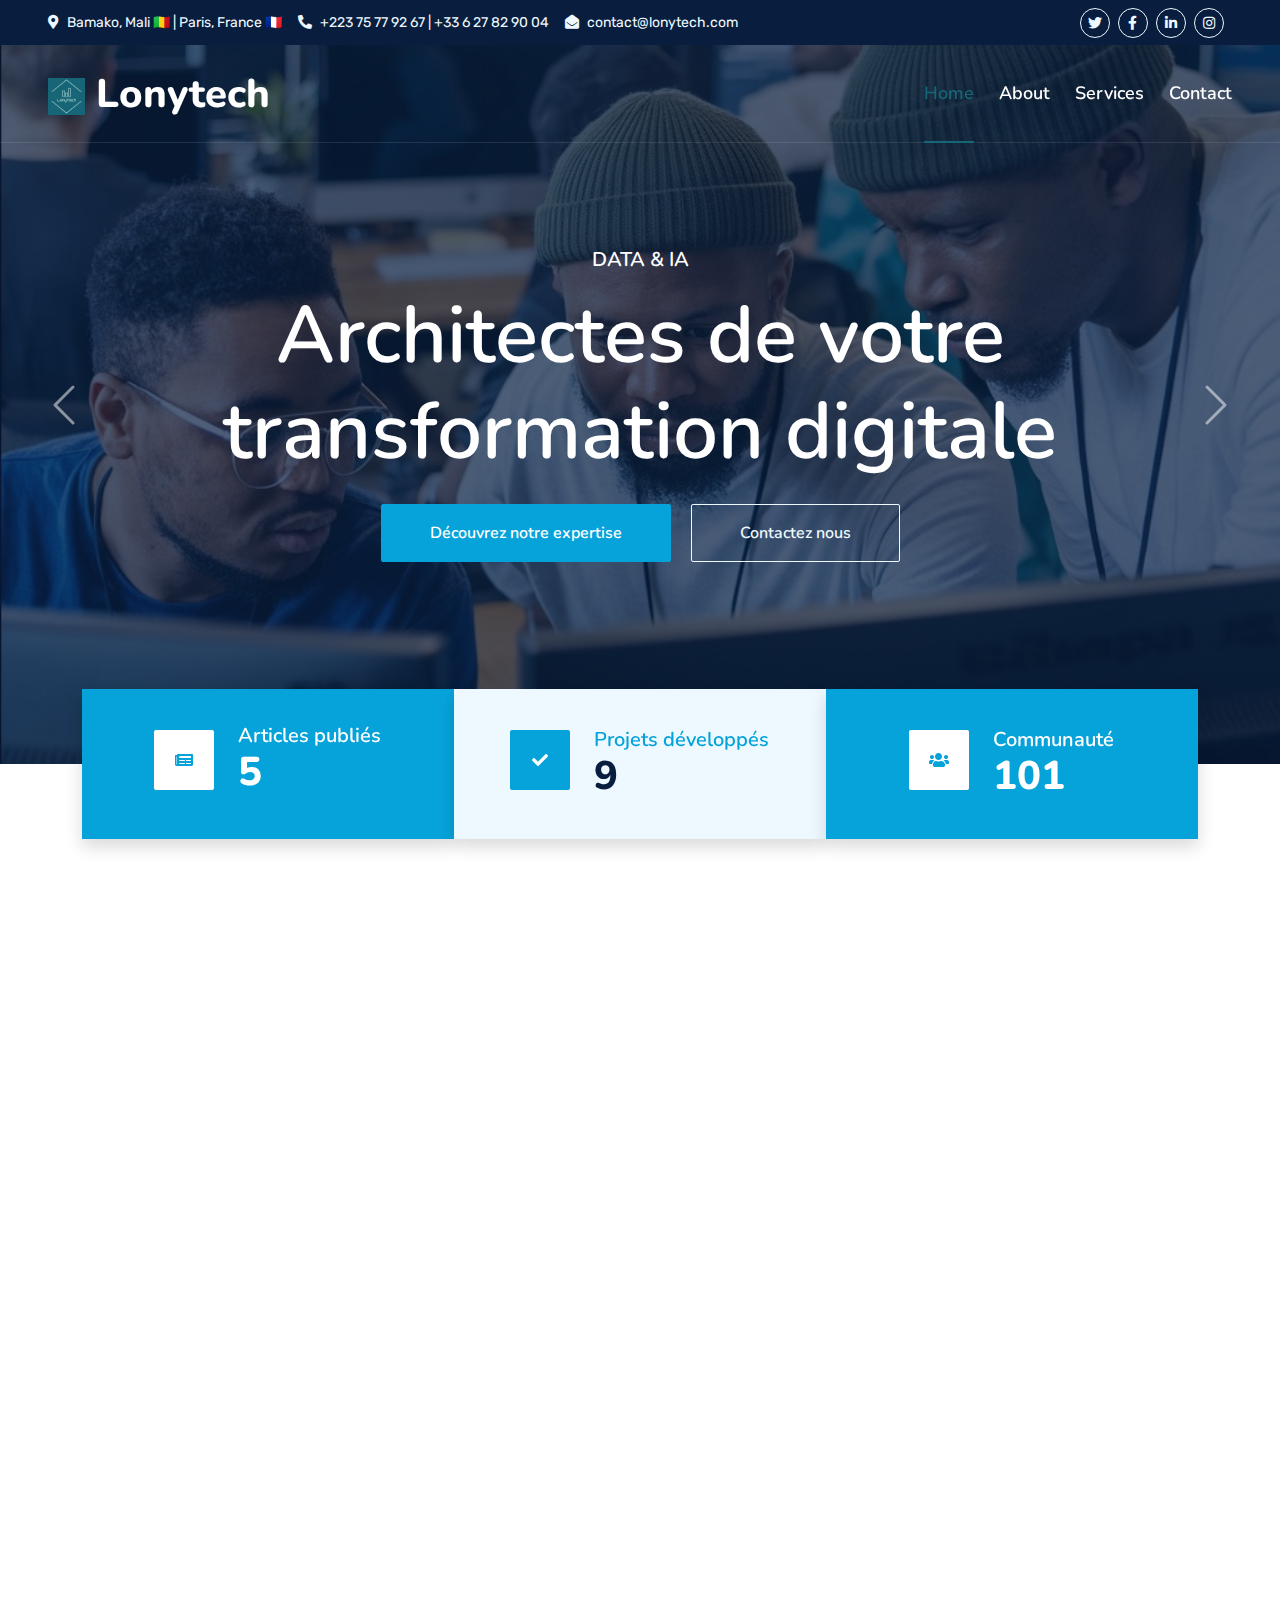
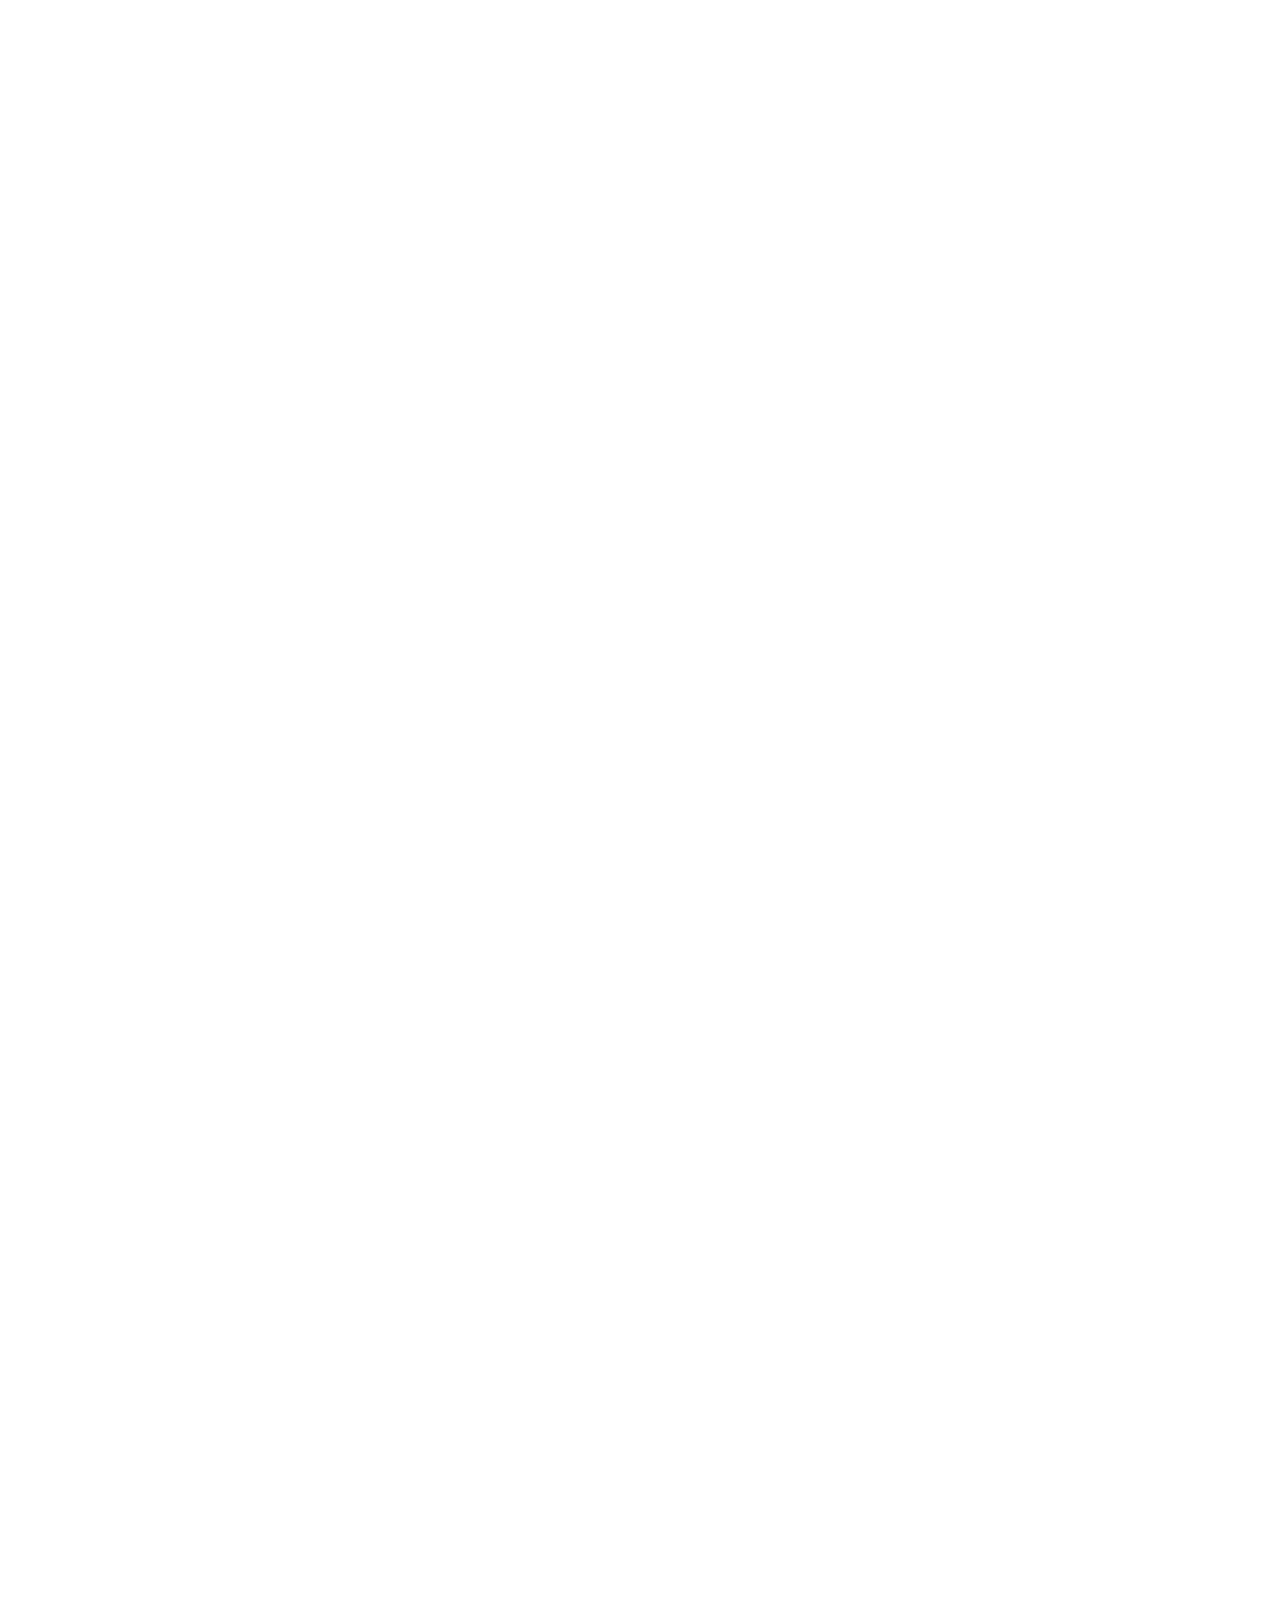
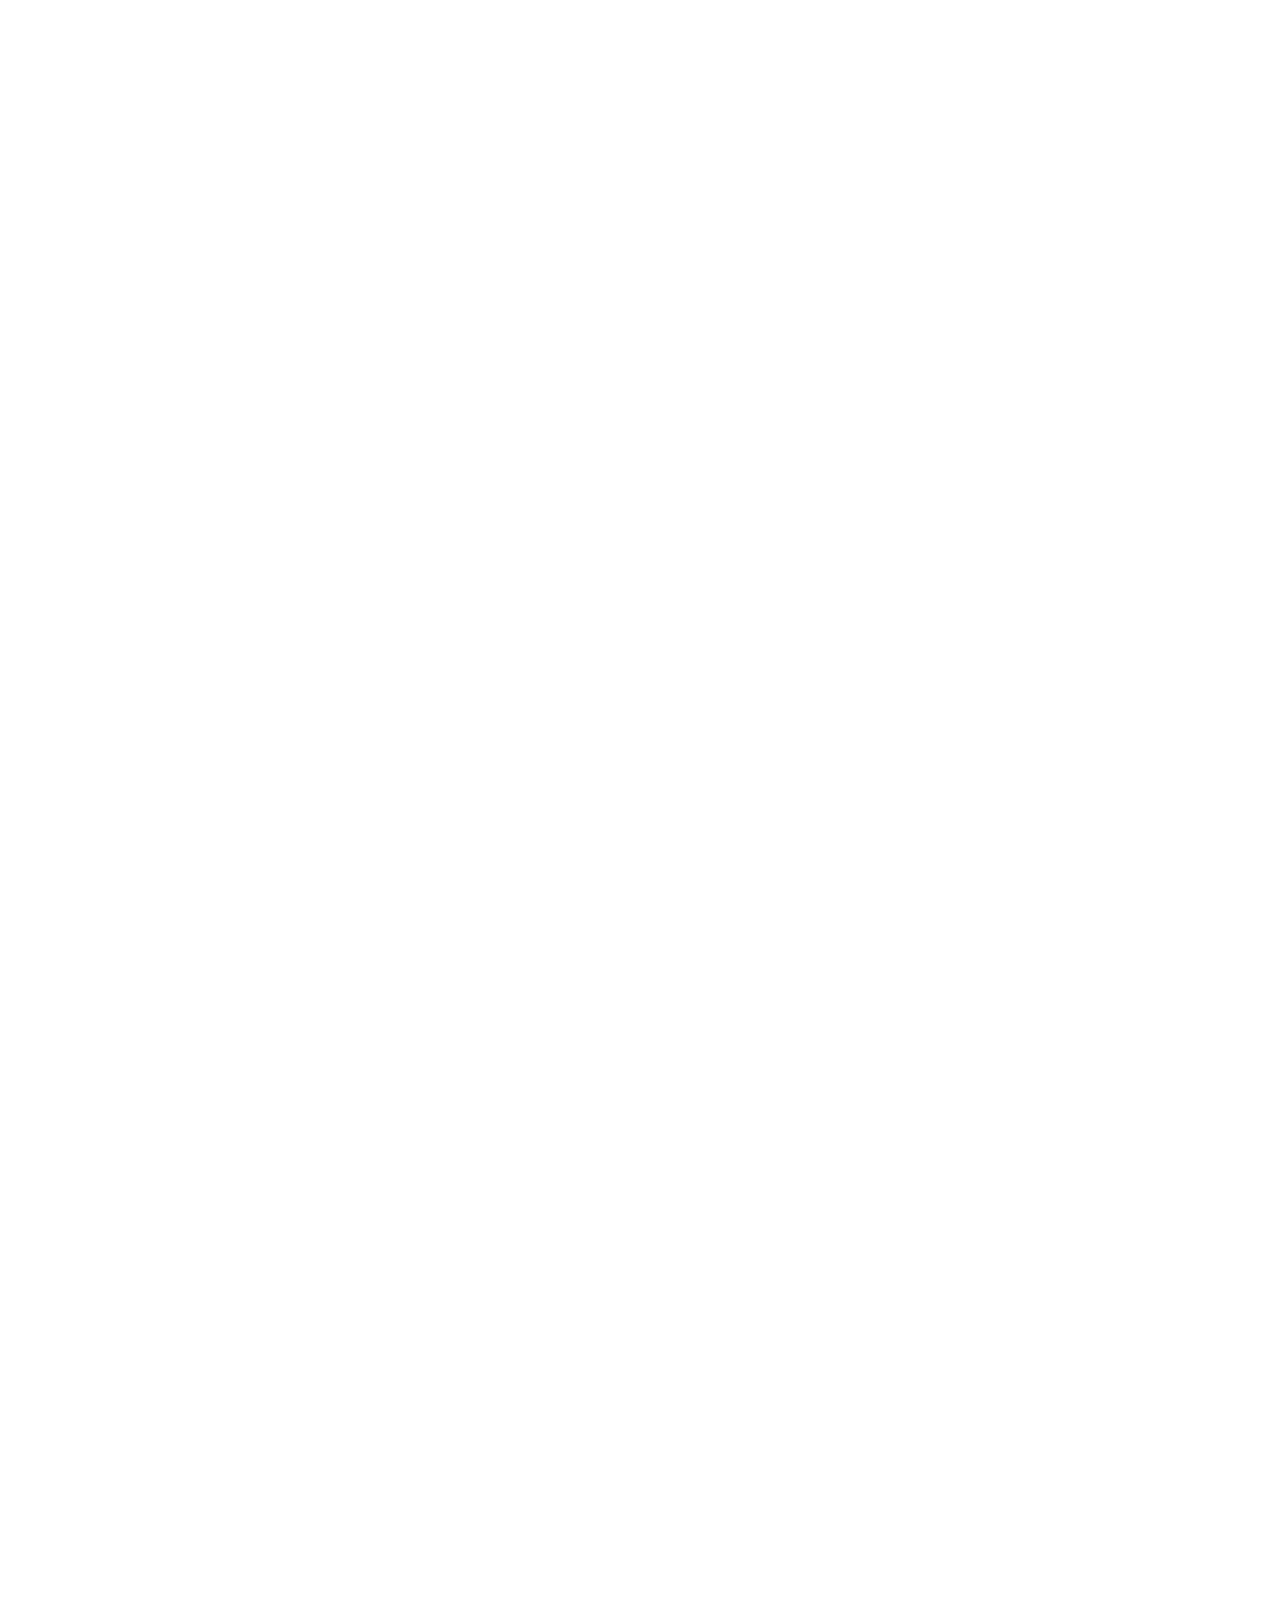
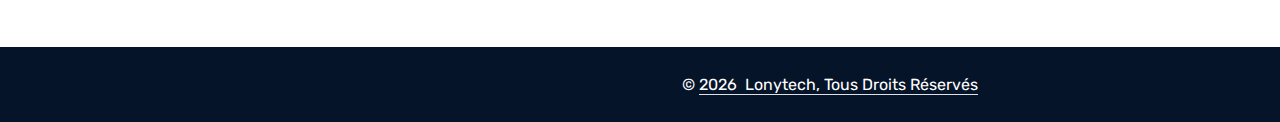
<file: index.html>
<!DOCTYPE html>
<html lang="en">

<head>
    <meta charset="utf-8">
    <title>Lonytech</title>
    <meta content="width=device-width, initial-scale=1.0" name="viewport">
    <meta content="Free HTML Templates" name="keywords">
    <meta content="Free HTML Templates" name="description">

    <!-- Favicon -->
    <link href="img/favicon.ico" rel="icon">

    <!-- Google Web Fonts -->
    <link rel="preconnect" href="https://fonts.googleapis.com">
    <link rel="preconnect" href="https://fonts.gstatic.com" crossorigin>
    <link href="https://fonts.googleapis.com/css2?family=Nunito:wght@400;600;700;800&family=Rubik:wght@400;500;600;700&display=swap" rel="stylesheet">

    <!-- Icon Font Stylesheet -->
    <link href="https://cdnjs.cloudflare.com/ajax/libs/font-awesome/5.10.0/css/all.min.css" rel="stylesheet">
    <link href="https://cdn.jsdelivr.net/npm/bootstrap-icons@1.4.1/font/bootstrap-icons.css" rel="stylesheet">

    <!-- Libraries Stylesheet -->
    <link href="lib/owlcarousel/assets/owl.carousel.min.css" rel="stylesheet">
    <link href="lib/animate/animate.min.css" rel="stylesheet">

    <!-- Customized Bootstrap Stylesheet -->
    <link href="css/bootstrap.min.css" rel="stylesheet">

    <!-- Template Stylesheet -->
    <link href="css/style.css" rel="stylesheet">
</head>

<body>
    <!-- Spinner Start -->
    <div id="spinner" class="show bg-white position-fixed translate-middle w-100 vh-100 top-50 start-50 d-flex align-items-center justify-content-center">
        <div class="spinner"></div>
    </div>
    <!-- Spinner End -->


    <!-- Topbar Start -->
    <div class="container-fluid bg-dark px-5 d-none d-lg-block">
        <div class="row gx-0">
            <div class="col-lg-8 text-center text-lg-start mb-2 mb-lg-0">
                <div class="d-inline-flex align-items-center" style="height: 45px;">
                    <small class="me-3 text-light"><i class="fa fa-map-marker-alt me-2"></i>Bamako, Mali 🇲🇱 | Paris, France 🇫🇷</small>
                    <small class="me-3 text-light"><i class="fa fa-phone-alt me-2"></i>+223 75 77 92 67 | +33 6 27 82 90 04</small>
                    <small class="text-light"><i class="fa fa-envelope-open me-2"></i>contact@lonytech.com</small>
                </div>
            </div>
            <div class="col-lg-4 text-center text-lg-end">
                <div class="d-inline-flex align-items-center" style="height: 45px;">
                    <a class="btn btn-sm btn-outline-light btn-sm-square rounded-circle me-2" href="https://x.com/AfricaDat" target="_blank"><i class="fab fa-twitter fw-normal"></i></a>
                    <a class="btn btn-sm btn-outline-light btn-sm-square rounded-circle me-2" href="https://www.facebook.com/lonytech" target="_blank"><i class="fab fa-facebook-f fw-normal"></i></a>
                    <a class="btn btn-sm btn-outline-light btn-sm-square rounded-circle me-2" href="https://www.linkedin.com/company/lonytech" target="_blank"><i class="fab fa-linkedin-in fw-normal"></i></a>
                    <a class="btn btn-sm btn-outline-light btn-sm-square rounded-circle me-2" href="https://www.instagram.com/lony_tech" target="_blank"><i class="fab fa-instagram fw-normal"></i></a>
                    <!-- <a class="btn btn-sm btn-outline-light btn-sm-square rounded-circle" href=""><i class="fab fa-youtube fw-normal"></i></a> -->
                </div>
            </div>
        </div>
    </div>
    <!-- Topbar End -->


    <!-- Navbar & Carousel Start -->
    <div class="container-fluid position-relative p-0">
        <nav class="navbar navbar-expand-lg navbar-dark px-5 py-3 py-lg-0">
            <a href="index.html" class="navbar-brand p-0">
                <!-- <h1 class="m-0"><i class="fa-solid fa-chart-simple"></i>Lonytech</h1> -->
                <h1 class="m-0"><img src="img/lonytech_logo.jpeg" alt="Lony" width="37" height="37"></i> Lonytech </h1>
            </a>
            <button class="navbar-toggler" type="button" data-bs-toggle="collapse" data-bs-target="#navbarCollapse">
                <span class="fa fa-bars"></span>
            </button>
            <div class="collapse navbar-collapse" id="navbarCollapse">
                <div class="navbar-nav ms-auto py-0">
                    <a href="index.html" class="nav-item nav-link active">Home</a>
                    <a href="about.html" class="nav-item nav-link">About</a>
                    <a href="service.html" class="nav-item nav-link">Services</a>
                    <!-- <div class="nav-item dropdown">
                        <a href="#" class="nav-link dropdown-toggle" data-bs-toggle="dropdown">Blog</a>
                        <div class="dropdown-menu m-0">
                            <a href="blog.html" class="dropdown-item">Blog Grid</a>
                            <a href="detail.html" class="dropdown-item">Blog Detail</a>
                        </div>
                    </div>
                    <div class="nav-item dropdown">
                        <a href="#" class="nav-link dropdown-toggle" data-bs-toggle="dropdown">Pages</a>
                        <div class="dropdown-menu m-0">
                            <a href="price.html" class="dropdown-item">Pricing Plan</a>
                            <a href="feature.html" class="dropdown-item">Our features</a>
                            <a href="team.html" class="dropdown-item">Team Members</a>
                            <a href="testimonial.html" class="dropdown-item">Testimonial</a>
                            <a href="quote.html" class="dropdown-item">Free Quote</a>
                        </div>
                    </div> -->
                    <a href="contact.html" class="nav-item nav-link">Contact</a>
                </div>
                <!-- <butaton type="button" class="btn text-primary ms-3" data-bs-toggle="modal" data-bs-target="#searchModal"><i class="fa fa-search"></i></butaton> -->
                <!-- <a href="https://htmlcodex.com/startup-company-website-template" class="btn btn-primary py-2 px-4 ms-3">Download Pro Version</a> -->
            </div>
        </nav>

        <div id="header-carousel" class="carousel slide carousel-fade" data-bs-ride="carousel">
            <div class="carousel-inner">
                <div class="carousel-item active">
                    <!-- <img class="w-100" src="img/carousel-1.jpg" alt="Image"> -->
                    <img class="w-100" src="img/cropped-random_group_photo.jpeg" alt="Image">
                    <div class="carousel-caption d-flex flex-column align-items-center justify-content-center">
                        <div class="p-3" style="max-width: 900px;">
                            <h5 class="text-white text-uppercase mb-3 animated slideInDown">Data & IA</h5>
                            <h5 class="display-1 text-white mb-md-4 animated zoomIn">Architectes de votre transformation digitale</h5>
                            <a href="about.html" class="btn btn-primary py-md-3 px-md-5 me-3 animated slideInLeft">Découvrez notre expertise</a>
                            <a href="" class="btn btn-outline-light py-md-3 px-md-5 animated slideInRight">Contactez nous</a>
                        </div>
                    </div>
                </div>
                <div class="carousel-item">
                    <img class="w-100" src="img/background_image.jpeg" alt="Image">
                    <div class="carousel-caption d-flex flex-column align-items-center justify-content-center">
                        <div class="p-3" style="max-width: 900px;">
                            <h5 class="text-white text-uppercase mb-3 animated slideInDown">Précurseurs de la Tech en Afrique</h5>
                            <h5 class="display-1 text-white mb-md-4 animated zoomIn">L'Innovation sans frontière grâce la Data et l'IA</h5>
                            <a href="index.html" class="btn btn-primary py-md-3 px-md-5 me-3 animated slideInLeft">✨ Testez KounafonIA ✨</a>
                            <a href="" class="btn btn-outline-light py-md-3 px-md-5 animated slideInRight">Contactez nous</a>
                        </div>
                    </div>
                </div>
            </div>
            <button class="carousel-control-prev" type="button" data-bs-target="#header-carousel"
                data-bs-slide="prev">
                <span class="carousel-control-prev-icon" aria-hidden="true"></span>
                <span class="visually-hidden">Previous</span>
            </button>
            <button class="carousel-control-next" type="button" data-bs-target="#header-carousel"
                data-bs-slide="next">
                <span class="carousel-control-next-icon" aria-hidden="true"></span>
                <span class="visually-hidden">Next</span>
            </button>
        </div>
    </div>
    <!-- Navbar & Carousel End -->


    <!-- Full Screen Search Start -->
    <div class="modal fade" id="searchModal" tabindex="-1">
        <div class="modal-dialog modal-fullscreen">
            <div class="modal-content" style="background: rgba(9, 30, 62, .7);">
                <div class="modal-header border-0">
                    <button type="button" class="btn bg-white btn-close" data-bs-dismiss="modal" aria-label="Close"></button>
                </div>
                <div class="modal-body d-flex align-items-center justify-content-center">
                    <div class="input-group" style="max-width: 600px;">
                        <input type="text" class="form-control bg-transparent border-primary p-3" placeholder="Type search keyword">
                        <button class="btn btn-primary px-4"><i class="bi bi-search"></i></button>
                    </div>
                </div>
            </div>
        </div>
    </div>
    <!-- Full Screen Search End -->


    <!-- Facts Start -->
    <div class="container-fluid facts py-5 pt-lg-0">
        <div class="container py-5 pt-lg-0">
            <div class="row gx-0">
                <div class="col-lg-4 wow zoomIn" data-wow-delay="0.1s">
                    <div class="bg-primary shadow d-flex align-items-center justify-content-center p-4" style="height: 150px;">
                        <div class="bg-white d-flex align-items-center justify-content-center rounded mb-2" style="width: 60px; height: 60px;">
                            <i class="fa fa-newspaper text-primary"></i>
                            <!-- <i class="fa fa-users text-primary"></i> -->
                        </div>
                        <div class="ps-4">
                            <h5 class="text-white mb-0">Articles publiés</h5>
                            <h1 class="text-white mbtr-0" data-toggle="counter-up">15</h1>
                        </div>
                    </div>
                </div>
                <div class="col-lg-4 wow zoomIn" data-wow-delay="0.3s">
                    <div class="bg-light shadow d-flex align-items-center justify-content-center p-4" style="height: 150px;">
                        <div class="bg-primary d-flex align-items-center justify-content-center rounded mb-2" style="width: 60px; height: 60px;">
                            <i class="fa fa-check text-white"></i>
                        </div>
                        <div class="ps-4">
                            <h5 class="text-primary mb-0">Projets développés</h5>
                            <h1 class="mb-0" data-toggle="counter-up">28</h1>
                        </div>
                    </div>
                </div>
                <div class="col-lg-4 wow zoomIn" data-wow-delay="0.6s">
                    <div class="bg-primary shadow d-flex align-items-center justify-content-center p-4" style="height: 150px;">
                        <div class="bg-white d-flex align-items-center justify-content-center rounded mb-2" style="width: 60px; height: 60px;">
                            <i class="fa fa-users text-primary"></i>
                        </div>
                        <div class="ps-4">
                            <h5 class="text-white mb-0">Communauté</h5>
                            <h1 class="text-white mb-0" data-toggle="counter-up">300</h1>
                        </div>
                    </div>
                </div>
            </div>
        </div>
    </div>
    <!-- Facts Start -->


    <!-- About Start -->
    <div class="container-fluid py-5 wow fadeInUp" data-wow-delay="0.1s">
        <div class="container py-5">
            <div class="row g-5">
                <div class="col-lg-7">
                    <div class="section-title position-relative pb-3 mb-5">
                        <h5 class="fw-bold text-primary text-uppercase">A PROPOS DE NOUS</h5>
                        <h1 class="mb-0">Ambassadeurs de l'Innovation Numérique en Afrique depuis 2020</h1>
                    </div>
                    <p class="mb-4">Experts passionnés de la DATA, nous œuvrons quotidiennement pour démystifier et démocratiser les technologies numériques à travers le continent africain. 
                                    Notre équipe accompagne entreprises, entrepreneurs et talents de demain dans leur transformation digitale, faisant de la DATA un véritable catalyseur de croissance. 
                                    Du Big Data à la Data Science, en passant par le Data Engineering et l'Intelligence Artificielle, nous construisons les fondations technologiques de l'Afrique de demain.</p>
                    <div class="row g-0 mb-3">
                        <div class="col-sm-6 wow zoomIn" data-wow-delay="0.2s">
                            <h5 class="mb-3"><i class="fa fa-check text-primary me-3"></i>Accompagnement sur mesure</h5>
                            <!-- <h5 class="mb-3"><i class="fa fa-check text-primary me-3"></i>Professional Staff</h5> -->
                        </div><span>   </span>
                        <div class="col-sm-6 wow zoomIn" data-wow-delay="0.4s">
                            <h5 class="mb-3"><i class="fa fa-check text-primary me-3"></i>Support 24/7</h5>
                            <!-- <h5 class="mb-3"><i class="fa fa-check text-primary me-3"></i>Fair Prices</h5> -->
                        </div>
                    </div>
                    <div class="d-flex align-items-center mb-4 wow fadeIn" data-wow-delay="0.6s">
                        <div class="bg-primary d-flex align-items-center justify-content-center rounded" style="width: 60px; height: 60px;">
                            <i class="fa fa-envelope text-white"></i>
                            <!-- <i class="fa fa-phone-alt text-white"></i> -->
                        </div>
                        <div class="ps-4">
                            <h5 class="mb-2">Des Questions ?</h5>
                            <h4 class="text-primary mb-0"> <a href="mailto:contact@lonytech.com">contact@lonytech.com</a></h4>
                        </div>
                    </div>
                    <!-- <a href="quote.html" class="btn btn-primary py-3 px-5 mt-3 wow zoomIn" data-wow-delay="0.9s">Request A Quote</a> -->
                </div>
                <div class="col-lg-5" style="min-height: 500px;">
                    <div class="position-relative h-100">
                        <img class="position-absolute w-100 h-100 rounded wow zoomIn" data-wow-delay="0.9s" src="img/working_members.jpeg" style="object-fit: cover;">
                    </div>
                </div>
            </div>
        </div>
    </div>
    <!-- About End -->


    <!-- Features Start -->
    <!-- <div class="container-fluid py-5 wow fadeInUp" data-wow-delay="0.1s">
        <div class="container py-5">
            <div class="section-title text-center position-relative pb-3 mb-5 mx-auto" style="max-width: 600px;">
                <h5 class="fw-bold text-primary text-uppercase">Why Choose Us</h5>
                <h1 class="mb-0">We Are Here to Grow Your Business Exponentially</h1>
            </div>
            <div class="row g-5">
                <div class="col-lg-4">
                    <div class="row g-5">
                        <div class="col-12 wow zoomIn" data-wow-delay="0.2s">
                            <div class="bg-primary rounded d-flex align-items-center justify-content-center mb-3" style="width: 60px; height: 60px;">
                                <i class="fa fa-cubes text-white"></i>
                            </div>
                            <h4>Best In Industry</h4>
                            <p class="mb-0">Magna sea eos sit dolor, ipsum amet lorem diam dolor eos et diam dolor</p>
                        </div>
                        <div class="col-12 wow zoomIn" data-wow-delay="0.6s">
                            <div class="bg-primary rounded d-flex align-items-center justify-content-center mb-3" style="width: 60px; height: 60px;">
                                <i class="fa fa-award text-white"></i>
                            </div>
                            <h4>Award Winning</h4>
                            <p class="mb-0">Magna sea eos sit dolor, ipsum amet lorem diam dolor eos et diam dolor</p>
                        </div>
                    </div>
                </div>
                <div class="col-lg-4  wow zoomIn" data-wow-delay="0.9s" style="min-height: 350px;">
                    <div class="position-relative h-100">
                        <img class="position-absolute w-100 h-100 rounded wow zoomIn" data-wow-delay="0.1s" src="img/feature.jpg" style="object-fit: cover;">
                    </div>
                </div>
                <div class="col-lg-4">
                    <div class="row g-5">
                        <div class="col-12 wow zoomIn" data-wow-delay="0.4s">
                            <div class="bg-primary rounded d-flex align-items-center justify-content-center mb-3" style="width: 60px; height: 60px;">
                                <i class="fa fa-users-cog text-white"></i>
                            </div>
                            <h4>Professional Staff</h4>
                            <p class="mb-0">Magna sea eos sit dolor, ipsum amet lorem diam dolor eos et diam dolor</p>
                        </div>
                        <div class="col-12 wow zoomIn" data-wow-delay="0.8s">
                            <div class="bg-primary rounded d-flex align-items-center justify-content-center mb-3" style="width: 60px; height: 60px;">
                                <i class="fa fa-phone-alt text-white"></i>
                            </div>
                            <h4>24/7 Support</h4>
                            <p class="mb-0">Magna sea eos sit dolor, ipsum amet lorem diam dolor eos et diam dolor</p>
                        </div>
                    </div>
                </div>
            </div>
        </div>
    </div> -->
    <!-- Features Start -->


    <!-- Service Start -->
    <div class="container-fluid py-5 wow fadeInUp" data-wow-delay="0.1s">
        <div class="container py-5">
            <div class="section-title text-center position-relative pb-3 mb-5 mx-auto" style="max-width: 600px;">
                <h5 class="fw-bold text-primary text-uppercase">Nos Services</h5>
                <h1 class="mb-0">Solutions Data & IA sur Mesure pour votre Succès Digital</h1>
            </div>
            <div class="row g-5">
                <div class="col-lg-4 col-md-6 wow zoomIn" data-wow-delay="0.3s">
                    <div class="service-item bg-light rounded d-flex flex-column align-items-center justify-content-center text-center">
                        <div class="service-icon">
                            <i class="fa fa-brain text-white"></i>
                        </div>
                        <h4 class="mb-3">Intelligence Artificielle</h4>
                        <p class="m-0">Conception et déploiement de solutions IA innovantes pour automatiser vos processus et optimiser votre performance</p>
                        <!-- <a class="btn btn-lg btn-primary rounded" href="">
                            <i class="bi bi-arrow-right"></i>
                        </a> -->
                    </div>
                </div>
                <div class="col-lg-4 col-md-6 wow zoomIn" data-wow-delay="0.6s">
                    <div class="service-item bg-light rounded d-flex flex-column align-items-center justify-content-center text-center">
                        <div class="service-icon">
                            <!-- <i class="fa fa-chart-pie text-white"></i> -->
                            <i class="fa fa-solid fa-bullseye text-white"></i>
                        </div>
                        <h4 class="mb-3">Data Strategy</h4>
                        <p class="m-0">Accompagnement stratégique des entreprises dans leur transformation numérique par l'exploitation intelligente des données</p>
                        <!-- <a class="btn btn-lg btn-primary rounded" href="">
                            <i class="bi bi-arrow-right"></i>
                        </a> -->
                    </div>
                </div>
                <div class="col-lg-4 col-md-6 wow zoomIn" data-wow-delay="0.9s">
                    <div class="service-item bg-light rounded d-flex flex-column align-items-center justify-content-center text-center">
                        <div class="service-icon">
                            <i class="fa fa-database text-white"></i>
                        </div>
                        <h4 class="mb-3">Data Engineering & Data Science</h4>
                        <p class="m-0">Architecture data robuste et développement de modèles prédictifs avancés pour valoriser vos données</p>
                        <!-- <a class="btn btn-lg btn-primary rounded" href="">
                            <i class="bi bi-arrow-right"></i>
                        </a> -->
                    </div>
                </div>
                <div class="col-lg-4 col-md-6 wow zoomIn" data-wow-delay="0.3s">
                    <div class="service-item bg-light rounded d-flex flex-column align-items-center justify-content-center text-center">
                        <div class="service-icon">
                            <!-- <i class="fab fa-android text-white"></i> -->
                            <i class="fa fa-solid fa-chart-line text-white"></i>
                        </div>
                        <h4 class="mb-3">Data Analytics</h4>
                        <p class="m-0">Analyse approfondie de vos données pour extraire des insights pertinents et supporter la prise de décision</p>
                        <!-- <a class="btn btn-lg btn-primary rounded" href="">
                            <i class="bi bi-arrow-right"></i>
                        </a> -->
                    </div>
                </div>
                <div class="col-lg-4 col-md-6 wow zoomIn" data-wow-delay="0.6s">
                    <div class="service-item bg-light rounded d-flex flex-column align-items-center justify-content-center text-center">
                        <div class="service-icon">
                            <!-- <i class="fa fa-search text-white"></i> -->
                            <i class="fa fa-solid fa-graduation-cap text-white"></i>
                        </div>
                        <h4 class="mb-3">Formation Data</h4>
                        <p class="m-0">Programmes de formation personnalisés pour développer les compétences data de vos équipes et futurs talents</p>
                        <!-- <a class="btn btn-lg btn-primary rounded" href="">
                            <i class="bi bi-arrow-right"></i>
                        </a> -->
                    </div>
                </div>

                <div class="col-lg-4 col-md-6 wow zoomIn" data-wow-delay="0.6s">
                    <div class="service-item bg-light rounded d-flex flex-column align-items-center justify-content-center text-center">
                        <div class="service-icon">
                            <i class="fa fa-code text-white"></i>
                        </div>
                        <h4 class="mb-3">Web & Mobile Development</h4>
                        <p class="m-0">Création d'applications web et mobiles innovantes intégrant vos besoins data et IA</p>
                        <!-- <a class="btn btn-lg btn-primary rounded" href="">
                            <i class="bi bi-arrow-right"></i>
                        </a> -->
                    </div>
                </div>

                <!-- <div class="col-lg-4 col-md-6 wow zoomIn" data-wow-delay="0.9s">
                    <div class="position-relative bg-primary rounded h-100 d-flex flex-column align-items-center justify-content-center text-center p-5">
                        <h3 class="text-white mb-3">Call Us For Quote</h3>
                        <p class="text-white mb-3">Clita ipsum magna kasd rebum at ipsum amet dolor justo dolor est magna stet eirmod</p>
                        <h2 class="text-white mb-0">+012 345 6789</h2>
                    </div>
                </div> -->

            </div>
        </div>
    </div>
    <!-- Service End -->


    <!-- Pricing Plan Start -->
    <!-- <div class="container-fluid py-5 wow fadeInUp" data-wow-delay="0.1s">
        <div class="container py-5">
            <div class="section-title text-center position-relative pb-3 mb-5 mx-auto" style="max-width: 600px;">
                <h5 class="fw-bold text-primary text-uppercase">Pricing Plans</h5>
                <h1 class="mb-0">We are Offering Competitive Prices for Our Clients</h1>
            </div>
            <div class="row g-0">
                <div class="col-lg-4 wow slideInUp" data-wow-delay="0.6s">
                    <div class="bg-light rounded">
                        <div class="border-bottom py-4 px-5 mb-4">
                            <h4 class="text-primary mb-1">Basic Plan</h4>
                            <small class="text-uppercase">For Small Size Business</small>
                        </div>
                        <div class="p-5 pt-0">
                            <h1 class="display-5 mb-3">
                                <small class="align-top" style="font-size: 22px; line-height: 45px;">$</small>49.00<small
                                    class="align-bottom" style="font-size: 16px; line-height: 40px;">/ Month</small>
                            </h1>
                            <div class="d-flex justify-content-between mb-3"><span>HTML5 & CSS3</span><i class="fa fa-check text-primary pt-1"></i></div>
                            <div class="d-flex justify-content-between mb-3"><span>Bootstrap v5</span><i class="fa fa-check text-primary pt-1"></i></div>
                            <div class="d-flex justify-content-between mb-3"><span>Responsive Layout</span><i class="fa fa-times text-danger pt-1"></i></div>
                            <div class="d-flex justify-content-between mb-2"><span>Cross-browser Support</span><i class="fa fa-times text-danger pt-1"></i></div>
                            <a href="" class="btn btn-primary py-2 px-4 mt-4">Order Now</a>
                        </div>
                    </div>
                </div>
                <div class="col-lg-4 wow slideInUp" data-wow-delay="0.3s">
                    <div class="bg-white rounded shadow position-relative" style="z-index: 1;">
                        <div class="border-bottom py-4 px-5 mb-4">
                            <h4 class="text-primary mb-1">Standard Plan</h4>
                            <small class="text-uppercase">For Medium Size Business</small>
                        </div>
                        <div class="p-5 pt-0">
                            <h1 class="display-5 mb-3">
                                <small class="align-top" style="font-size: 22px; line-height: 45px;">$</small>99.00<small
                                    class="align-bottom" style="font-size: 16px; line-height: 40px;">/ Month</small>
                            </h1>
                            <div class="d-flex justify-content-between mb-3"><span>HTML5 & CSS3</span><i class="fa fa-check text-primary pt-1"></i></div>
                            <div class="d-flex justify-content-between mb-3"><span>Bootstrap v5</span><i class="fa fa-check text-primary pt-1"></i></div>
                            <div class="d-flex justify-content-between mb-3"><span>Responsive Layout</span><i class="fa fa-check text-primary pt-1"></i></div>
                            <div class="d-flex justify-content-between mb-2"><span>Cross-browser Support</span><i class="fa fa-times text-danger pt-1"></i></div>
                            <a href="" class="btn btn-primary py-2 px-4 mt-4">Order Now</a>
                        </div>
                    </div>
                </div>
                <div class="col-lg-4 wow slideInUp" data-wow-delay="0.9s">
                    <div class="bg-light rounded">
                        <div class="border-bottom py-4 px-5 mb-4">
                            <h4 class="text-primary mb-1">Advanced Plan</h4>
                            <small class="text-uppercase">For Large Size Business</small>
                        </div>
                        <div class="p-5 pt-0">
                            <h1 class="display-5 mb-3">
                                <small class="align-top" style="font-size: 22px; line-height: 45px;">$</small>149.00<small
                                    class="align-bottom" style="font-size: 16px; line-height: 40px;">/ Month</small>
                            </h1>
                            <div class="d-flex justify-content-between mb-3"><span>HTML5 & CSS3</span><i class="fa fa-check text-primary pt-1"></i></div>
                            <div class="d-flex justify-content-between mb-3"><span>Bootstrap v5</span><i class="fa fa-check text-primary pt-1"></i></div>
                            <div class="d-flex justify-content-between mb-3"><span>Responsive Layout</span><i class="fa fa-check text-primary pt-1"></i></div>
                            <div class="d-flex justify-content-between mb-2"><span>Cross-browser Support</span><i class="fa fa-check text-primary pt-1"></i></div>
                            <a href="" class="btn btn-primary py-2 px-4 mt-4">Order Now</a>
                        </div>
                    </div>
                </div>
            </div>
        </div>
    </div> -->
    <!-- Pricing Plan End -->


    <!-- Quote Start -->
    <!-- <div class="container-fluid py-5 wow fadeInUp" data-wow-delay="0.1s">
        <div class="container py-5">
            <div class="row g-5">
                <div class="col-lg-7">
                    <div class="section-title position-relative pb-3 mb-5">
                        <h5 class="fw-bold text-primary text-uppercase">Request A Quote</h5>
                        <h1 class="mb-0">Need A Free Quote? Please Feel Free to Contact Us</h1>
                    </div>
                    <div class="row gx-3">
                        <div class="col-sm-6 wow zoomIn" data-wow-delay="0.2s">
                            <h5 class="mb-4"><i class="fa fa-reply text-primary me-3"></i>Reply within 24 hours</h5>
                        </div>
                        <div class="col-sm-6 wow zoomIn" data-wow-delay="0.4s">
                            <h5 class="mb-4"><i class="fa fa-phone-alt text-primary me-3"></i>24 hrs telephone support</h5>
                        </div>
                    </div>
                    <p class="mb-4">Eirmod sed tempor lorem ut dolores. Aliquyam sit sadipscing kasd ipsum. Dolor ea et dolore et at sea ea at dolor, justo ipsum duo rebum sea invidunt voluptua. Eos vero eos vero ea et dolore eirmod et. Dolores diam duo invidunt lorem. Elitr ut dolores magna sit. Sea dolore sanctus sed et. Takimata takimata sanctus sed.</p>
                    <div class="d-flex align-items-center mt-2 wow zoomIn" data-wow-delay="0.6s">
                        <div class="bg-primary d-flex align-items-center justify-content-center rounded" style="width: 60px; height: 60px;">
                            <i class="fa fa-phone-alt text-white"></i>
                        </div>
                        <div class="ps-4">
                            <h5 class="mb-2">Call to ask any question</h5>
                            <h4 class="text-primary mb-0">+012 345 6789</h4>
                        </div>
                    </div>
                </div>
                <div class="col-lg-5">
                    <div class="bg-primary rounded h-100 d-flex align-items-center p-5 wow zoomIn" data-wow-delay="0.9s">
                        <form>
                            <div class="row g-3">
                                <div class="col-xl-12">
                                    <input type="text" class="form-control bg-light border-0" placeholder="Your Name" style="height: 55px;">
                                </div>
                                <div class="col-12">
                                    <input type="email" class="form-control bg-light border-0" placeholder="Your Email" style="height: 55px;">
                                </div>
                                <div class="col-12">
                                    <select class="form-select bg-light border-0" style="height: 55px;">
                                        <option selected>Select A Service</option>
                                        <option value="1">Service 1</option>
                                        <option value="2">Service 2</option>
                                        <option value="3">Service 3</option>
                                    </select>
                                </div>
                                <div class="col-12">
                                    <textarea class="form-control bg-light border-0" rows="3" placeholder="Message"></textarea>
                                </div>
                                <div class="col-12">
                                    <button class="btn btn-dark w-100 py-3" type="submit">Request A Quote</button>
                                </div>
                            </div>
                        </form>
                    </div>
                </div>
            </div>
        </div>
    </div> -->
    <!-- Quote End -->


    <!-- Testimonial Start -->
    <!-- <div class="container-fluid py-5 wow fadeInUp" data-wow-delay="0.1s">
        <div class="container py-5">
            <div class="section-title text-center position-relative pb-3 mb-4 mx-auto" style="max-width: 600px;">
                <h5 class="fw-bold text-primary text-uppercase">Testimonial</h5>
                <h1 class="mb-0">What Our Clients Say About Our Digital Services</h1>
            </div>
            <div class="owl-carousel testimonial-carousel wow fadeInUp" data-wow-delay="0.6s">
                <div class="testimonial-item bg-light my-4">
                    <div class="d-flex align-items-center border-bottom pt-5 pb-4 px-5">
                        <img class="img-fluid rounded" src="img/testimonial-1.jpg" style="width: 60px; height: 60px;" >
                        <div class="ps-4">
                            <h4 class="text-primary mb-1">Client Name</h4>
                            <small class="text-uppercase">Profession</small>
                        </div>
                    </div>
                    <div class="pt-4 pb-5 px-5">
                        Dolor et eos labore, stet justo sed est sed. Diam sed sed dolor stet amet eirmod eos labore diam
                    </div>
                </div>
                <div class="testimonial-item bg-light my-4">
                    <div class="d-flex align-items-center border-bottom pt-5 pb-4 px-5">
                        <img class="img-fluid rounded" src="img/testimonial-2.jpg" style="width: 60px; height: 60px;" >
                        <div class="ps-4">
                            <h4 class="text-primary mb-1">Client Name</h4>
                            <small class="text-uppercase">Profession</small>
                        </div>
                    </div>
                    <div class="pt-4 pb-5 px-5">
                        Dolor et eos labore, stet justo sed est sed. Diam sed sed dolor stet amet eirmod eos labore diam
                    </div>
                </div>
                <div class="testimonial-item bg-light my-4">
                    <div class="d-flex align-items-center border-bottom pt-5 pb-4 px-5">
                        <img class="img-fluid rounded" src="img/testimonial-3.jpg" style="width: 60px; height: 60px;" >
                        <div class="ps-4">
                            <h4 class="text-primary mb-1">Client Name</h4>
                            <small class="text-uppercase">Profession</small>
                        </div>
                    </div>
                    <div class="pt-4 pb-5 px-5">
                        Dolor et eos labore, stet justo sed est sed. Diam sed sed dolor stet amet eirmod eos labore diam
                    </div>
                </div>
                <div class="testimonial-item bg-light my-4">
                    <div class="d-flex align-items-center border-bottom pt-5 pb-4 px-5">
                        <img class="img-fluid rounded" src="img/testimonial-4.jpg" style="width: 60px; height: 60px;" >
                        <div class="ps-4">
                            <h4 class="text-primary mb-1">Client Name</h4>
                            <small class="text-uppercase">Profession</small>
                        </div>
                    </div>
                    <div class="pt-4 pb-5 px-5">
                        Dolor et eos labore, stet justo sed est sed. Diam sed sed dolor stet amet eirmod eos labore diam
                    </div>
                </div>
            </div>
        </div>
    </div> -->
    <!-- Testimonial End -->


    <!-- Team Start -->
    <div class="container-fluid py-5 wow fadeInUp" data-wow-delay="0.1s">
        <div class="container py-5">
            <div class="section-title text-center position-relative pb-3 mb-5 mx-auto" style="max-width: 600px;">
                <h5 class="fw-bold text-primary text-uppercase">Quelques membres de l'équipe</h5>
                <h1 class="mb-0">Une Équipe d'Experts Data Passionnés par Votre Réussite</h1>
            </div>
            <div class="row g-5">
                <div class="col-lg-4 wow slideInUp" data-wow-delay="0.3s">
                    <div class="team-item bg-light rounded overflow-hidden">
                        <div class="team-img position-relative overflow-hidden">
                            <img class="img-fluid w-100" src="img/amed_c.jpeg" alt="">
                            <div class="team-social">
                                <a class="btn btn-lg btn-primary btn-lg-square rounded" href="https://www.linkedin.com/in/amed-coulibaly/" target="_blank"><i class="fab fa-twitter fw-normal"></i></a>
                                <!-- <a class="btn btn-lg btn-primary btn-lg-square rounded" href=""><i class="fab fa-facebook-f fw-normal"></i></a>
                    <a class="btn btn-lg btn-primary btn-lg-square rounded" href=""><i class="fab fa-instagram fw-normal"></i></a> -->
                                <a class="btn btn-lg btn-primary btn-lg-square rounded" href="https://x.com/amedprof" target="_blank"><i class="fab fa-linkedin-in fw-normal"></i></a>
                            </div>
                        </div>
                        <div class="text-center py-4">
                            <h4 class="text-primary">Amed COULIBALY</h4>
                            <p class="text-uppercase m-0">ML Engineer & Co-Founder</p>
                        </div>
                    </div>
                </div>
                <div class="col-lg-4 wow slideInUp" data-wow-delay="0.6s">
                    <div class="team-item bg-light rounded overflow-hidden">
                        <div class="team-img position-relative overflow-hidden">
                            <img class="img-fluid w-100" src="img/boubacar_t.jpg" alt="">
                            <div class="team-social">
                                <a class="btn btn-lg btn-primary btn-lg-square rounded" href="https://x.com/boulbi777" target="_blank"><i class="fab fa-twitter fw-normal"></i></a>
                                <!-- <a class="btn btn-lg btn-primary btn-lg-square rounded" href=""><i class="fab fa-facebook-f fw-normal"></i></a>
                    <a class="btn btn-lg btn-primary btn-lg-square rounded" href=""><i class="fab fa-instagram fw-normal"></i></a> -->
                                <a class="btn btn-lg btn-primary btn-lg-square rounded" href="https://www.linkedin.com/in/b-traore/" target="_blank"><i class="fab fa-linkedin-in fw-normal"></i></a>
                            </div>
                        </div>
                        <div class="text-center py-4">
                            <h4 class="text-primary">Boubacar TRAORE</h4>
                            <p class="text-uppercase m-0">AI Engineer & Co-Founder</p>
                        </div>
                    </div>
                </div>

                <div class="col-lg-4 wow slideInUp" data-wow-delay="0.9s">
                    <div class="team-item bg-light rounded overflow-hidden">
                        <div class="team-img position-relative overflow-hidden">
                            <img class="img-fluid w-100" src="img/sekou_k.jpeg" alt="">
                            <div class="team-social">
                                <a class="btn btn-lg btn-primary btn-lg-square rounded" href=""><i class="fab fa-twitter fw-normal"></i></a>
                                <a class="btn btn-lg btn-primary btn-lg-square rounded" href=""><i class="fab fa-facebook-f fw-normal"></i></a>
                                <a class="btn btn-lg btn-primary btn-lg-square rounded" href=""><i class="fab fa-instagram fw-normal"></i></a>
                                <a class="btn btn-lg btn-primary btn-lg-square rounded" href=""><i class="fab fa-linkedin-in fw-normal"></i></a>
                            </div>
                        </div>
                        <div class="text-center py-4">
                            <h4 class="text-primary">Seydou KEITA</h4>
                            <p class="text-uppercase m-0">Quantitative Analyst & Co-Founder</p>
                        </div>
                    </div>
                </div>
                <div class="col-lg-4 wow slideInUp" data-wow-delay="0.9s">
                    <!-- blank to let left column empty -->
                </div>

                <div class="col-lg-4 wow slideInUp" data-wow-delay="0.9s">
                    <div class="team-item bg-light rounded overflow-hidden">
                        <div class="team-img position-relative overflow-hidden">
                            <img class="img-fluid w-100" src="img/mamoudou.jpg" alt="">
                            <div class="team-social">
                                <a class="btn btn-lg btn-primary btn-lg-square rounded" href="https://x.com/sacko_mamo77589" target="_blank"><i class="fab fa-twitter fw-normal"></i></a>
                                <!--<a class="btn btn-lg btn-primary btn-lg-square rounded" href=""><i class="fab fa-facebook-f fw-normal"></i></a>
                                <a class="btn btn-lg btn-primary btn-lg-square rounded" href=""><i class="fab fa-instagram fw-normal"></i></a>-->
                                <a class="btn btn-lg btn-primary btn-lg-square rounded" href="https://www.linkedin.com/in/mamoudou-sacko-57a797a5/" target="_blank"><i class="fab fa-linkedin-in fw-normal"></i></a>
                            </div>
                        </div>
                        <div class="text-center py-4">
                            <h4 class="text-primary">Mamoudou Sacko</h4>
                            <p class="text-uppercase m-0">Software Engineer</p>
                        </div>
                    </div>
                </div>

                <div class="col-lg-4 wow slideInUp" data-wow-delay="0.9s">
                    <!-- blank -->
                </div>

                <!-- <div class="col-lg-4 wow slideInUp" data-wow-delay="0.9s">
        <div class="team-item bg-light rounded overflow-hidden">
            <div class="team-img position-relative overflow-hidden">
                <img class="img-fluid w-100" src="img/team-3.jpg" alt="">
                <div class="team-social">
                    <a class="btn btn-lg btn-primary btn-lg-square rounded" href=""><i class="fab fa-twitter fw-normal"></i></a>
                    <a class="btn btn-lg btn-primary btn-lg-square rounded" href=""><i class="fab fa-facebook-f fw-normal"></i></a>
                    <a class="btn btn-lg btn-primary btn-lg-square rounded" href=""><i class="fab fa-instagram fw-normal"></i></a>
                    <a class="btn btn-lg btn-primary btn-lg-square rounded" href=""><i class="fab fa-linkedin-in fw-normal"></i></a>
                </div>
            </div>
            <div class="text-center py-4">
                <h4 class="text-primary">Seydou KEITA</h4>
                <p class="text-uppercase m-0">Quantitative Analyst & Co-Founder</p>
            </div>
        </div>
    </div> -->

            </div>
        </div>
    </div>
    <!-- Team End -->


    <!-- Blog Start -->
    <div class="container-fluid py-5 wow fadeInUp" data-wow-delay="0.1s">
        <div class="container py-5">
            <div class="section-title text-center position-relative pb-3 mb-5 mx-auto" style="max-width: 600px;">
                <h5 class="fw-bold text-primary text-uppercase">Blog</h5>
                <h1 class="mb-0">Nos Articles (Coming soon...)</h1>
            </div>
            <!-- <div class="row g-5">
                <div class="col-lg-4 wow slideInUp" data-wow-delay="0.3s">
                    <div class="blog-item bg-light rounded overflow-hidden">
                        <div class="blog-img position-relative overflow-hidden">
                            <img class="img-fluid" src="img/blog-1.jpg" alt="">
                            <a class="position-absolute top-0 start-0 bg-primary text-white rounded-end mt-5 py-2 px-4" href="">Web Design</a>
                        </div>
                        <div class="p-4">
                            <div class="d-flex mb-3">
                                <small class="me-3"><i class="far fa-user text-primary me-2"></i>John Doe</small>
                                <small><i class="far fa-calendar-alt text-primary me-2"></i>01 Jan, 2045</small>
                            </div>
                            <h4 class="mb-3">How to build a website</h4>
                            <p>Dolor et eos labore stet justo sed est sed sed sed dolor stet amet</p>
                            <a class="text-uppercase" href="">Read More <i class="bi bi-arrow-right"></i></a>
                        </div>
                    </div>
                </div>
                <div class="col-lg-4 wow slideInUp" data-wow-delay="0.6s">
                    <div class="blog-item bg-light rounded overflow-hidden">
                        <div class="blog-img position-relative overflow-hidden">
                            <img class="img-fluid" src="img/blog-2.jpg" alt="">
                            <a class="position-absolute top-0 start-0 bg-primary text-white rounded-end mt-5 py-2 px-4" href="">Web Design</a>
                        </div>
                        <div class="p-4">
                            <div class="d-flex mb-3">
                                <small class="me-3"><i class="far fa-user text-primary me-2"></i>John Doe</small>
                                <small><i class="far fa-calendar-alt text-primary me-2"></i>01 Jan, 2045</small>
                            </div>
                            <h4 class="mb-3">How to build a website</h4>
                            <p>Dolor et eos labore stet justo sed est sed sed sed dolor stet amet</p>
                            <a class="text-uppercase" href="">Read More <i class="bi bi-arrow-right"></i></a>
                        </div>
                    </div>
                </div>
                <div class="col-lg-4 wow slideInUp" data-wow-delay="0.9s">
                    <div class="blog-item bg-light rounded overflow-hidden">
                        <div class="blog-img position-relative overflow-hidden">
                            <img class="img-fluid" src="img/blog-3.jpg" alt="">
                            <a class="position-absolute top-0 start-0 bg-primary text-white rounded-end mt-5 py-2 px-4" href="">Web Design</a>
                        </div>
                        <div class="p-4">
                            <div class="d-flex mb-3">
                                <small class="me-3"><i class="far fa-user text-primary me-2"></i>John Doe</small>
                                <small><i class="far fa-calendar-alt text-primary me-2"></i>01 Jan, 2045</small>
                            </div>
                            <h4 class="mb-3">How to build a website</h4>
                            <p>Dolor et eos labore stet justo sed est sed sed sed dolor stet amet</p>
                            <a class="text-uppercase" href="">Read More <i class="bi bi-arrow-right"></i></a>
                        </div>
                    </div>
                </div>
            </div> -->
        </div>
    </div>
    <!-- Blog Start -->


    <!-- Vendor Start -->
    <!-- <div class="container-fluid py-5 wow fadeInUp" data-wow-delay="0.1s">
        <div class="container py-5 mb-5">
            <div class="bg-white">
                <div class="owl-carousel vendor-carousel">
                    <img src="img/vendor-1.jpg" alt="">
                    <img src="img/vendor-2.jpg" alt="">
                    <img src="img/vendor-3.jpg" alt="">
                    <img src="img/vendor-4.jpg" alt="">
                    <img src="img/vendor-5.jpg" alt="">
                    <img src="img/vendor-6.jpg" alt="">
                    <img src="img/vendor-7.jpg" alt="">
                    <img src="img/vendor-8.jpg" alt="">
                    <img src="img/vendor-9.jpg" alt="">
                </div>
            </div>
        </div>
    </div> -->
    <!-- Vendor End -->
    

    <!-- Footer Start -->
    <div class="container-fluid bg-dark text-light mt-5 wow fadeInUp" data-wow-delay="0.1s">
        <div class="container">
            <div class="row gx-5">
                <div class="col-lg-4 col-md-6 footer-about">
                    <div class="d-flex flex-column align-items-center justify-content-center text-center h-100 bg-primary p-4">
                        <a href="index.html" class="navbar-brand">
                            <!-- <h1 class="m-0 text-white"><i class="fa fa-solid fa-chart-simple text-white"></i>Lonytech</h1> -->
                            <h1><i class="fa fa-solid fa-chart-bar text-white"></i> Lonytech </h1>
                            <!-- <i class="fa-solid fa-signal text-white"></i>
                            <h1 class="m-0"><img src="img/lonytech_logo.jpeg" alt="Lony" width="37" height="37"></i> Lonytech </h1> -->
                        </a>
                        <h3><p class="mt-3 mb-4 text-white">Votre compagnon de transformation digitale</p></h3>
                        <!-- <form action="">
                            <div class="input-group">
                                <input type="text" class="form-control border-white p-3" placeholder="Your Email">
                                <button class="btn btn-dark">Sign Up</button>
                            </div>
                        </form> -->
                    </div>
                </div>
                <div class="col-lg-8 col-md-6">
                    <div class="row gx-5">
                        <div class="col-lg-4 col-md-12 pt-5 mb-5">
                            <div class="section-title section-title-sm position-relative pb-3 mb-4">
                                <h4 class="text-light mb-0">Restez en contact</h4>
                            </div>
                            <div class="d-flex mb-2">
                                <i class="bi bi-geo-alt text-primary me-2"></i>
                                <p class="mb-0">Bamako, Mali 🇲🇱 <br/> Paris, France 🇫🇷</p>
                            </div>
                            <div class="d-flex mb-2">
                                <i class="bi bi-envelope-open text-primary me-2"></i>
                                <p class="mb-0">contact@lonytech.com</p>
                            </div>
                            <div class="d-flex mb-2">
                                <i class="bi bi-telephone text-primary me-2"></i>
                                <p class="mb-0">+223 75 77 92 67</p>
                            </div>
                            <div class="d-flex mt-4">
                                <a class="btn btn-primary btn-square me-2" href="https://x.com/AfricaDat" target="_blank"><i class="fab fa-twitter fw-normal"></i></a>
                                <a class="btn btn-primary btn-square me-2" href="https://www.facebook.com/lonytech" target="_blank"><i class="fab fa-facebook-f fw-normal"></i></a>
                                <a class="btn btn-primary btn-square me-2" href="https://www.linkedin.com/company/lonytech" target="_blank"><i class="fab fa-linkedin-in fw-normal"></i></a>
                                <a class="btn btn-primary btn-square" href="https://www.instagram.com/lony_tech" target="_blank"><i class="fab fa-instagram fw-normal"></i></a>
                            </div>
                        </div>
                        <div class="col-lg-4 col-md-12 pt-0 pt-lg-5 mb-5">
                            <div class="section-title section-title-sm position-relative pb-3 mb-4">
                                <h4 class="text-light mb-0">Liens rapides</h4>
                            </div>
                            <div class="link-animated d-flex flex-column justify-content-start">
                                <a class="text-light mb-2" href="index.html"><i class="bi bi-arrow-right text-primary me-2"></i>Home</a>
                                <a class="text-light mb-2" href="about.html"><i class="bi bi-arrow-right text-primary me-2"></i>About</a>
                                <a class="text-light mb-2" href="service.html"><i class="bi bi-arrow-right text-primary me-2"></i>Services</a>
                                <!-- <a class="text-light mb-2" href="#"><i class="bi bi-arrow-right text-primary me-2"></i>Meet The Team</a>
                                <a class="text-light mb-2" href="#"><i class="bi bi-arrow-right text-primary me-2"></i>Latest Blog</a> -->
                                <a class="text-light" href="contact.html"><i class="bi bi-arrow-right text-primary me-2"></i>Contact</a>
                            </div>
                        </div>
                        <!-- <div class="col-lg-4 col-md-12 pt-0 pt-lg-5 mb-5">
                            <div class="section-title section-title-sm position-relative pb-3 mb-4">
                                <h3 class="text-light mb-0">Popular Links</h3>
                            </div>
                            <div class="link-animated d-flex flex-column justify-content-start">
                                <a class="text-light mb-2" href="#"><i class="bi bi-arrow-right text-primary me-2"></i>Home</a>
                                <a class="text-light mb-2" href="#"><i class="bi bi-arrow-right text-primary me-2"></i>About Us</a>
                                <a class="text-light mb-2" href="#"><i class="bi bi-arrow-right text-primary me-2"></i>Our Services</a>
                                <a class="text-light mb-2" href="#"><i class="bi bi-arrow-right text-primary me-2"></i>Meet The Team</a>
                                <a class="text-light mb-2" href="#"><i class="bi bi-arrow-right text-primary me-2"></i>Latest Blog</a>
                                <a class="text-light" href="#"><i class="bi bi-arrow-right text-primary me-2"></i>Contact Us</a>
                            </div>
                        </div> -->
                    </div>
                </div>
            </div>
        </div>
    </div>
    <div class="container-fluid text-white" style="background: #061429;">
        <div class="container text-center">
            <div class="row justify-content-end">
                <div class="col-lg-8 col-md-6">
                    <div class="d-flex align-items-center justify-content-center" style="height: 75px;">
                        <p class="mb-0"> &copy; <a class="text-white border-bottom"> <span id="current-year"> </span> &nbsp;Lonytech, Tous Droits Réservés</a>
						
						<!--/*** This template is free as long as you keep the footer author’s credit link/attribution link/backlink. If you'd like to use the template without the footer author’s credit link/attribution link/backlink, you can purchase the Credit Removal License from "https://htmlcodex.com/credit-removal". Thank you for your support. ***/-->
						<!-- Designed by <a class="text-white border-bottom" href="https://htmlcodex.com">HTML Codex</a></p> -->
                    </div>
                </div>
            </div>
        </div>
    </div>
    <!-- Footer End -->


    <!-- Back to Top -->
    <a href="#" class="btn btn-lg btn-primary btn-lg-square rounded back-to-top"><i class="bi bi-arrow-up"></i></a>


    <!-- JavaScript Libraries -->
    <script src="https://code.jquery.com/jquery-3.4.1.min.js"></script>
    <script src="https://cdn.jsdelivr.net/npm/bootstrap@5.0.0/dist/js/bootstrap.bundle.min.js"></script>
    <script src="lib/wow/wow.min.js"></script>
    <script src="lib/easing/easing.min.js"></script>
    <script src="lib/waypoints/waypoints.min.js"></script>
    <script src="lib/counterup/counterup.min.js"></script>
    <script src="lib/owlcarousel/owl.carousel.min.js"></script>

    <!-- Template Javascript -->
    <script src="js/main.js"></script>
</body>

</html>
</file>
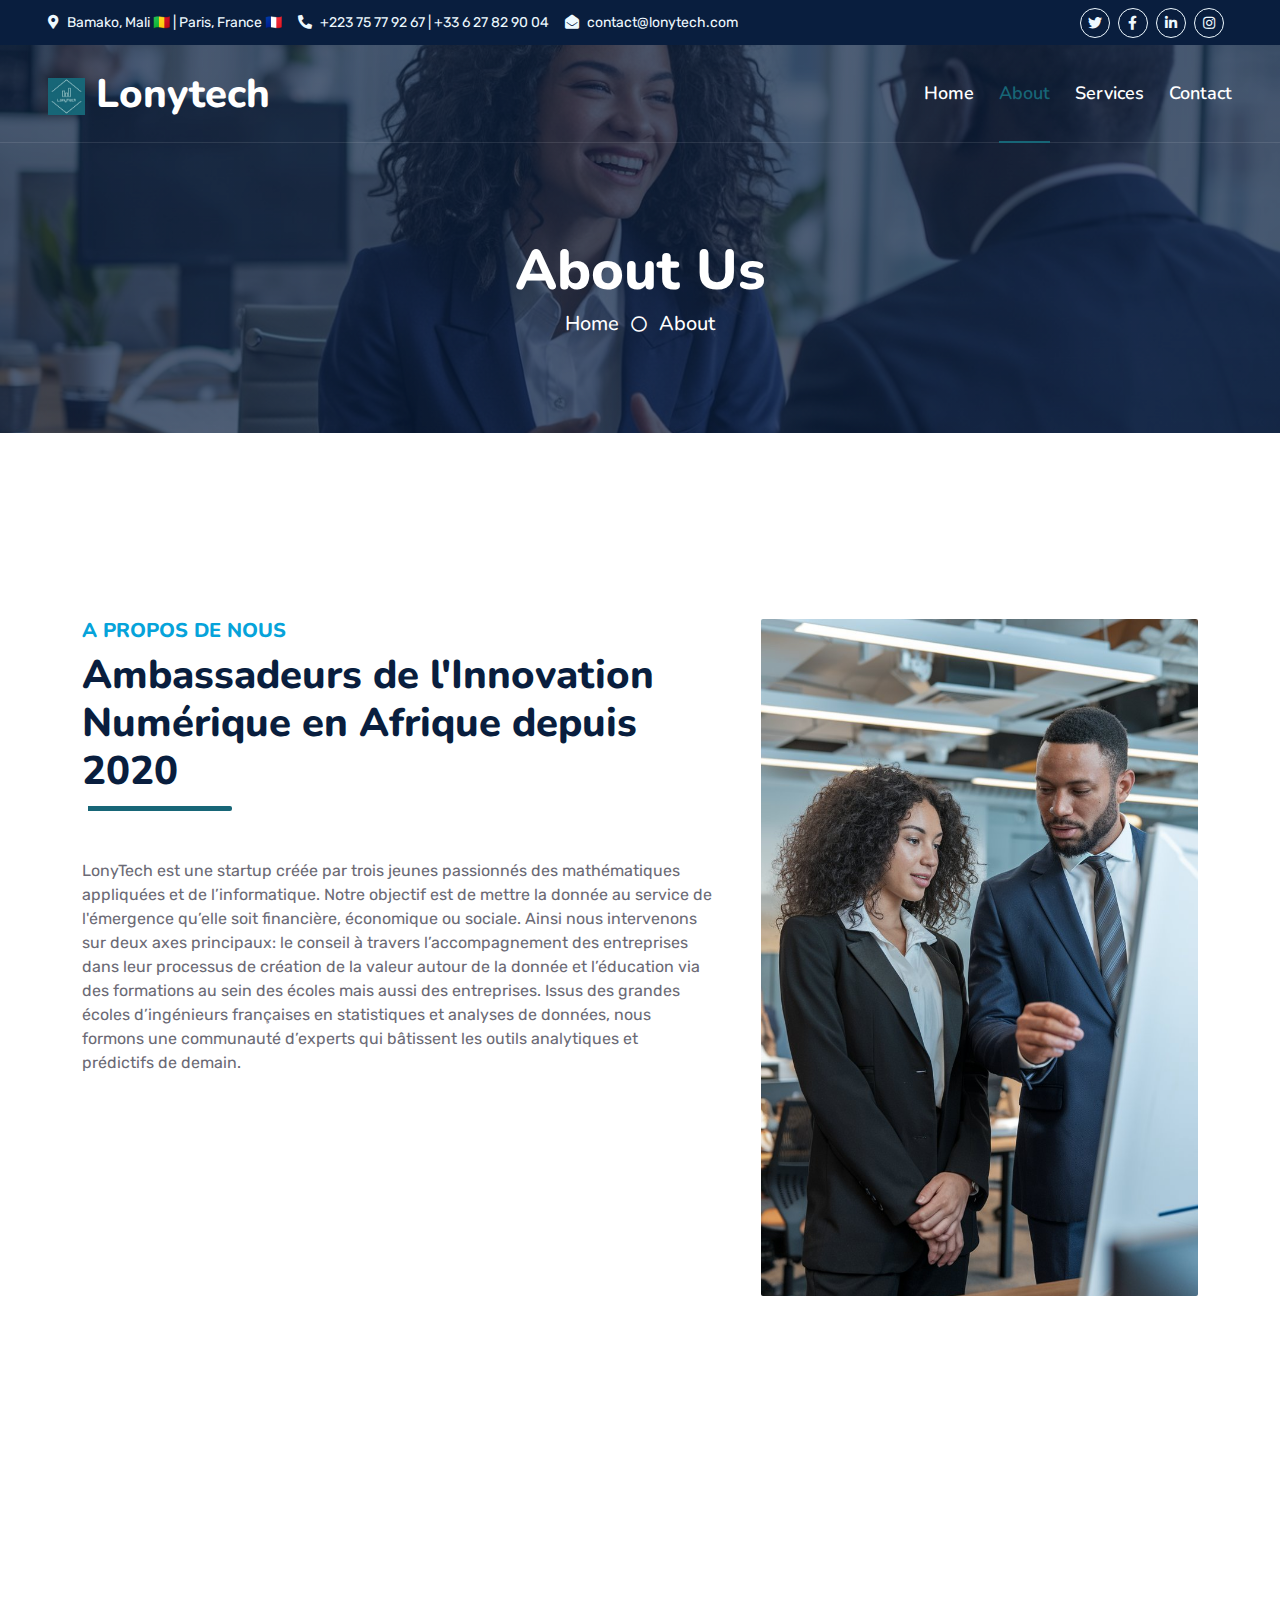
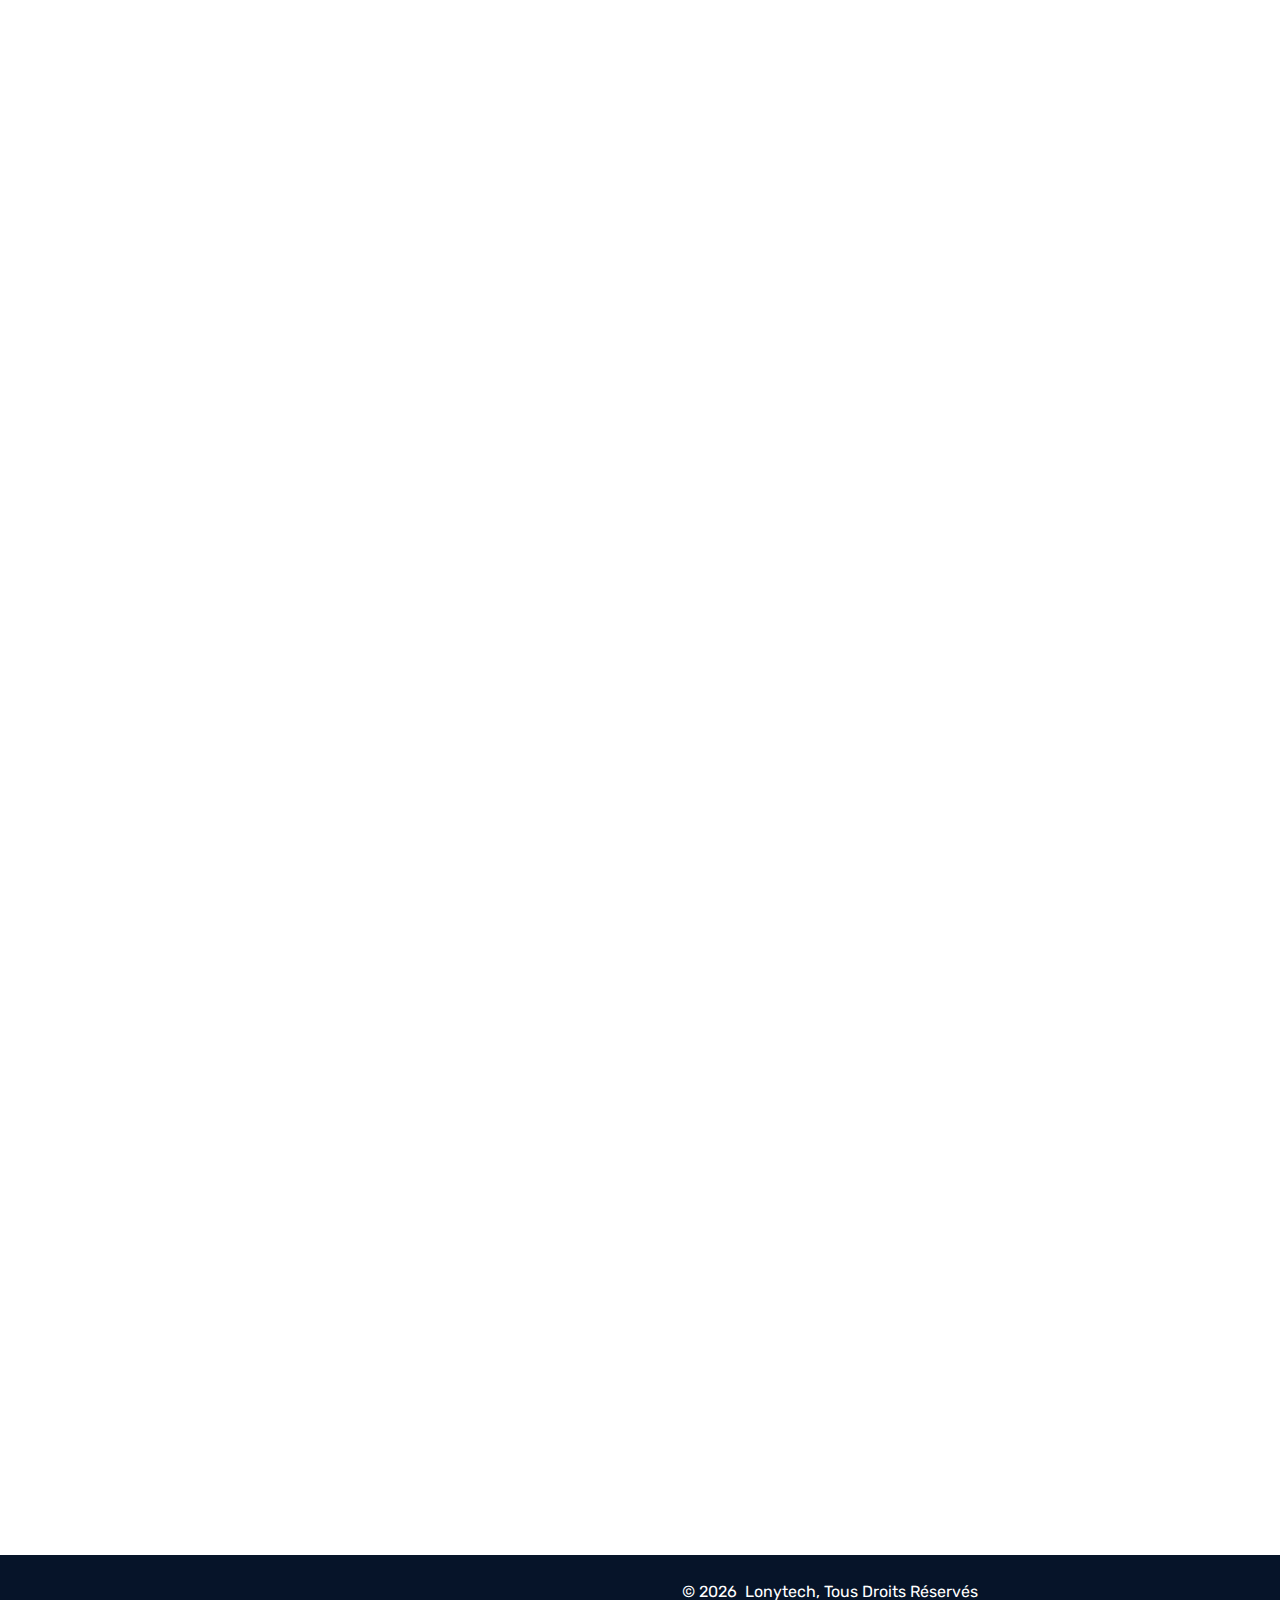
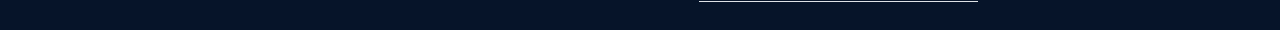
<file: about.html>
<!DOCTYPE html>
<html lang="en">

<head>
    <meta charset="utf-8">
    <title>Lonytech</title>
    <meta content="width=device-width, initial-scale=1.0" name="viewport">
    <meta content="Free HTML Templates" name="keywords">
    <meta content="Free HTML Templates" name="description">

    <!-- Favicon -->
    <link href="img/favicon.ico" rel="icon">

    <!-- Google Web Fonts -->
    <link rel="preconnect" href="https://fonts.googleapis.com">
    <link rel="preconnect" href="https://fonts.gstatic.com" crossorigin>
    <link href="https://fonts.googleapis.com/css2?family=Nunito:wght@400;600;700;800&family=Rubik:wght@400;500;600;700&display=swap" rel="stylesheet">

    <!-- Icon Font Stylesheet -->
    <link href="https://cdnjs.cloudflare.com/ajax/libs/font-awesome/5.10.0/css/all.min.css" rel="stylesheet">
    <link href="https://cdn.jsdelivr.net/npm/bootstrap-icons@1.4.1/font/bootstrap-icons.css" rel="stylesheet">

    <!-- Libraries Stylesheet -->
    <link href="lib/owlcarousel/assets/owl.carousel.min.css" rel="stylesheet">
    <link href="lib/animate/animate.min.css" rel="stylesheet">

    <!-- Customized Bootstrap Stylesheet -->
    <link href="css/bootstrap.min.css" rel="stylesheet">

    <!-- Template Stylesheet -->
    <link href="css/style.css" rel="stylesheet">
</head>

<body>
    <!-- Spinner Start -->
    <div id="spinner" class="show bg-white position-fixed translate-middle w-100 vh-100 top-50 start-50 d-flex align-items-center justify-content-center">
        <div class="spinner"></div>
    </div>
    <!-- Spinner End -->


    <!-- Topbar Start -->
    <div class="container-fluid bg-dark px-5 d-none d-lg-block">
        <div class="row gx-0">
            <div class="col-lg-8 text-center text-lg-start mb-2 mb-lg-0">
                <div class="d-inline-flex align-items-center" style="height: 45px;">
                    <small class="me-3 text-light"><i class="fa fa-map-marker-alt me-2"></i>Bamako, Mali 🇲🇱 | Paris, France 🇫🇷</small>
                    <small class="me-3 text-light"><i class="fa fa-phone-alt me-2"></i>+223 75 77 92 67 | +33 6 27 82 90 04</small>
                    <small class="text-light"><i class="fa fa-envelope-open me-2"></i>contact@lonytech.com</small>
                </div>
            </div>
            <div class="col-lg-4 text-center text-lg-end">
                <div class="d-inline-flex align-items-center" style="height: 45px;">
                    <a class="btn btn-sm btn-outline-light btn-sm-square rounded-circle me-2" href="https://x.com/AfricaDat" target="_blank"><i class="fab fa-twitter fw-normal"></i></a>
                    <a class="btn btn-sm btn-outline-light btn-sm-square rounded-circle me-2" href="https://www.facebook.com/lonytech" target="_blank"><i class="fab fa-facebook-f fw-normal"></i></a>
                    <a class="btn btn-sm btn-outline-light btn-sm-square rounded-circle me-2" href="https://www.linkedin.com/company/lonytech" target="_blank"><i class="fab fa-linkedin-in fw-normal"></i></a>
                    <a class="btn btn-sm btn-outline-light btn-sm-square rounded-circle me-2" href="https://www.instagram.com/lony_tech" target="_blank"><i class="fab fa-instagram fw-normal"></i></a>
                    <!-- <a class="btn btn-sm btn-outline-light btn-sm-square rounded-circle" href=""><i class="fab fa-youtube fw-normal"></i></a> -->
                </div>
            </div>
        </div>
    </div>
    <!-- Topbar End -->


    <!-- Navbar Start -->
    <div class="container-fluid position-relative p-0">
        <nav class="navbar navbar-expand-lg navbar-dark px-5 py-3 py-lg-0">
            <a href="index.html" class="navbar-brand p-0">
                <!-- <h1 class="m-0"><i class="fa fa-user-tie me-2"></i>Startup</h1> -->
                <h1 class="m-0"><img src="img/lonytech_logo.jpeg" alt="Lony" width="37" height="37"></i> Lonytech </h1>
            </a>
            <button class="navbar-toggler" type="button" data-bs-toggle="collapse" data-bs-target="#navbarCollapse">
                <span class="fa fa-bars"></span>
            </button>
            <div class="collapse navbar-collapse" id="navbarCollapse">
                <div class="navbar-nav ms-auto py-0">
                    <a href="index.html" class="nav-item nav-link">Home</a>
                    <a href="about.html" class="nav-item nav-link active">About</a>
                    <a href="service.html" class="nav-item nav-link">Services</a>
                    <!-- <div class="nav-item dropdown">
                        <a href="#" class="nav-link dropdown-toggle" data-bs-toggle="dropdown">Blog</a>
                        <div class="dropdown-menu m-0">
                            <a href="blog.html" class="dropdown-item">Blog Grid</a>
                            <a href="detail.html" class="dropdown-item">Blog Detail</a>
                        </div>
                    </div> -->
                    <!-- <div class="nav-item dropdown">
                        <a href="#" class="nav-link dropdown-toggle" data-bs-toggle="dropdown">Pages</a>
                        <div class="dropdown-menu m-0">
                            <a href="price.html" class="dropdown-item">Pricing Plan</a>
                            <a href="feature.html" class="dropdown-item">Our features</a>
                            <a href="team.html" class="dropdown-item">Team Members</a>
                            <a href="testimonial.html" class="dropdown-item">Testimonial</a>
                            <a href="quote.html" class="dropdown-item">Free Quote</a>
                        </div>
                    </div> -->
                    <a href="contact.html" class="nav-item nav-link">Contact</a>
                </div>
                <!-- <butaton type="button" class="btn text-primary ms-3" data-bs-toggle="modal" data-bs-target="#searchModal"><i class="fa fa-search"></i></butaton> -->
                <!-- <a href="https://htmlcodex.com/startup-company-website-template" class="btn btn-primary py-2 px-4 ms-3">Download Pro Version</a> -->
            </div>
        </nav>

        <div class="container-fluid bg-primary py-5 bg-header" style="margin-bottom: 90px;">
            <div class="row py-5">
                <div class="col-12 pt-lg-5 mt-lg-5 text-center">
                    <h1 class="display-4 text-white animated zoomIn">About Us</h1>
                    <a href="" class="h5 text-white">Home</a>
                    <i class="far fa-circle text-white px-2"></i>
                    <a href="" class="h5 text-white">About</a>
                </div>
            </div>
        </div>
    </div>
    <!-- Navbar End -->


    <!-- Full Screen Search Start -->
    <div class="modal fade" id="searchModal" tabindex="-1">
        <div class="modal-dialog modal-fullscreen">
            <div class="modal-content" style="background: rgba(9, 30, 62, .7);">
                <div class="modal-header border-0">
                    <button type="button" class="btn bg-white btn-close" data-bs-dismiss="modal" aria-label="Close"></button>
                </div>
                <div class="modal-body d-flex align-items-center justify-content-center">
                    <div class="input-group" style="max-width: 600px;">
                        <input type="text" class="form-control bg-transparent border-primary p-3" placeholder="Type search keyword">
                        <button class="btn btn-primary px-4"><i class="bi bi-search"></i></button>
                    </div>
                </div>
            </div>
        </div>
    </div>
    <!-- Full Screen Search End -->


    <!-- About Start -->
    <div class="container-fluid py-5 wow fadeInUp" data-wow-delay="0.1s">
        <div class="container py-5">
            <div class="row g-5">
                <div class="col-lg-7">
                    <div class="section-title position-relative pb-3 mb-5">
                        <h5 class="fw-bold text-primary text-uppercase">A PROPOS DE NOUS</h5>
                        <h1 class="mb-0">Ambassadeurs de l'Innovation Numérique en Afrique depuis 2020</h1>
                    </div>
                    <p class="mb-4">
                        LonyTech est une startup créée par trois jeunes passionnés des mathématiques appliquées et de l’informatique. 
                        Notre objectif est de mettre la donnée au service de l'émergence qu’elle soit financière, économique ou sociale. 
                        Ainsi nous intervenons sur deux axes principaux: le conseil à travers l’accompagnement des entreprises 
                        dans leur processus de création de la valeur autour de la donnée et l’éducation via des formations au sein des écoles mais aussi des entreprises. 
                        
                        Issus des grandes écoles d’ingénieurs françaises en statistiques et analyses de données, nous formons une communauté d’experts qui bâtissent les outils analytiques et prédictifs de demain.

                    </p>
                    <div class="row g-0 mb-3">
                        <div class="row g-0 mb-3">
                            <div class="col-sm-6 wow zoomIn" data-wow-delay="0.2s">
                                <h5 class="mb-3"><i class="fa fa-check text-primary me-3"></i>Accompagnement sur mesure</h5>
                                <!-- <h5 class="mb-3"><i class="fa fa-check text-primary me-3"></i>Professional Staff</h5> -->
                            </div><span>   </span>
                            <div class="col-sm-6 wow zoomIn" data-wow-delay="0.4s">
                                <h5 class="mb-3"><i class="fa fa-check text-primary me-3"></i>Support 24/7</h5>
                                <!-- <h5 class="mb-3"><i class="fa fa-check text-primary me-3"></i>Fair Prices</h5> -->
                            </div>
                        </div>
                    </div>
                    <div class="d-flex align-items-center mb-4 wow fadeIn" data-wow-delay="0.6s">
                        <div class="bg-primary d-flex align-items-center justify-content-center rounded" style="width: 60px; height: 60px;">
                            <i class="fa fa-envelope text-white"></i>
                            <!-- <i class="fa fa-phone-alt text-white"></i> -->
                        </div>
                        <div class="ps-4">
                            <h5 class="mb-2">Des Questions ?</h5>
                            <h4 class="text-primary mb-0"> <a href="mailto:contact@lonytech.com">contact@lonytech.com</a></h4>
                        </div>
                    </div>
                    <!-- <a href="quote.html" class="btn btn-primary py-3 px-5 mt-3 wow zoomIn" data-wow-delay="0.9s">Request A Quote</a> -->
                </div>
                <div class="col-lg-5" style="min-height: 500px;">
                    <div class="position-relative h-100">
                        <img class="position-absolute w-100 h-100 rounded wow zoomIn" data-wow-delay="0.9s" src="img/about_working_team.jpeg" style="object-fit: cover;">
                    </div>
                </div>
            </div>
        </div>
    </div>
    <!-- About End -->


    <!-- Team Start -->
    <div class="container-fluid py-5 wow fadeInUp" data-wow-delay="0.1s">
        <div class="container py-5">
            <div class="section-title text-center position-relative pb-3 mb-5 mx-auto" style="max-width: 600px;">
                <h5 class="fw-bold text-primary text-uppercase">Quelques membres de l'équipe</h5>
                <h1 class="mb-0">Une Équipe d'Experts Data Passionnés par Votre Réussite</h1>
            </div>
            <div class="row g-5">
                <div class="col-lg-4 wow slideInUp" data-wow-delay="0.3s">
                    <div class="team-item bg-light rounded overflow-hidden">
                        <div class="team-img position-relative overflow-hidden">
                            <img class="img-fluid w-100" src="img/amed_c.jpeg" alt="">
                            <div class="team-social">
                                <a class="btn btn-lg btn-primary btn-lg-square rounded" href=""><i class="fab fa-twitter fw-normal"></i></a>
                                <a class="btn btn-lg btn-primary btn-lg-square rounded" href=""><i class="fab fa-facebook-f fw-normal"></i></a>
                                <a class="btn btn-lg btn-primary btn-lg-square rounded" href=""><i class="fab fa-instagram fw-normal"></i></a>
                                <a class="btn btn-lg btn-primary btn-lg-square rounded" href=""><i class="fab fa-linkedin-in fw-normal"></i></a>
                            </div>
                        </div>
                        <div class="text-center py-4">
                            <h4 class="text-primary">Amed COULIBALY</h4>
                            <p class="text-uppercase m-0">ML Engineer & Co-Founder</p>
                        </div>
                    </div>
                </div>
                <div class="col-lg-4 wow slideInUp" data-wow-delay="0.6s">
                    <div class="team-item bg-light rounded overflow-hidden">
                        <div class="team-img position-relative overflow-hidden">
                            <img class="img-fluid w-100" src="img/boubacar_t.jpg" alt="">
                            <div class="team-social">
                                <a class="btn btn-lg btn-primary btn-lg-square rounded" href=""><i class="fab fa-twitter fw-normal"></i></a>
                                <a class="btn btn-lg btn-primary btn-lg-square rounded" href=""><i class="fab fa-facebook-f fw-normal"></i></a>
                                <a class="btn btn-lg btn-primary btn-lg-square rounded" href=""><i class="fab fa-instagram fw-normal"></i></a>
                                <a class="btn btn-lg btn-primary btn-lg-square rounded" href=""><i class="fab fa-linkedin-in fw-normal"></i></a>
                            </div>
                        </div>
                        <div class="text-center py-4">
                            <h4 class="text-primary">Boubacar TRAORE</h4>
                            <p class="text-uppercase m-0">AI Engineer & Co-Founder</p>
                        </div>
                    </div>
                </div>
                <div class="col-lg-4 wow slideInUp" data-wow-delay="0.9s">
                    <div class="team-item bg-light rounded overflow-hidden">
                        <div class="team-img position-relative overflow-hidden">
                            <img class="img-fluid w-100" src="img/sekou_k.jpeg" alt="">
                            <div class="team-social">
                                <a class="btn btn-lg btn-primary btn-lg-square rounded" href=""><i class="fab fa-twitter fw-normal"></i></a>
                                <a class="btn btn-lg btn-primary btn-lg-square rounded" href=""><i class="fab fa-facebook-f fw-normal"></i></a>
                                <a class="btn btn-lg btn-primary btn-lg-square rounded" href=""><i class="fab fa-instagram fw-normal"></i></a>
                                <a class="btn btn-lg btn-primary btn-lg-square rounded" href=""><i class="fab fa-linkedin-in fw-normal"></i></a>
                            </div>
                        </div>
                        <div class="text-center py-4">
                            <h4 class="text-primary">Seydou KEITA</h4>
                            <p class="text-uppercase m-0">Quantitative Analyst & Co-Founder</p>
                        </div>
                    </div>
                </div>
                <div class="col-lg-4 wow slideInUp" data-wow-delay="0.9s">
                    <!-- blank to let left column empty -->
                </div>

                <div class="col-lg-4 wow slideInUp" data-wow-delay="0.9s">
                    <div class="team-item bg-light rounded overflow-hidden">
                        <div class="team-img position-relative overflow-hidden">
                            <img class="img-fluid w-100" src="img/mamoudou.jpg" alt="">
                            <div class="team-social">
                                <a class="btn btn-lg btn-primary btn-lg-square rounded" href="https://x.com/sacko_mamo77589" target="_blank"><i class="fab fa-twitter fw-normal"></i></a>
                                <!--<a class="btn btn-lg btn-primary btn-lg-square rounded" href=""><i class="fab fa-facebook-f fw-normal"></i></a>
                                <a class="btn btn-lg btn-primary btn-lg-square rounded" href=""><i class="fab fa-instagram fw-normal"></i></a>-->
                                <a class="btn btn-lg btn-primary btn-lg-square rounded" href="https://www.linkedin.com/in/mamoudou-sacko-57a797a5/" target="_blank"><i class="fab fa-linkedin-in fw-normal"></i></a>
                            </div>
                        </div>
                        <div class="text-center py-4">
                            <h4 class="text-primary">Mamoudou Sacko</h4>
                            <p class="text-uppercase m-0">Software Engineer</p>
                        </div>
                    </div>
                </div>
            </div>
        </div>
    </div>
    <!-- Team End -->


    <!-- Vendor Start -->
    <!-- <div class="container-fluid py-5 wow fadeInUp" data-wow-delay="0.1s">
        <div class="container py-5 mb-5">
            <div class="bg-white">
                <div class="owl-carousel vendor-carousel">
                    <img src="img/vendor-1.jpg" alt="">
                    <img src="img/vendor-2.jpg" alt="">
                    <img src="img/vendor-3.jpg" alt="">
                    <img src="img/vendor-4.jpg" alt="">
                    <img src="img/vendor-5.jpg" alt="">
                    <img src="img/vendor-6.jpg" alt="">
                    <img src="img/vendor-7.jpg" alt="">
                    <img src="img/vendor-8.jpg" alt="">
                    <img src="img/vendor-9.jpg" alt="">
                </div>
            </div>
        </div>
    </div> -->
    <!-- Vendor End -->
    

    <!-- Footer Start -->
    <div class="container-fluid bg-dark text-light mt-5 wow fadeInUp" data-wow-delay="0.1s">
        <div class="container">
            <div class="row gx-5">
                <div class="col-lg-4 col-md-6 footer-about">
                    <div class="d-flex flex-column align-items-center justify-content-center text-center h-100 bg-primary p-4">
                        <a href="index.html" class="navbar-brand">
                            <!-- <h1 class="m-0 text-white"><i class="fa fa-solid fa-chart-simple text-white"></i>Lonytech</h1> -->
                            <h1><i class="fa fa-solid fa-chart-bar text-white"></i> Lonytech </h1>
                            <!-- <i class="fa-solid fa-signal text-white"></i>
                            <h1 class="m-0"><img src="img/lonytech_logo.jpeg" alt="Lony" width="37" height="37"></i> Lonytech </h1> -->
                        </a>
                        <h3><p class="mt-3 mb-4 text-white">Votre compagnon de transformation digitale</p></h3>
                        <!-- <form action="">
                            <div class="input-group">
                                <input type="text" class="form-control border-white p-3" placeholder="Your Email">
                                <button class="btn btn-dark">Sign Up</button>
                            </div>
                        </form> -->
                    </div>
                </div>
                <div class="col-lg-8 col-md-6">
                    <div class="row gx-5">
                        <div class="col-lg-4 col-md-12 pt-5 mb-5">
                            <div class="section-title section-title-sm position-relative pb-3 mb-4">
                                <h4 class="text-light mb-0">Restez en contact</h4>
                            </div>
                            <div class="d-flex mb-2">
                                <i class="bi bi-geo-alt text-primary me-2"></i>
                                <p class="mb-0">Bamako, Mali 🇲🇱 <br/> Paris, France 🇫🇷</p>
                            </div>
                            <div class="d-flex mb-2">
                                <i class="bi bi-envelope-open text-primary me-2"></i>
                                <p class="mb-0">contact@lonytech.com</p>
                            </div>
                            <div class="d-flex mb-2">
                                <i class="bi bi-telephone text-primary me-2"></i>
                                <p class="mb-0">+223 75 77 92 67</p>
                            </div>
                            <div class="d-flex mt-4">
                                <a class="btn btn-primary btn-square me-2" href="https://x.com/AfricaDat" target="_blank"><i class="fab fa-twitter fw-normal"></i></a>
                                <a class="btn btn-primary btn-square me-2" href="https://www.facebook.com/lonytech" target="_blank"><i class="fab fa-facebook-f fw-normal"></i></a>
                                <a class="btn btn-primary btn-square me-2" href="https://www.linkedin.com/company/lonytech" target="_blank"><i class="fab fa-linkedin-in fw-normal"></i></a>
                                <a class="btn btn-primary btn-square" href="https://www.instagram.com/lony_tech" target="_blank"><i class="fab fa-instagram fw-normal"></i></a>
                            </div>
                        </div>
                        <div class="col-lg-4 col-md-12 pt-0 pt-lg-5 mb-5">
                            <div class="section-title section-title-sm position-relative pb-3 mb-4">
                                <h4 class="text-light mb-0">Liens rapides</h4>
                            </div>
                            <div class="link-animated d-flex flex-column justify-content-start">
                                <a class="text-light mb-2" href="index.html"><i class="bi bi-arrow-right text-primary me-2"></i>Home</a>
                                <a class="text-light mb-2" href="about.html"><i class="bi bi-arrow-right text-primary me-2"></i>About</a>
                                <a class="text-light mb-2" href="service.html"><i class="bi bi-arrow-right text-primary me-2"></i>Services</a>
                                <!-- <a class="text-light mb-2" href="#"><i class="bi bi-arrow-right text-primary me-2"></i>Meet The Team</a>
                                <a class="text-light mb-2" href="#"><i class="bi bi-arrow-right text-primary me-2"></i>Latest Blog</a> -->
                                <a class="text-light" href="contact.html"><i class="bi bi-arrow-right text-primary me-2"></i>Contact</a>
                            </div>
                        </div>
                        <!-- <div class="col-lg-4 col-md-12 pt-0 pt-lg-5 mb-5">
                            <div class="section-title section-title-sm position-relative pb-3 mb-4">
                                <h3 class="text-light mb-0">Popular Links</h3>
                            </div>
                            <div class="link-animated d-flex flex-column justify-content-start">
                                <a class="text-light mb-2" href="#"><i class="bi bi-arrow-right text-primary me-2"></i>Home</a>
                                <a class="text-light mb-2" href="#"><i class="bi bi-arrow-right text-primary me-2"></i>About Us</a>
                                <a class="text-light mb-2" href="#"><i class="bi bi-arrow-right text-primary me-2"></i>Our Services</a>
                                <a class="text-light mb-2" href="#"><i class="bi bi-arrow-right text-primary me-2"></i>Meet The Team</a>
                                <a class="text-light mb-2" href="#"><i class="bi bi-arrow-right text-primary me-2"></i>Latest Blog</a>
                                <a class="text-light" href="#"><i class="bi bi-arrow-right text-primary me-2"></i>Contact Us</a>
                            </div>
                        </div> -->
                    </div>
                </div>
            </div>
        </div>
    </div>
    <div class="container-fluid text-white" style="background: #061429;">
        <div class="container text-center">
            <div class="row justify-content-end">
                <div class="col-lg-8 col-md-6">
                    <div class="d-flex align-items-center justify-content-center" style="height: 75px;">
                        <p class="mb-0"> &copy; <a class="text-white border-bottom"> <span id="current-year"> </span> &nbsp;Lonytech, Tous Droits Réservés</a>
						
						<!--/*** This template is free as long as you keep the footer author’s credit link/attribution link/backlink. If you'd like to use the template without the footer author’s credit link/attribution link/backlink, you can purchase the Credit Removal License from "https://htmlcodex.com/credit-removal". Thank you for your support. ***/-->
						<!-- Designed by <a class="text-white border-bottom" href="https://htmlcodex.com">HTML Codex</a></p> -->
                    </div>
                </div>
            </div>
        </div>
    </div>
    <!-- Footer End -->


    <!-- Back to Top -->
    <a href="#" class="btn btn-lg btn-primary btn-lg-square rounded back-to-top"><i class="bi bi-arrow-up"></i></a>


    <!-- JavaScript Libraries -->
    <script src="https://code.jquery.com/jquery-3.4.1.min.js"></script>
    <script src="https://cdn.jsdelivr.net/npm/bootstrap@5.0.0/dist/js/bootstrap.bundle.min.js"></script>
    <script src="lib/wow/wow.min.js"></script>
    <script src="lib/easing/easing.min.js"></script>
    <script src="lib/waypoints/waypoints.min.js"></script>
    <script src="lib/counterup/counterup.min.js"></script>
    <script src="lib/owlcarousel/owl.carousel.min.js"></script>

    <!-- Template Javascript -->
    <script src="js/main.js"></script>
</body>

</html>
</file>
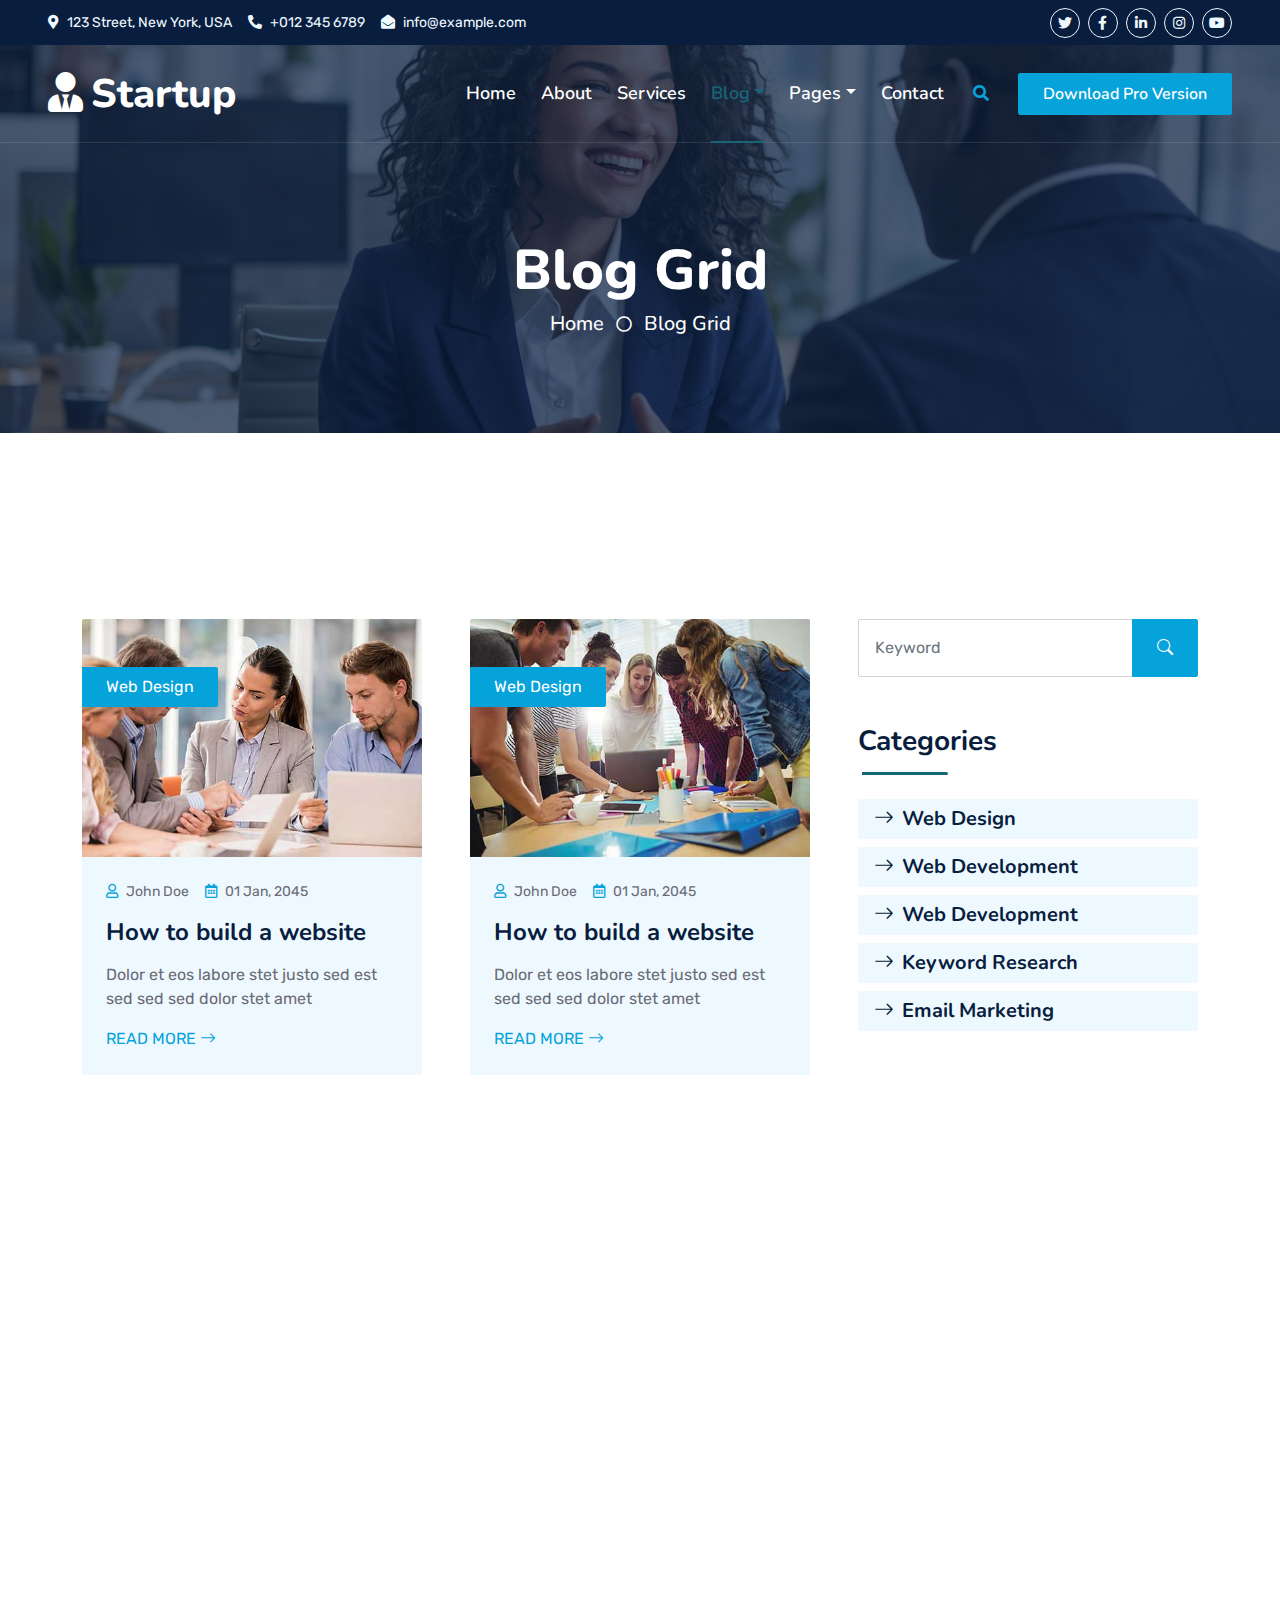
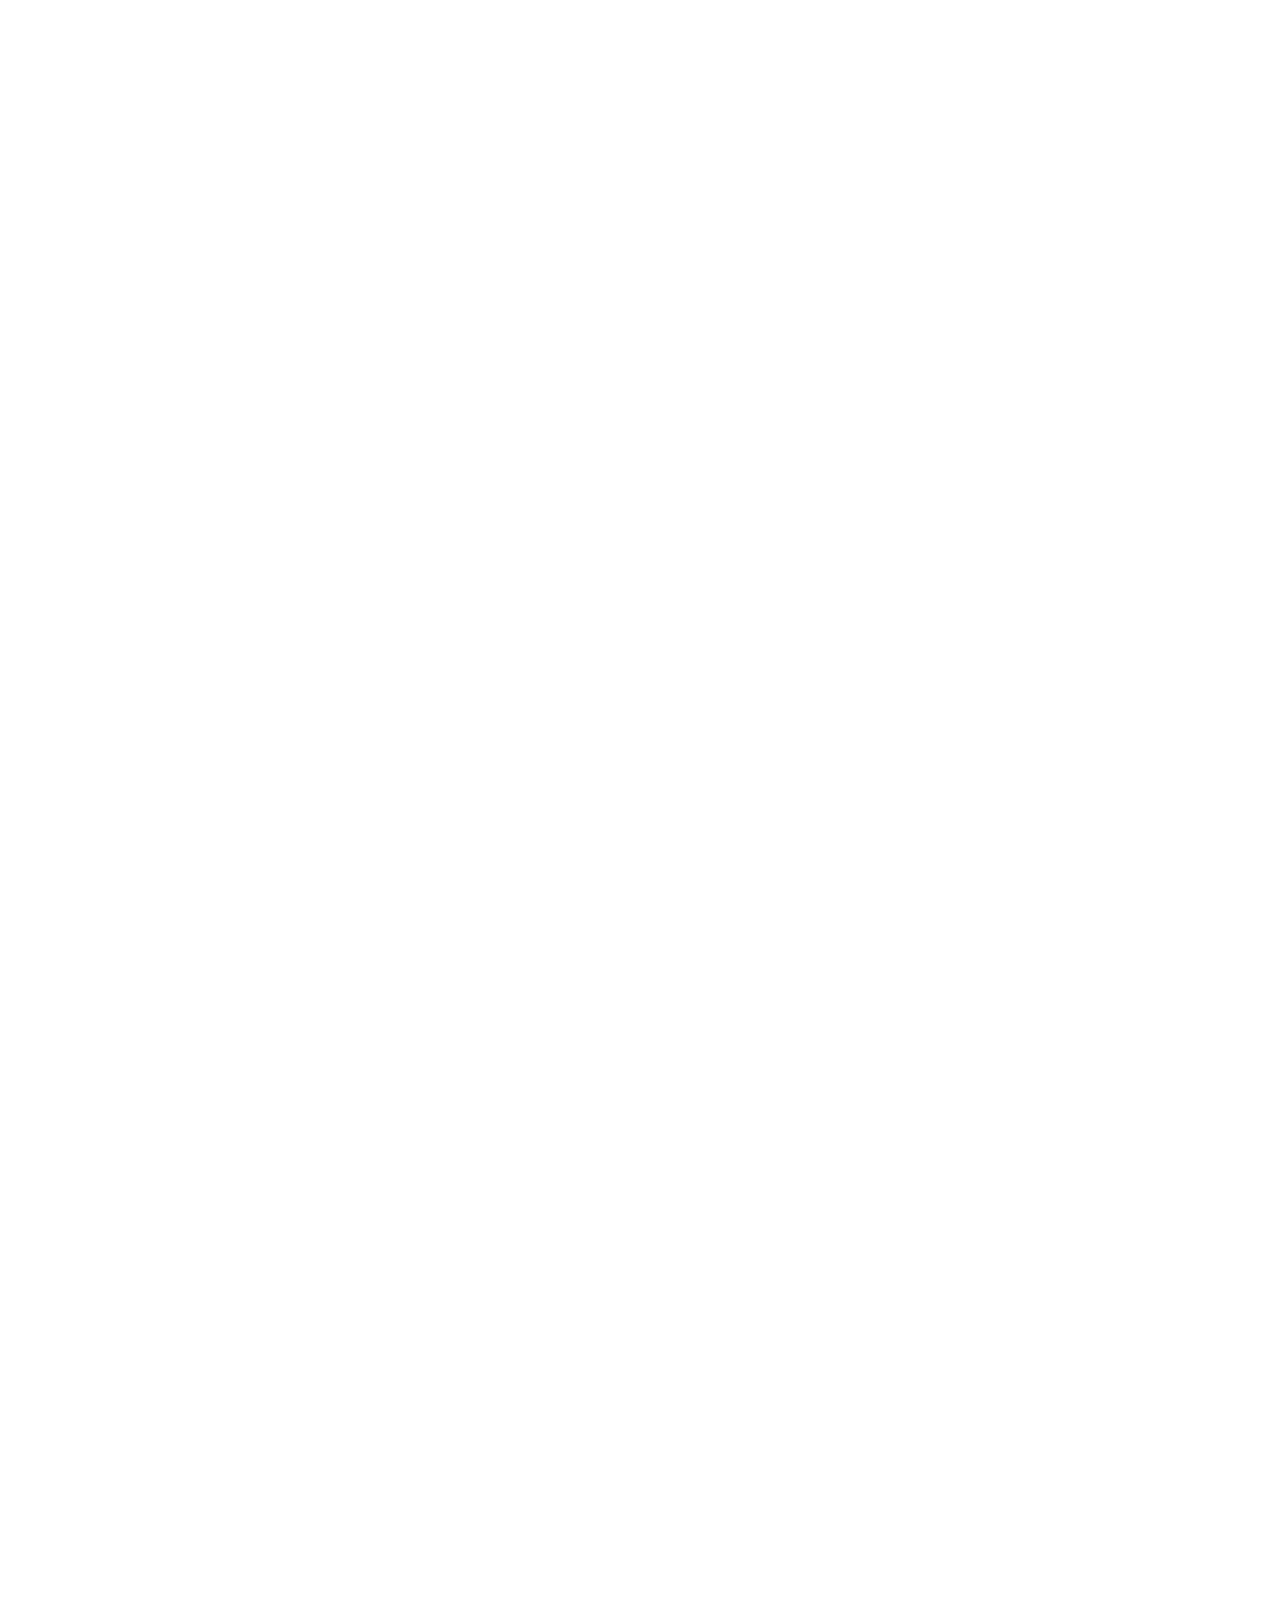
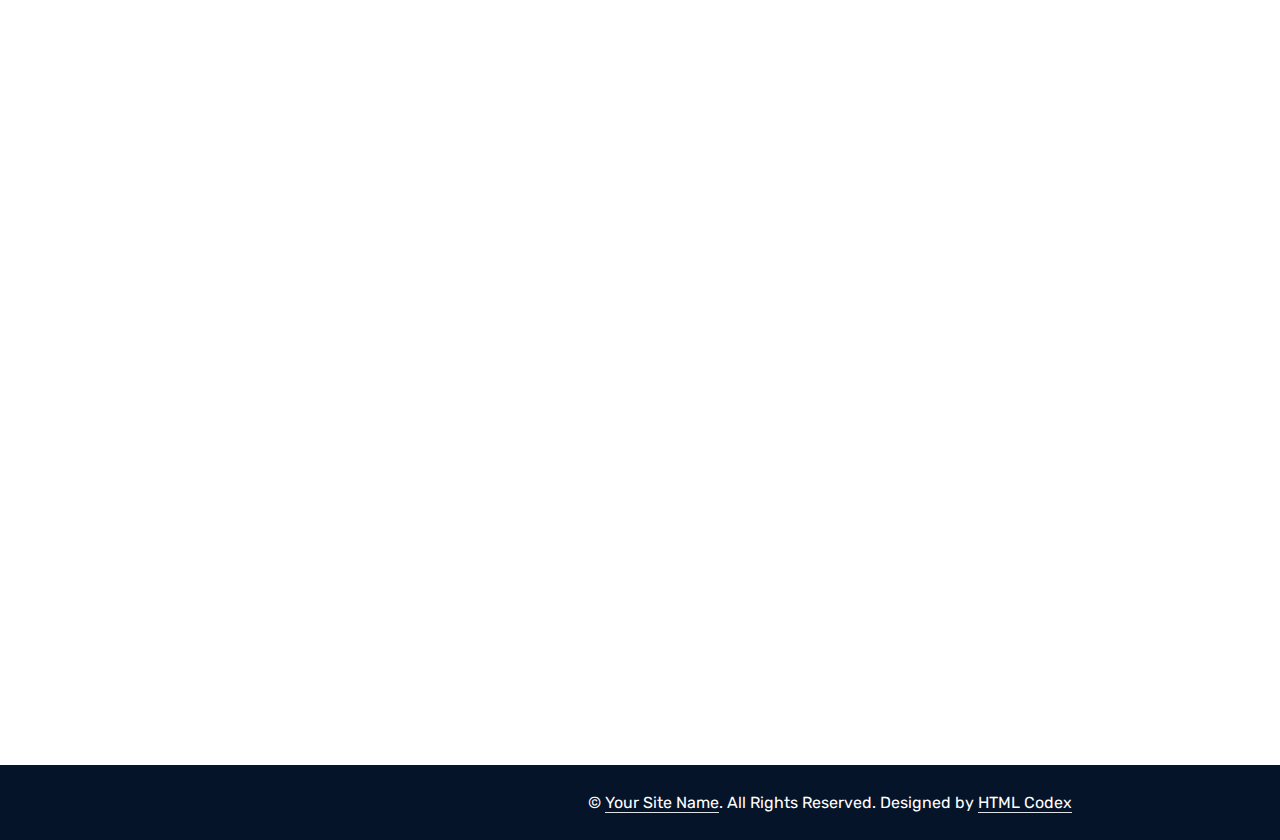
<file: blog.html>
<!DOCTYPE html>
<html lang="en">

<head>
    <meta charset="utf-8">
    <title>Startup - Startup Website Template</title>
    <meta content="width=device-width, initial-scale=1.0" name="viewport">
    <meta content="Free HTML Templates" name="keywords">
    <meta content="Free HTML Templates" name="description">

    <!-- Favicon -->
    <link href="img/favicon.ico" rel="icon">

    <!-- Google Web Fonts -->
    <link rel="preconnect" href="https://fonts.googleapis.com">
    <link rel="preconnect" href="https://fonts.gstatic.com" crossorigin>
    <link href="https://fonts.googleapis.com/css2?family=Nunito:wght@400;600;700;800&family=Rubik:wght@400;500;600;700&display=swap" rel="stylesheet">

    <!-- Icon Font Stylesheet -->
    <link href="https://cdnjs.cloudflare.com/ajax/libs/font-awesome/5.10.0/css/all.min.css" rel="stylesheet">
    <link href="https://cdn.jsdelivr.net/npm/bootstrap-icons@1.4.1/font/bootstrap-icons.css" rel="stylesheet">

    <!-- Libraries Stylesheet -->
    <link href="lib/owlcarousel/assets/owl.carousel.min.css" rel="stylesheet">
    <link href="lib/animate/animate.min.css" rel="stylesheet">

    <!-- Customized Bootstrap Stylesheet -->
    <link href="css/bootstrap.min.css" rel="stylesheet">

    <!-- Template Stylesheet -->
    <link href="css/style.css" rel="stylesheet">
</head>

<body>
    <!-- Spinner Start -->
    <div id="spinner" class="show bg-white position-fixed translate-middle w-100 vh-100 top-50 start-50 d-flex align-items-center justify-content-center">
        <div class="spinner"></div>
    </div>
    <!-- Spinner End -->


    <!-- Topbar Start -->
    <div class="container-fluid bg-dark px-5 d-none d-lg-block">
        <div class="row gx-0">
            <div class="col-lg-8 text-center text-lg-start mb-2 mb-lg-0">
                <div class="d-inline-flex align-items-center" style="height: 45px;">
                    <small class="me-3 text-light"><i class="fa fa-map-marker-alt me-2"></i>123 Street, New York, USA</small>
                    <small class="me-3 text-light"><i class="fa fa-phone-alt me-2"></i>+012 345 6789</small>
                    <small class="text-light"><i class="fa fa-envelope-open me-2"></i>info@example.com</small>
                </div>
            </div>
            <div class="col-lg-4 text-center text-lg-end">
                <div class="d-inline-flex align-items-center" style="height: 45px;">
                    <a class="btn btn-sm btn-outline-light btn-sm-square rounded-circle me-2" href=""><i class="fab fa-twitter fw-normal"></i></a>
                    <a class="btn btn-sm btn-outline-light btn-sm-square rounded-circle me-2" href=""><i class="fab fa-facebook-f fw-normal"></i></a>
                    <a class="btn btn-sm btn-outline-light btn-sm-square rounded-circle me-2" href=""><i class="fab fa-linkedin-in fw-normal"></i></a>
                    <a class="btn btn-sm btn-outline-light btn-sm-square rounded-circle me-2" href=""><i class="fab fa-instagram fw-normal"></i></a>
                    <a class="btn btn-sm btn-outline-light btn-sm-square rounded-circle" href=""><i class="fab fa-youtube fw-normal"></i></a>
                </div>
            </div>
        </div>
    </div>
    <!-- Topbar End -->


    <!-- Navbar Start -->
    <div class="container-fluid position-relative p-0">
        <nav class="navbar navbar-expand-lg navbar-dark px-5 py-3 py-lg-0">
            <a href="index.html" class="navbar-brand p-0">
                <h1 class="m-0"><i class="fa fa-user-tie me-2"></i>Startup</h1>
            </a>
            <button class="navbar-toggler" type="button" data-bs-toggle="collapse" data-bs-target="#navbarCollapse">
                <span class="fa fa-bars"></span>
            </button>
            <div class="collapse navbar-collapse" id="navbarCollapse">
                <div class="navbar-nav ms-auto py-0">
                    <a href="index.html" class="nav-item nav-link">Home</a>
                    <a href="about.html" class="nav-item nav-link">About</a>
                    <a href="service.html" class="nav-item nav-link">Services</a>
                    <div class="nav-item dropdown">
                        <a href="#" class="nav-link dropdown-toggle active" data-bs-toggle="dropdown">Blog</a>
                        <div class="dropdown-menu m-0">
                            <a href="blog.html" class="dropdown-item active">Blog Grid</a>
                            <a href="detail.html" class="dropdown-item">Blog Detail</a>
                        </div>
                    </div>
                    <div class="nav-item dropdown">
                        <a href="#" class="nav-link dropdown-toggle" data-bs-toggle="dropdown">Pages</a>
                        <div class="dropdown-menu m-0">
                            <a href="price.html" class="dropdown-item">Pricing Plan</a>
                            <a href="feature.html" class="dropdown-item">Our features</a>
                            <a href="team.html" class="dropdown-item">Team Members</a>
                            <a href="testimonial.html" class="dropdown-item">Testimonial</a>
                            <a href="quote.html" class="dropdown-item">Free Quote</a>
                        </div>
                    </div>
                    <a href="contact.html" class="nav-item nav-link">Contact</a>
                </div>
                <butaton type="button" class="btn text-primary ms-3" data-bs-toggle="modal" data-bs-target="#searchModal"><i class="fa fa-search"></i></butaton>
                <a href="https://htmlcodex.com/startup-company-website-template" class="btn btn-primary py-2 px-4 ms-3">Download Pro Version</a>
            </div>
        </nav>

        <div class="container-fluid bg-primary py-5 bg-header" style="margin-bottom: 90px;">
            <div class="row py-5">
                <div class="col-12 pt-lg-5 mt-lg-5 text-center">
                    <h1 class="display-4 text-white animated zoomIn">Blog Grid</h1>
                    <a href="" class="h5 text-white">Home</a>
                    <i class="far fa-circle text-white px-2"></i>
                    <a href="" class="h5 text-white">Blog Grid</a>
                </div>
            </div>
        </div>
    </div>
    <!-- Navbar End -->


    <!-- Full Screen Search Start -->
    <div class="modal fade" id="searchModal" tabindex="-1">
        <div class="modal-dialog modal-fullscreen">
            <div class="modal-content" style="background: rgba(9, 30, 62, .7);">
                <div class="modal-header border-0">
                    <button type="button" class="btn bg-white btn-close" data-bs-dismiss="modal" aria-label="Close"></button>
                </div>
                <div class="modal-body d-flex align-items-center justify-content-center">
                    <div class="input-group" style="max-width: 600px;">
                        <input type="text" class="form-control bg-transparent border-primary p-3" placeholder="Type search keyword">
                        <button class="btn btn-primary px-4"><i class="bi bi-search"></i></button>
                    </div>
                </div>
            </div>
        </div>
    </div>
    <!-- Full Screen Search End -->


    <!-- Blog Start -->
    <div class="container-fluid py-5 wow fadeInUp" data-wow-delay="0.1s">
        <div class="container py-5">
            <div class="row g-5">
                <!-- Blog list Start -->
                <div class="col-lg-8">
                    <div class="row g-5">
                        <div class="col-md-6 wow slideInUp" data-wow-delay="0.1s">
                            <div class="blog-item bg-light rounded overflow-hidden">
                                <div class="blog-img position-relative overflow-hidden">
                                    <img class="img-fluid" src="img/blog-1.jpg" alt="">
                                    <a class="position-absolute top-0 start-0 bg-primary text-white rounded-end mt-5 py-2 px-4" href="">Web Design</a>
                                </div>
                                <div class="p-4">
                                    <div class="d-flex mb-3">
                                        <small class="me-3"><i class="far fa-user text-primary me-2"></i>John Doe</small>
                                        <small><i class="far fa-calendar-alt text-primary me-2"></i>01 Jan, 2045</small>
                                    </div>
                                    <h4 class="mb-3">How to build a website</h4>
                                    <p>Dolor et eos labore stet justo sed est sed sed sed dolor stet amet</p>
                                    <a class="text-uppercase" href="">Read More <i class="bi bi-arrow-right"></i></a>
                                </div>
                            </div>
                        </div>
                        <div class="col-md-6 wow slideInUp" data-wow-delay="0.6s">
                            <div class="blog-item bg-light rounded overflow-hidden">
                                <div class="blog-img position-relative overflow-hidden">
                                    <img class="img-fluid" src="img/blog-2.jpg" alt="">
                                    <a class="position-absolute top-0 start-0 bg-primary text-white rounded-end mt-5 py-2 px-4" href="">Web Design</a>
                                </div>
                                <div class="p-4">
                                    <div class="d-flex mb-3">
                                        <small class="me-3"><i class="far fa-user text-primary me-2"></i>John Doe</small>
                                        <small><i class="far fa-calendar-alt text-primary me-2"></i>01 Jan, 2045</small>
                                    </div>
                                    <h4 class="mb-3">How to build a website</h4>
                                    <p>Dolor et eos labore stet justo sed est sed sed sed dolor stet amet</p>
                                    <a class="text-uppercase" href="">Read More <i class="bi bi-arrow-right"></i></a>
                                </div>
                            </div>
                        </div>
                        <div class="col-md-6 wow slideInUp" data-wow-delay="0.1s">
                            <div class="blog-item bg-light rounded overflow-hidden">
                                <div class="blog-img position-relative overflow-hidden">
                                    <img class="img-fluid" src="img/blog-3.jpg" alt="">
                                    <a class="position-absolute top-0 start-0 bg-primary text-white rounded-end mt-5 py-2 px-4" href="">Web Design</a>
                                </div>
                                <div class="p-4">
                                    <div class="d-flex mb-3">
                                        <small class="me-3"><i class="far fa-user text-primary me-2"></i>John Doe</small>
                                        <small><i class="far fa-calendar-alt text-primary me-2"></i>01 Jan, 2045</small>
                                    </div>
                                    <h4 class="mb-3">How to build a website</h4>
                                    <p>Dolor et eos labore stet justo sed est sed sed sed dolor stet amet</p>
                                    <a class="text-uppercase" href="">Read More <i class="bi bi-arrow-right"></i></a>
                                </div>
                            </div>
                        </div>
                        <div class="col-md-6 wow slideInUp" data-wow-delay="0.6s">
                            <div class="blog-item bg-light rounded overflow-hidden">
                                <div class="blog-img position-relative overflow-hidden">
                                    <img class="img-fluid" src="img/blog-1.jpg" alt="">
                                    <a class="position-absolute top-0 start-0 bg-primary text-white rounded-end mt-5 py-2 px-4" href="">Web Design</a>
                                </div>
                                <div class="p-4">
                                    <div class="d-flex mb-3">
                                        <small class="me-3"><i class="far fa-user text-primary me-2"></i>John Doe</small>
                                        <small><i class="far fa-calendar-alt text-primary me-2"></i>01 Jan, 2045</small>
                                    </div>
                                    <h4 class="mb-3">How to build a website</h4>
                                    <p>Dolor et eos labore stet justo sed est sed sed sed dolor stet amet</p>
                                    <a class="text-uppercase" href="">Read More <i class="bi bi-arrow-right"></i></a>
                                </div>
                            </div>
                        </div>
                        <div class="col-md-6 wow slideInUp" data-wow-delay="0.1s">
                            <div class="blog-item bg-light rounded overflow-hidden">
                                <div class="blog-img position-relative overflow-hidden">
                                    <img class="img-fluid" src="img/blog-2.jpg" alt="">
                                    <a class="position-absolute top-0 start-0 bg-primary text-white rounded-end mt-5 py-2 px-4" href="">Web Design</a>
                                </div>
                                <div class="p-4">
                                    <div class="d-flex mb-3">
                                        <small class="me-3"><i class="far fa-user text-primary me-2"></i>John Doe</small>
                                        <small><i class="far fa-calendar-alt text-primary me-2"></i>01 Jan, 2045</small>
                                    </div>
                                    <h4 class="mb-3">How to build a website</h4>
                                    <p>Dolor et eos labore stet justo sed est sed sed sed dolor stet amet</p>
                                    <a class="text-uppercase" href="">Read More <i class="bi bi-arrow-right"></i></a>
                                </div>
                            </div>
                        </div>
                        <div class="col-md-6 wow slideInUp" data-wow-delay="0.6s">
                            <div class="blog-item bg-light rounded overflow-hidden">
                                <div class="blog-img position-relative overflow-hidden">
                                    <img class="img-fluid" src="img/blog-3.jpg" alt="">
                                    <a class="position-absolute top-0 start-0 bg-primary text-white rounded-end mt-5 py-2 px-4" href="">Web Design</a>
                                </div>
                                <div class="p-4">
                                    <div class="d-flex mb-3">
                                        <small class="me-3"><i class="far fa-user text-primary me-2"></i>John Doe</small>
                                        <small><i class="far fa-calendar-alt text-primary me-2"></i>01 Jan, 2045</small>
                                    </div>
                                    <h4 class="mb-3">How to build a website</h4>
                                    <p>Dolor et eos labore stet justo sed est sed sed sed dolor stet amet</p>
                                    <a class="text-uppercase" href="">Read More <i class="bi bi-arrow-right"></i></a>
                                </div>
                            </div>
                        </div>
                        <div class="col-md-6 wow slideInUp" data-wow-delay="0.1s">
                            <div class="blog-item bg-light rounded overflow-hidden">
                                <div class="blog-img position-relative overflow-hidden">
                                    <img class="img-fluid" src="img/blog-1.jpg" alt="">
                                    <a class="position-absolute top-0 start-0 bg-primary text-white rounded-end mt-5 py-2 px-4" href="">Web Design</a>
                                </div>
                                <div class="p-4">
                                    <div class="d-flex mb-3">
                                        <small class="me-3"><i class="far fa-user text-primary me-2"></i>John Doe</small>
                                        <small><i class="far fa-calendar-alt text-primary me-2"></i>01 Jan, 2045</small>
                                    </div>
                                    <h4 class="mb-3">How to build a website</h4>
                                    <p>Dolor et eos labore stet justo sed est sed sed sed dolor stet amet</p>
                                    <a class="text-uppercase" href="">Read More <i class="bi bi-arrow-right"></i></a>
                                </div>
                            </div>
                        </div>
                        <div class="col-md-6 wow slideInUp" data-wow-delay="0.6s">
                            <div class="blog-item bg-light rounded overflow-hidden">
                                <div class="blog-img position-relative overflow-hidden">
                                    <img class="img-fluid" src="img/blog-2.jpg" alt="">
                                    <a class="position-absolute top-0 start-0 bg-primary text-white rounded-end mt-5 py-2 px-4" href="">Web Design</a>
                                </div>
                                <div class="p-4">
                                    <div class="d-flex mb-3">
                                        <small class="me-3"><i class="far fa-user text-primary me-2"></i>John Doe</small>
                                        <small><i class="far fa-calendar-alt text-primary me-2"></i>01 Jan, 2045</small>
                                    </div>
                                    <h4 class="mb-3">How to build a website</h4>
                                    <p>Dolor et eos labore stet justo sed est sed sed sed dolor stet amet</p>
                                    <a class="text-uppercase" href="">Read More <i class="bi bi-arrow-right"></i></a>
                                </div>
                            </div>
                        </div>
                        <div class="col-md-6 wow slideInUp" data-wow-delay="0.1s">
                            <div class="blog-item bg-light rounded overflow-hidden">
                                <div class="blog-img position-relative overflow-hidden">
                                    <img class="img-fluid" src="img/blog-3.jpg" alt="">
                                    <a class="position-absolute top-0 start-0 bg-primary text-white rounded-end mt-5 py-2 px-4" href="">Web Design</a>
                                </div>
                                <div class="p-4">
                                    <div class="d-flex mb-3">
                                        <small class="me-3"><i class="far fa-user text-primary me-2"></i>John Doe</small>
                                        <small><i class="far fa-calendar-alt text-primary me-2"></i>01 Jan, 2045</small>
                                    </div>
                                    <h4 class="mb-3">How to build a website</h4>
                                    <p>Dolor et eos labore stet justo sed est sed sed sed dolor stet amet</p>
                                    <a class="text-uppercase" href="">Read More <i class="bi bi-arrow-right"></i></a>
                                </div>
                            </div>
                        </div>
                        <div class="col-md-6 wow slideInUp" data-wow-delay="0.6s">
                            <div class="blog-item bg-light rounded overflow-hidden">
                                <div class="blog-img position-relative overflow-hidden">
                                    <img class="img-fluid" src="img/blog-1.jpg" alt="">
                                    <a class="position-absolute top-0 start-0 bg-primary text-white rounded-end mt-5 py-2 px-4" href="">Web Design</a>
                                </div>
                                <div class="p-4">
                                    <div class="d-flex mb-3">
                                        <small class="me-3"><i class="far fa-user text-primary me-2"></i>John Doe</small>
                                        <small><i class="far fa-calendar-alt text-primary me-2"></i>01 Jan, 2045</small>
                                    </div>
                                    <h4 class="mb-3">How to build a website</h4>
                                    <p>Dolor et eos labore stet justo sed est sed sed sed dolor stet amet</p>
                                    <a class="text-uppercase" href="">Read More <i class="bi bi-arrow-right"></i></a>
                                </div>
                            </div>
                        </div>
                        <div class="col-12 wow slideInUp" data-wow-delay="0.1s">
                            <nav aria-label="Page navigation">
                              <ul class="pagination pagination-lg m-0">
                                <li class="page-item disabled">
                                  <a class="page-link rounded-0" href="#" aria-label="Previous">
                                    <span aria-hidden="true"><i class="bi bi-arrow-left"></i></span>
                                  </a>
                                </li>
                                <li class="page-item active"><a class="page-link" href="#">1</a></li>
                                <li class="page-item"><a class="page-link" href="#">2</a></li>
                                <li class="page-item"><a class="page-link" href="#">3</a></li>
                                <li class="page-item">
                                  <a class="page-link rounded-0" href="#" aria-label="Next">
                                    <span aria-hidden="true"><i class="bi bi-arrow-right"></i></span>
                                  </a>
                                </li>
                              </ul>
                            </nav>
                        </div>
                    </div>
                </div>
                <!-- Blog list End -->
    
                <!-- Sidebar Start -->
                <div class="col-lg-4">
                    <!-- Search Form Start -->
                    <div class="mb-5 wow slideInUp" data-wow-delay="0.1s">
                        <div class="input-group">
                            <input type="text" class="form-control p-3" placeholder="Keyword">
                            <button class="btn btn-primary px-4"><i class="bi bi-search"></i></button>
                        </div>
                    </div>
                    <!-- Search Form End -->
    
                    <!-- Category Start -->
                    <div class="mb-5 wow slideInUp" data-wow-delay="0.1s">
                        <div class="section-title section-title-sm position-relative pb-3 mb-4">
                            <h3 class="mb-0">Categories</h3>
                        </div>
                        <div class="link-animated d-flex flex-column justify-content-start">
                            <a class="h5 fw-semi-bold bg-light rounded py-2 px-3 mb-2" href="#"><i class="bi bi-arrow-right me-2"></i>Web Design</a>
                            <a class="h5 fw-semi-bold bg-light rounded py-2 px-3 mb-2" href="#"><i class="bi bi-arrow-right me-2"></i>Web Development</a>
                            <a class="h5 fw-semi-bold bg-light rounded py-2 px-3 mb-2" href="#"><i class="bi bi-arrow-right me-2"></i>Web Development</a>
                            <a class="h5 fw-semi-bold bg-light rounded py-2 px-3 mb-2" href="#"><i class="bi bi-arrow-right me-2"></i>Keyword Research</a>
                            <a class="h5 fw-semi-bold bg-light rounded py-2 px-3 mb-2" href="#"><i class="bi bi-arrow-right me-2"></i>Email Marketing</a>
                        </div>
                    </div>
                    <!-- Category End -->
    
                    <!-- Recent Post Start -->
                    <div class="mb-5 wow slideInUp" data-wow-delay="0.1s">
                        <div class="section-title section-title-sm position-relative pb-3 mb-4">
                            <h3 class="mb-0">Recent Post</h3>
                        </div>
                        <div class="d-flex rounded overflow-hidden mb-3">
                            <img class="img-fluid" src="img/blog-1.jpg" style="width: 100px; height: 100px; object-fit: cover;" alt="">
                            <a href="" class="h5 fw-semi-bold d-flex align-items-center bg-light px-3 mb-0">Lorem ipsum dolor sit amet adipis elit
                            </a>
                        </div>
                        <div class="d-flex rounded overflow-hidden mb-3">
                            <img class="img-fluid" src="img/blog-2.jpg" style="width: 100px; height: 100px; object-fit: cover;" alt="">
                            <a href="" class="h5 fw-semi-bold d-flex align-items-center bg-light px-3 mb-0">Lorem ipsum dolor sit amet adipis elit
                            </a>
                        </div>
                        <div class="d-flex rounded overflow-hidden mb-3">
                            <img class="img-fluid" src="img/blog-3.jpg" style="width: 100px; height: 100px; object-fit: cover;" alt="">
                            <a href="" class="h5 fw-semi-bold d-flex align-items-center bg-light px-3 mb-0">Lorem ipsum dolor sit amet adipis elit
                            </a>
                        </div>
                        <div class="d-flex rounded overflow-hidden mb-3">
                            <img class="img-fluid" src="img/blog-1.jpg" style="width: 100px; height: 100px; object-fit: cover;" alt="">
                            <a href="" class="h5 fw-semi-bold d-flex align-items-center bg-light px-3 mb-0">Lorem ipsum dolor sit amet adipis elit
                            </a>
                        </div>
                        <div class="d-flex rounded overflow-hidden mb-3">
                            <img class="img-fluid" src="img/blog-2.jpg" style="width: 100px; height: 100px; object-fit: cover;" alt="">
                            <a href="" class="h5 fw-semi-bold d-flex align-items-center bg-light px-3 mb-0">Lorem ipsum dolor sit amet adipis elit
                            </a>
                        </div>
                        <div class="d-flex rounded overflow-hidden mb-3">
                            <img class="img-fluid" src="img/blog-3.jpg" style="width: 100px; height: 100px; object-fit: cover;" alt="">
                            <a href="" class="h5 fw-semi-bold d-flex align-items-center bg-light px-3 mb-0">Lorem ipsum dolor sit amet adipis elit
                            </a>
                        </div>
                    </div>
                    <!-- Recent Post End -->
    
                    <!-- Image Start -->
                    <div class="mb-5 wow slideInUp" data-wow-delay="0.1s">
                        <img src="img/blog-1.jpg" alt="" class="img-fluid rounded">
                    </div>
                    <!-- Image End -->
    
                    <!-- Tags Start -->
                    <div class="mb-5 wow slideInUp" data-wow-delay="0.1s">
                        <div class="section-title section-title-sm position-relative pb-3 mb-4">
                            <h3 class="mb-0">Tag Cloud</h3>
                        </div>
                        <div class="d-flex flex-wrap m-n1">
                            <a href="" class="btn btn-light m-1">Design</a>
                            <a href="" class="btn btn-light m-1">Development</a>
                            <a href="" class="btn btn-light m-1">Marketing</a>
                            <a href="" class="btn btn-light m-1">SEO</a>
                            <a href="" class="btn btn-light m-1">Writing</a>
                            <a href="" class="btn btn-light m-1">Consulting</a>
                            <a href="" class="btn btn-light m-1">Design</a>
                            <a href="" class="btn btn-light m-1">Development</a>
                            <a href="" class="btn btn-light m-1">Marketing</a>
                            <a href="" class="btn btn-light m-1">SEO</a>
                            <a href="" class="btn btn-light m-1">Writing</a>
                            <a href="" class="btn btn-light m-1">Consulting</a>
                        </div>
                    </div>
                    <!-- Tags End -->
    
                    <!-- Plain Text Start -->
                    <div class="wow slideInUp" data-wow-delay="0.1s">
                        <div class="section-title section-title-sm position-relative pb-3 mb-4">
                            <h3 class="mb-0">Plain Text</h3>
                        </div>
                        <div class="bg-light text-center" style="padding: 30px;">
                            <p>Vero sea et accusam justo dolor accusam lorem consetetur, dolores sit amet sit dolor clita kasd justo, diam accusam no sea ut tempor magna takimata, amet sit et diam dolor ipsum amet diam</p>
                            <a href="" class="btn btn-primary py-2 px-4">Read More</a>
                        </div>
                    </div>
                    <!-- Plain Text End -->
                </div>
                <!-- Sidebar End -->
            </div>
        </div>
    </div>
    <!-- Blog End -->


    <!-- Vendor Start -->
    <div class="container-fluid py-5 wow fadeInUp" data-wow-delay="0.1s">
        <div class="container py-5 mb-5">
            <div class="bg-white">
                <div class="owl-carousel vendor-carousel">
                    <img src="img/vendor-1.jpg" alt="">
                    <img src="img/vendor-2.jpg" alt="">
                    <img src="img/vendor-3.jpg" alt="">
                    <img src="img/vendor-4.jpg" alt="">
                    <img src="img/vendor-5.jpg" alt="">
                    <img src="img/vendor-6.jpg" alt="">
                    <img src="img/vendor-7.jpg" alt="">
                    <img src="img/vendor-8.jpg" alt="">
                    <img src="img/vendor-9.jpg" alt="">
                </div>
            </div>
        </div>
    </div>
    <!-- Vendor End -->
    

    <!-- Footer Start -->
    <div class="container-fluid bg-dark text-light mt-5 wow fadeInUp" data-wow-delay="0.1s">
        <div class="container">
            <div class="row gx-5">
                <div class="col-lg-4 col-md-6 footer-about">
                    <div class="d-flex flex-column align-items-center justify-content-center text-center h-100 bg-primary p-4">
                        <a href="index.html" class="navbar-brand">
                            <h1 class="m-0 text-white"><i class="fa fa-user-tie me-2"></i>Startup</h1>
                        </a>
                        <p class="mt-3 mb-4">Lorem diam sit erat dolor elitr et, diam lorem justo amet clita stet eos sit. Elitr dolor duo lorem, elitr clita ipsum sea. Diam amet erat lorem stet eos. Diam amet et kasd eos duo.</p>
                        <form action="">
                            <div class="input-group">
                                <input type="text" class="form-control border-white p-3" placeholder="Your Email">
                                <button class="btn btn-dark">Sign Up</button>
                            </div>
                        </form>
                    </div>
                </div>
                <div class="col-lg-8 col-md-6">
                    <div class="row gx-5">
                        <div class="col-lg-4 col-md-12 pt-5 mb-5">
                            <div class="section-title section-title-sm position-relative pb-3 mb-4">
                                <h3 class="text-light mb-0">Get In Touch</h3>
                            </div>
                            <div class="d-flex mb-2">
                                <i class="bi bi-geo-alt text-primary me-2"></i>
                                <p class="mb-0">123 Street, New York, USA</p>
                            </div>
                            <div class="d-flex mb-2">
                                <i class="bi bi-envelope-open text-primary me-2"></i>
                                <p class="mb-0">info@example.com</p>
                            </div>
                            <div class="d-flex mb-2">
                                <i class="bi bi-telephone text-primary me-2"></i>
                                <p class="mb-0">+012 345 67890</p>
                            </div>
                            <div class="d-flex mt-4">
                                <a class="btn btn-primary btn-square me-2" href="#"><i class="fab fa-twitter fw-normal"></i></a>
                                <a class="btn btn-primary btn-square me-2" href="#"><i class="fab fa-facebook-f fw-normal"></i></a>
                                <a class="btn btn-primary btn-square me-2" href="#"><i class="fab fa-linkedin-in fw-normal"></i></a>
                                <a class="btn btn-primary btn-square" href="#"><i class="fab fa-instagram fw-normal"></i></a>
                            </div>
                        </div>
                        <div class="col-lg-4 col-md-12 pt-0 pt-lg-5 mb-5">
                            <div class="section-title section-title-sm position-relative pb-3 mb-4">
                                <h3 class="text-light mb-0">Quick Links</h3>
                            </div>
                            <div class="link-animated d-flex flex-column justify-content-start">
                                <a class="text-light mb-2" href="#"><i class="bi bi-arrow-right text-primary me-2"></i>Home</a>
                                <a class="text-light mb-2" href="#"><i class="bi bi-arrow-right text-primary me-2"></i>About Us</a>
                                <a class="text-light mb-2" href="#"><i class="bi bi-arrow-right text-primary me-2"></i>Our Services</a>
                                <a class="text-light mb-2" href="#"><i class="bi bi-arrow-right text-primary me-2"></i>Meet The Team</a>
                                <a class="text-light mb-2" href="#"><i class="bi bi-arrow-right text-primary me-2"></i>Latest Blog</a>
                                <a class="text-light" href="#"><i class="bi bi-arrow-right text-primary me-2"></i>Contact Us</a>
                            </div>
                        </div>
                        <div class="col-lg-4 col-md-12 pt-0 pt-lg-5 mb-5">
                            <div class="section-title section-title-sm position-relative pb-3 mb-4">
                                <h3 class="text-light mb-0">Popular Links</h3>
                            </div>
                            <div class="link-animated d-flex flex-column justify-content-start">
                                <a class="text-light mb-2" href="#"><i class="bi bi-arrow-right text-primary me-2"></i>Home</a>
                                <a class="text-light mb-2" href="#"><i class="bi bi-arrow-right text-primary me-2"></i>About Us</a>
                                <a class="text-light mb-2" href="#"><i class="bi bi-arrow-right text-primary me-2"></i>Our Services</a>
                                <a class="text-light mb-2" href="#"><i class="bi bi-arrow-right text-primary me-2"></i>Meet The Team</a>
                                <a class="text-light mb-2" href="#"><i class="bi bi-arrow-right text-primary me-2"></i>Latest Blog</a>
                                <a class="text-light" href="#"><i class="bi bi-arrow-right text-primary me-2"></i>Contact Us</a>
                            </div>
                        </div>
                    </div>
                </div>
            </div>
        </div>
    </div>
    <div class="container-fluid text-white" style="background: #061429;">
        <div class="container text-center">
            <div class="row justify-content-end">
                <div class="col-lg-8 col-md-6">
                    <div class="d-flex align-items-center justify-content-center" style="height: 75px;">
                        <p class="mb-0">&copy; <a class="text-white border-bottom" href="#">Your Site Name</a>. All Rights Reserved. 
						
						<!--/*** This template is free as long as you keep the footer author’s credit link/attribution link/backlink. If you'd like to use the template without the footer author’s credit link/attribution link/backlink, you can purchase the Credit Removal License from "https://htmlcodex.com/credit-removal". Thank you for your support. ***/-->
						Designed by <a class="text-white border-bottom" href="https://htmlcodex.com">HTML Codex</a></p>
                    </div>
                </div>
            </div>
        </div>
    </div>
    <!-- Footer End -->


    <!-- Back to Top -->
    <a href="#" class="btn btn-lg btn-primary btn-lg-square rounded back-to-top"><i class="bi bi-arrow-up"></i></a>


    <!-- JavaScript Libraries -->
    <script src="https://code.jquery.com/jquery-3.4.1.min.js"></script>
    <script src="https://cdn.jsdelivr.net/npm/bootstrap@5.0.0/dist/js/bootstrap.bundle.min.js"></script>
    <script src="lib/wow/wow.min.js"></script>
    <script src="lib/easing/easing.min.js"></script>
    <script src="lib/waypoints/waypoints.min.js"></script>
    <script src="lib/counterup/counterup.min.js"></script>
    <script src="lib/owlcarousel/owl.carousel.min.js"></script>

    <!-- Template Javascript -->
    <script src="js/main.js"></script>
</body>

</html>
</file>
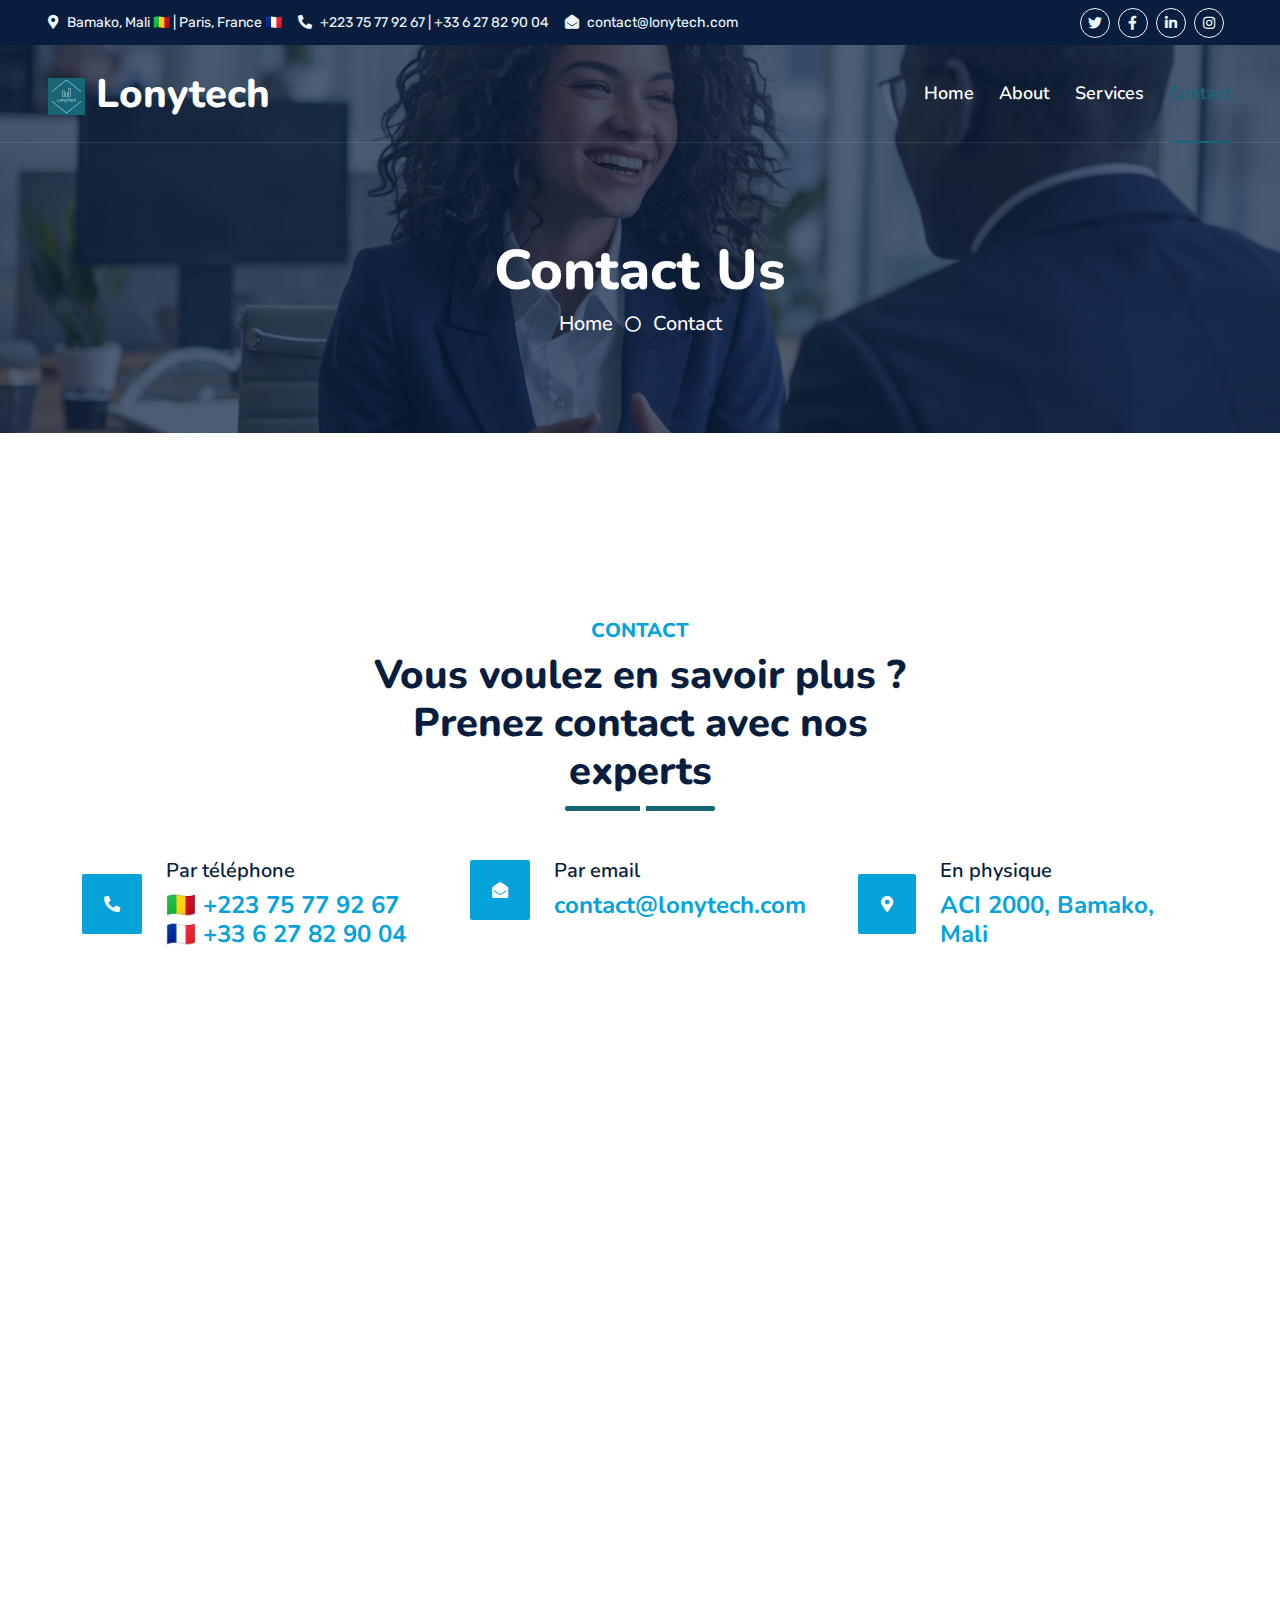
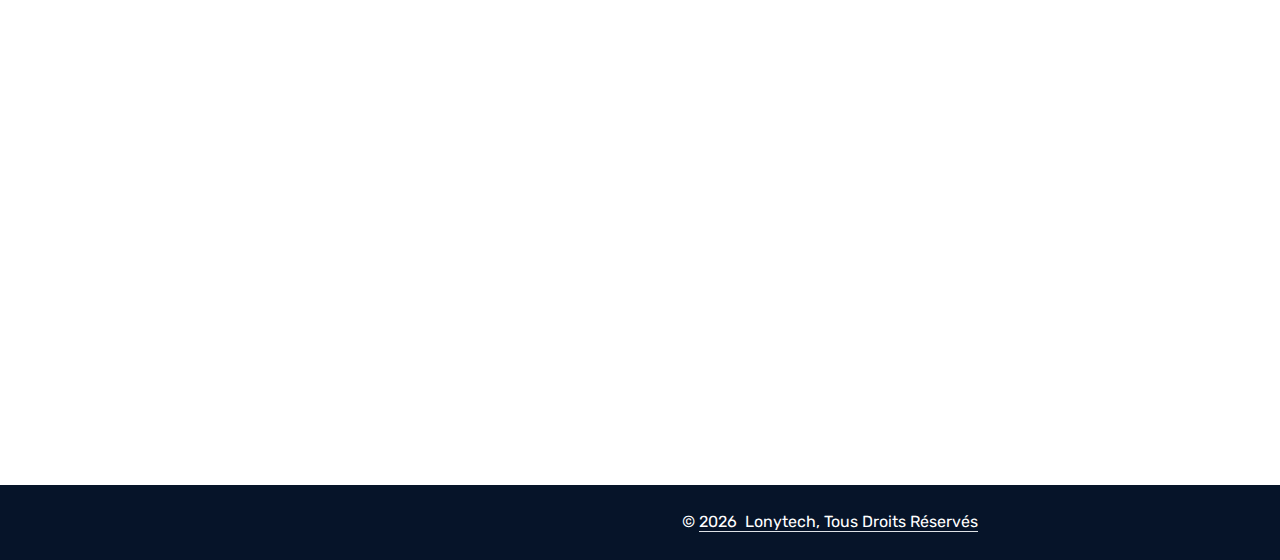
<file: contact.html>
<!DOCTYPE html>
<html lang="en">

<head>
    <meta charset="utf-8">
    <title>Lonytech</title>
    <meta content="width=device-width, initial-scale=1.0" name="viewport">
    <meta content="Free HTML Templates" name="keywords">
    <meta content="Free HTML Templates" name="description">

    <!-- Favicon -->
    <link href="img/favicon.ico" rel="icon">

    <!-- Google Web Fonts -->
    <link rel="preconnect" href="https://fonts.googleapis.com">
    <link rel="preconnect" href="https://fonts.gstatic.com" crossorigin>
    <link href="https://fonts.googleapis.com/css2?family=Nunito:wght@400;600;700;800&family=Rubik:wght@400;500;600;700&display=swap" rel="stylesheet">

    <!-- Icon Font Stylesheet -->
    <link href="https://cdnjs.cloudflare.com/ajax/libs/font-awesome/5.10.0/css/all.min.css" rel="stylesheet">
    <link href="https://cdn.jsdelivr.net/npm/bootstrap-icons@1.4.1/font/bootstrap-icons.css" rel="stylesheet">

    <!-- Libraries Stylesheet -->
    <link href="lib/owlcarousel/assets/owl.carousel.min.css" rel="stylesheet">
    <link href="lib/animate/animate.min.css" rel="stylesheet">

    <!-- Customized Bootstrap Stylesheet -->
    <link href="css/bootstrap.min.css" rel="stylesheet">

    <!-- Template Stylesheet -->
    <link href="css/style.css" rel="stylesheet">
</head>

<body>
    <!-- Spinner Start -->
    <div id="spinner" class="show bg-white position-fixed translate-middle w-100 vh-100 top-50 start-50 d-flex align-items-center justify-content-center">
        <div class="spinner"></div>
    </div>
    <!-- Spinner End -->


    <!-- Topbar Start -->
    <div class="container-fluid bg-dark px-5 d-none d-lg-block">
        <div class="row gx-0">
            <div class="col-lg-8 text-center text-lg-start mb-2 mb-lg-0">
                <div class="d-inline-flex align-items-center" style="height: 45px;">
                    <small class="me-3 text-light"><i class="fa fa-map-marker-alt me-2"></i>Bamako, Mali 🇲🇱 | Paris, France 🇫🇷</small>
                    <small class="me-3 text-light"><i class="fa fa-phone-alt me-2"></i>+223 75 77 92 67 | +33 6 27 82 90 04</small>
                    <small class="text-light"><i class="fa fa-envelope-open me-2"></i>contact@lonytech.com</small>
                </div>
            </div>
            <div class="col-lg-4 text-center text-lg-end">
                <div class="d-inline-flex align-items-center" style="height: 45px;">
                    <a class="btn btn-sm btn-outline-light btn-sm-square rounded-circle me-2" href="https://x.com/AfricaDat" target="_blank"><i class="fab fa-twitter fw-normal"></i></a>
                    <a class="btn btn-sm btn-outline-light btn-sm-square rounded-circle me-2" href="https://www.facebook.com/lonytech" target="_blank"><i class="fab fa-facebook-f fw-normal"></i></a>
                    <a class="btn btn-sm btn-outline-light btn-sm-square rounded-circle me-2" href="https://www.linkedin.com/company/lonytech" target="_blank"><i class="fab fa-linkedin-in fw-normal"></i></a>
                    <a class="btn btn-sm btn-outline-light btn-sm-square rounded-circle me-2" href="https://www.instagram.com/lony_tech" target="_blank"><i class="fab fa-instagram fw-normal"></i></a>
                    <!-- <a class="btn btn-sm btn-outline-light btn-sm-square rounded-circle" href=""><i class="fab fa-youtube fw-normal"></i></a> -->
                </div>
            </div>
        </div>
    </div>
    <!-- Topbar End -->


    <!-- Navbar Start -->
    <div class="container-fluid position-relative p-0">
        <nav class="navbar navbar-expand-lg navbar-dark px-5 py-3 py-lg-0">
            <a href="index.html" class="navbar-brand p-0">
                <!-- <h1 class="m-0"><i class="fa fa-user-tie me-2"></i>Startup</h1> -->
                <h1 class="m-0"><img src="img/lonytech_logo.jpeg" alt="Lony" width="37" height="37"></i> Lonytech </h1>
            </a>
            <button class="navbar-toggler" type="button" data-bs-toggle="collapse" data-bs-target="#navbarCollapse">
                <span class="fa fa-bars"></span>
            </button>
            <div class="collapse navbar-collapse" id="navbarCollapse">
                <div class="navbar-nav ms-auto py-0">
                    <a href="index.html" class="nav-item nav-link">Home</a>
                    <a href="about.html" class="nav-item nav-link">About</a>
                    <a href="service.html" class="nav-item nav-link">Services</a>
                    <!-- <div class="nav-item dropdown">
                        <a href="#" class="nav-link dropdown-toggle" data-bs-toggle="dropdown">Blog</a>
                        <div class="dropdown-menu m-0">
                            <a href="blog.html" class="dropdown-item">Blog Grid</a>
                            <a href="detail.html" class="dropdown-item">Blog Detail</a>
                        </div>
                    </div>
                    <div class="nav-item dropdown">
                        <a href="#" class="nav-link dropdown-toggle" data-bs-toggle="dropdown">Pages</a>
                        <div class="dropdown-menu m-0">
                            <a href="price.html" class="dropdown-item">Pricing Plan</a>
                            <a href="feature.html" class="dropdown-item">Our features</a>
                            <a href="team.html" class="dropdown-item">Team Members</a>
                            <a href="testimonial.html" class="dropdown-item">Testimonial</a>
                            <a href="quote.html" class="dropdown-item">Free Quote</a>
                        </div>
                    </div> -->
                    <a href="contact.html" class="nav-item nav-link active">Contact</a>
                </div>
                <!-- <butaton type="button" class="btn text-primary ms-3" data-bs-toggle="modal" data-bs-target="#searchModal"><i class="fa fa-search"></i></butaton> -->
                <!-- <a href="https://htmlcodex.com/startup-company-website-template" class="btn btn-primary py-2 px-4 ms-3">Download Pro Version</a> -->
            </div>
        </nav>

        <div class="container-fluid bg-primary py-5 bg-header" style="margin-bottom: 90px;">
            <div class="row py-5">
                <div class="col-12 pt-lg-5 mt-lg-5 text-center">
                    <h1 class="display-4 text-white animated zoomIn">Contact Us</h1>
                    <a href="" class="h5 text-white">Home</a>
                    <i class="far fa-circle text-white px-2"></i>
                    <a href="" class="h5 text-white">Contact</a>
                </div>
            </div>
        </div>
    </div>
    <!-- Navbar End -->


    <!-- Full Screen Search Start -->
    <div class="modal fade" id="searchModal" tabindex="-1">
        <div class="modal-dialog modal-fullscreen">
            <div class="modal-content" style="background: rgba(9, 30, 62, .7);">
                <div class="modal-header border-0">
                    <button type="button" class="btn bg-white btn-close" data-bs-dismiss="modal" aria-label="Close"></button>
                </div>
                <div class="modal-body d-flex align-items-center justify-content-center">
                    <div class="input-group" style="max-width: 600px;">
                        <input type="text" class="form-control bg-transparent border-primary p-3" placeholder="Type search keyword">
                        <button class="btn btn-primary px-4"><i class="bi bi-search"></i></button>
                    </div>
                </div>
            </div>
        </div>
    </div>
    <!-- Full Screen Search End -->


    <!-- Contact Start -->
    <div class="container-fluid py-5 wow fadeInUp" data-wow-delay="0.1s">
        <div class="container py-5">
            <div class="section-title text-center position-relative pb-3 mb-5 mx-auto" style="max-width: 600px;">
                <h5 class="fw-bold text-primary text-uppercase">Contact</h5>
                <h1 class="mb-0">Vous voulez en savoir plus ? </h1>
                <h1 class="mb-0">Prenez contact avec nos experts</h1>
            </div>
            <div class="row g-5 mb-5">
                <div class="col-lg-4">
                    <div class="d-flex align-items-center wow fadeIn" data-wow-delay="0.1s">
                        <div class="bg-primary d-flex align-items-center justify-content-center rounded" style="width: 60px; height: 60px;">
                            <i class="fa fa-phone-alt text-white"></i>
                        </div>
                        <div class="ps-4">
                            <h5 class="mb-2">Par téléphone</h5>
                            <h4 class="text-primary mb-0"> 🇲🇱 +223 75 77 92 67 <br/> 🇫🇷 +33 6 27 82 90 04</h4>
                        </div>
                    </div>
                </div>
                <div class="col-lg-4">
                    <div class="d-flex align-items-center wow fadeIn" data-wow-delay="0.4s">
                        <div class="bg-primary d-flex align-items-center justify-content-center rounded" style="width: 60px; height: 60px;">
                            <i class="fa fa-envelope-open text-white"></i>
                        </div>
                        <div class="ps-4">
                            <h5 class="mb-2">Par email</h5>
                            <h4 class="text-primary mb-0">contact@lonytech.com</h4>
                        </div>
                    </div>
                </div>
                <div class="col-lg-4">
                    <div class="d-flex align-items-center wow fadeIn" data-wow-delay="0.8s">
                        <div class="bg-primary d-flex align-items-center justify-content-center rounded" style="width: 60px; height: 60px;">
                            <i class="fa fa-map-marker-alt text-white"></i>
                        </div>
                        <div class="ps-4">
                            <h5 class="mb-2">En physique</h5>
                            <h4 class="text-primary mb-0">ACI 2000, Bamako, Mali</h4>
                        </div>
                    </div>
                </div>
            </div>
            <div class="row g-5">
                <!-- <div class="col-lg-6 wow slideInUp" data-wow-delay="0.3s">
                    <form>
                        <div class="row g-3">
                            <div class="col-md-6">
                                <input type="text" class="form-control border-0 bg-light px-4" placeholder="Your Name" style="height: 55px;">
                            </div>
                            <div class="col-md-6">
                                <input type="email" class="form-control border-0 bg-light px-4" placeholder="Your Email" style="height: 55px;">
                            </div>
                            <div class="col-12">
                                <input type="text" class="form-control border-0 bg-light px-4" placeholder="Subject" style="height: 55px;">
                            </div>
                            <div class="col-12">
                                <textarea class="form-control border-0 bg-light px-4 py-3" rows="4" placeholder="Message"></textarea>
                            </div>
                            <div class="col-12">
                                <button class="btn btn-primary w-100 py-3" type="submit">Send Message</button>
                            </div>
                        </div>
                    </form>
                </div> -->
                <div class="col-lg-12 wow slideInUp" data-wow-delay="0.6s">
                    <div style="width: 100%"><iframe width="100%" height="600" frameborder="0" scrolling="no" marginheight="0" marginwidth="0" src="https://maps.google.com/maps?width=100%25&amp;height=600&amp;hl=en&amp;q=Bamako,%20aci%202000+(Lonytech)&amp;t=&amp;z=14&amp;ie=UTF8&amp;iwloc=B&amp;output=embed"><a href="https://www.gps.ie/">gps tracker sport</a></iframe></div>
                    <!-- <iframe class="position-relative rounded w-100 h-100"
                        src="https://www.google.com/maps/embed?pb=!1m18!1m12!1m3!1d3001156.4288297426!2d-78.01371936852176!3d42.72876761954724!2m3!1f0!2f0!3f0!3m2!1i1024!2i768!4f13.1!3m3!1m2!1s0x4ccc4bf0f123a5a9%3A0xddcfc6c1de189567!2sNew%20York%2C%20USA!5e0!3m2!1sen!2sbd!4v1603794290143!5m2!1sen!2sbd"
                        frameborder="0" style="min-height: 350px; border:0;" allowfullscreen="" aria-hidden="false"
                        tabindex="0"></iframe> -->
                </div>
            </div>
        </div>
    </div>
    <!-- Contact End -->


    <!-- Vendor Start -->
    <!-- <div class="container-fluid py-5 wow fadeInUp" data-wow-delay="0.1s">
        <div class="container py-5 mb-5">
            <div class="bg-white">
                <div class="owl-carousel vendor-carousel">
                    <img src="img/vendor-1.jpg" alt="">
                    <img src="img/vendor-2.jpg" alt="">
                    <img src="img/vendor-3.jpg" alt="">
                    <img src="img/vendor-4.jpg" alt="">
                    <img src="img/vendor-5.jpg" alt="">
                    <img src="img/vendor-6.jpg" alt="">
                    <img src="img/vendor-7.jpg" alt="">
                    <img src="img/vendor-8.jpg" alt="">
                    <img src="img/vendor-9.jpg" alt="">
                </div>
            </div>
        </div>
    </div> -->
    <!-- Vendor End -->
    

    <!-- Footer Start -->
    <div class="container-fluid bg-dark text-light mt-5 wow fadeInUp" data-wow-delay="0.1s">
        <div class="container">
            <div class="row gx-5">
                <div class="col-lg-4 col-md-6 footer-about">
                    <div class="d-flex flex-column align-items-center justify-content-center text-center h-100 bg-primary p-4">
                        <a href="index.html" class="navbar-brand">
                            <!-- <h1 class="m-0 text-white"><i class="fa fa-solid fa-chart-simple text-white"></i>Lonytech</h1> -->
                            <h1><i class="fa fa-solid fa-chart-bar text-white"></i> Lonytech </h1>
                            <!-- <i class="fa-solid fa-signal text-white"></i>
                            <h1 class="m-0"><img src="img/lonytech_logo.jpeg" alt="Lony" width="37" height="37"></i> Lonytech </h1> -->
                        </a>
                        <h3><p class="mt-3 mb-4 text-white">Votre compagnon de transformation digitale</p></h3>
                        <!-- <form action="">
                            <div class="input-group">
                                <input type="text" class="form-control border-white p-3" placeholder="Your Email">
                                <button class="btn btn-dark">Sign Up</button>
                            </div>
                        </form> -->
                    </div>
                </div>
                <div class="col-lg-8 col-md-6">
                    <div class="row gx-5">
                        <div class="col-lg-4 col-md-12 pt-5 mb-5">
                            <div class="section-title section-title-sm position-relative pb-3 mb-4">
                                <h4 class="text-light mb-0">Restez en contact</h4>
                            </div>
                            <div class="d-flex mb-2">
                                <i class="bi bi-geo-alt text-primary me-2"></i>
                                <p class="mb-0">Bamako, Mali 🇲🇱 <br/> Paris, France 🇫🇷</p>
                            </div>
                            <div class="d-flex mb-2">
                                <i class="bi bi-envelope-open text-primary me-2"></i>
                                <p class="mb-0">contact@lonytech.com</p>
                            </div>
                            <div class="d-flex mb-2">
                                <i class="bi bi-telephone text-primary me-2"></i>
                                <p class="mb-0">+223 75 77 92 67</p>
                            </div>
                            <div class="d-flex mt-4">
                                <a class="btn btn-primary btn-square me-2" href="https://x.com/AfricaDat" target="_blank"><i class="fab fa-twitter fw-normal"></i></a>
                                <a class="btn btn-primary btn-square me-2" href="https://www.facebook.com/lonytech" target="_blank"><i class="fab fa-facebook-f fw-normal"></i></a>
                                <a class="btn btn-primary btn-square me-2" href="https://www.linkedin.com/company/lonytech" target="_blank"><i class="fab fa-linkedin-in fw-normal"></i></a>
                                <a class="btn btn-primary btn-square" href="https://www.instagram.com/lony_tech" target="_blank"><i class="fab fa-instagram fw-normal"></i></a>
                            </div>
                        </div>
                        <div class="col-lg-4 col-md-12 pt-0 pt-lg-5 mb-5">
                            <div class="section-title section-title-sm position-relative pb-3 mb-4">
                                <h4 class="text-light mb-0">Liens rapides</h4>
                            </div>
                            <div class="link-animated d-flex flex-column justify-content-start">
                                <a class="text-light mb-2" href="index.html"><i class="bi bi-arrow-right text-primary me-2"></i>Home</a>
                                <a class="text-light mb-2" href="about.html"><i class="bi bi-arrow-right text-primary me-2"></i>About</a>
                                <a class="text-light mb-2" href="service.html"><i class="bi bi-arrow-right text-primary me-2"></i>Services</a>
                                <!-- <a class="text-light mb-2" href="#"><i class="bi bi-arrow-right text-primary me-2"></i>Meet The Team</a>
                                <a class="text-light mb-2" href="#"><i class="bi bi-arrow-right text-primary me-2"></i>Latest Blog</a> -->
                                <a class="text-light" href="contact.html"><i class="bi bi-arrow-right text-primary me-2"></i>Contact</a>
                            </div>
                        </div>
                        <!-- <div class="col-lg-4 col-md-12 pt-0 pt-lg-5 mb-5">
                            <div class="section-title section-title-sm position-relative pb-3 mb-4">
                                <h3 class="text-light mb-0">Popular Links</h3>
                            </div>
                            <div class="link-animated d-flex flex-column justify-content-start">
                                <a class="text-light mb-2" href="#"><i class="bi bi-arrow-right text-primary me-2"></i>Home</a>
                                <a class="text-light mb-2" href="#"><i class="bi bi-arrow-right text-primary me-2"></i>About Us</a>
                                <a class="text-light mb-2" href="#"><i class="bi bi-arrow-right text-primary me-2"></i>Our Services</a>
                                <a class="text-light mb-2" href="#"><i class="bi bi-arrow-right text-primary me-2"></i>Meet The Team</a>
                                <a class="text-light mb-2" href="#"><i class="bi bi-arrow-right text-primary me-2"></i>Latest Blog</a>
                                <a class="text-light" href="#"><i class="bi bi-arrow-right text-primary me-2"></i>Contact Us</a>
                            </div>
                        </div> -->
                    </div>
                </div>
            </div>
        </div>
    </div>
    <div class="container-fluid text-white" style="background: #061429;">
        <div class="container text-center">
            <div class="row justify-content-end">
                <div class="col-lg-8 col-md-6">
                    <div class="d-flex align-items-center justify-content-center" style="height: 75px;">
                        <p class="mb-0"> &copy; <a class="text-white border-bottom"> <span id="current-year"> </span> &nbsp;Lonytech, Tous Droits Réservés</a>
						
						<!--/*** This template is free as long as you keep the footer author’s credit link/attribution link/backlink. If you'd like to use the template without the footer author’s credit link/attribution link/backlink, you can purchase the Credit Removal License from "https://htmlcodex.com/credit-removal". Thank you for your support. ***/-->
						<!-- Designed by <a class="text-white border-bottom" href="https://htmlcodex.com">HTML Codex</a></p> -->
                    </div>
                </div>
            </div>
        </div>
    </div>
    <!-- Footer End -->


    <!-- Back to Top -->
    <a href="#" class="btn btn-lg btn-primary btn-lg-square rounded back-to-top"><i class="bi bi-arrow-up"></i></a>


    <!-- JavaScript Libraries -->
    <script src="https://code.jquery.com/jquery-3.4.1.min.js"></script>
    <script src="https://cdn.jsdelivr.net/npm/bootstrap@5.0.0/dist/js/bootstrap.bundle.min.js"></script>
    <script src="lib/wow/wow.min.js"></script>
    <script src="lib/easing/easing.min.js"></script>
    <script src="lib/waypoints/waypoints.min.js"></script>
    <script src="lib/counterup/counterup.min.js"></script>
    <script src="lib/owlcarousel/owl.carousel.min.js"></script>

    <!-- Template Javascript -->
    <script src="js/main.js"></script>
</body>

</html>
</file>
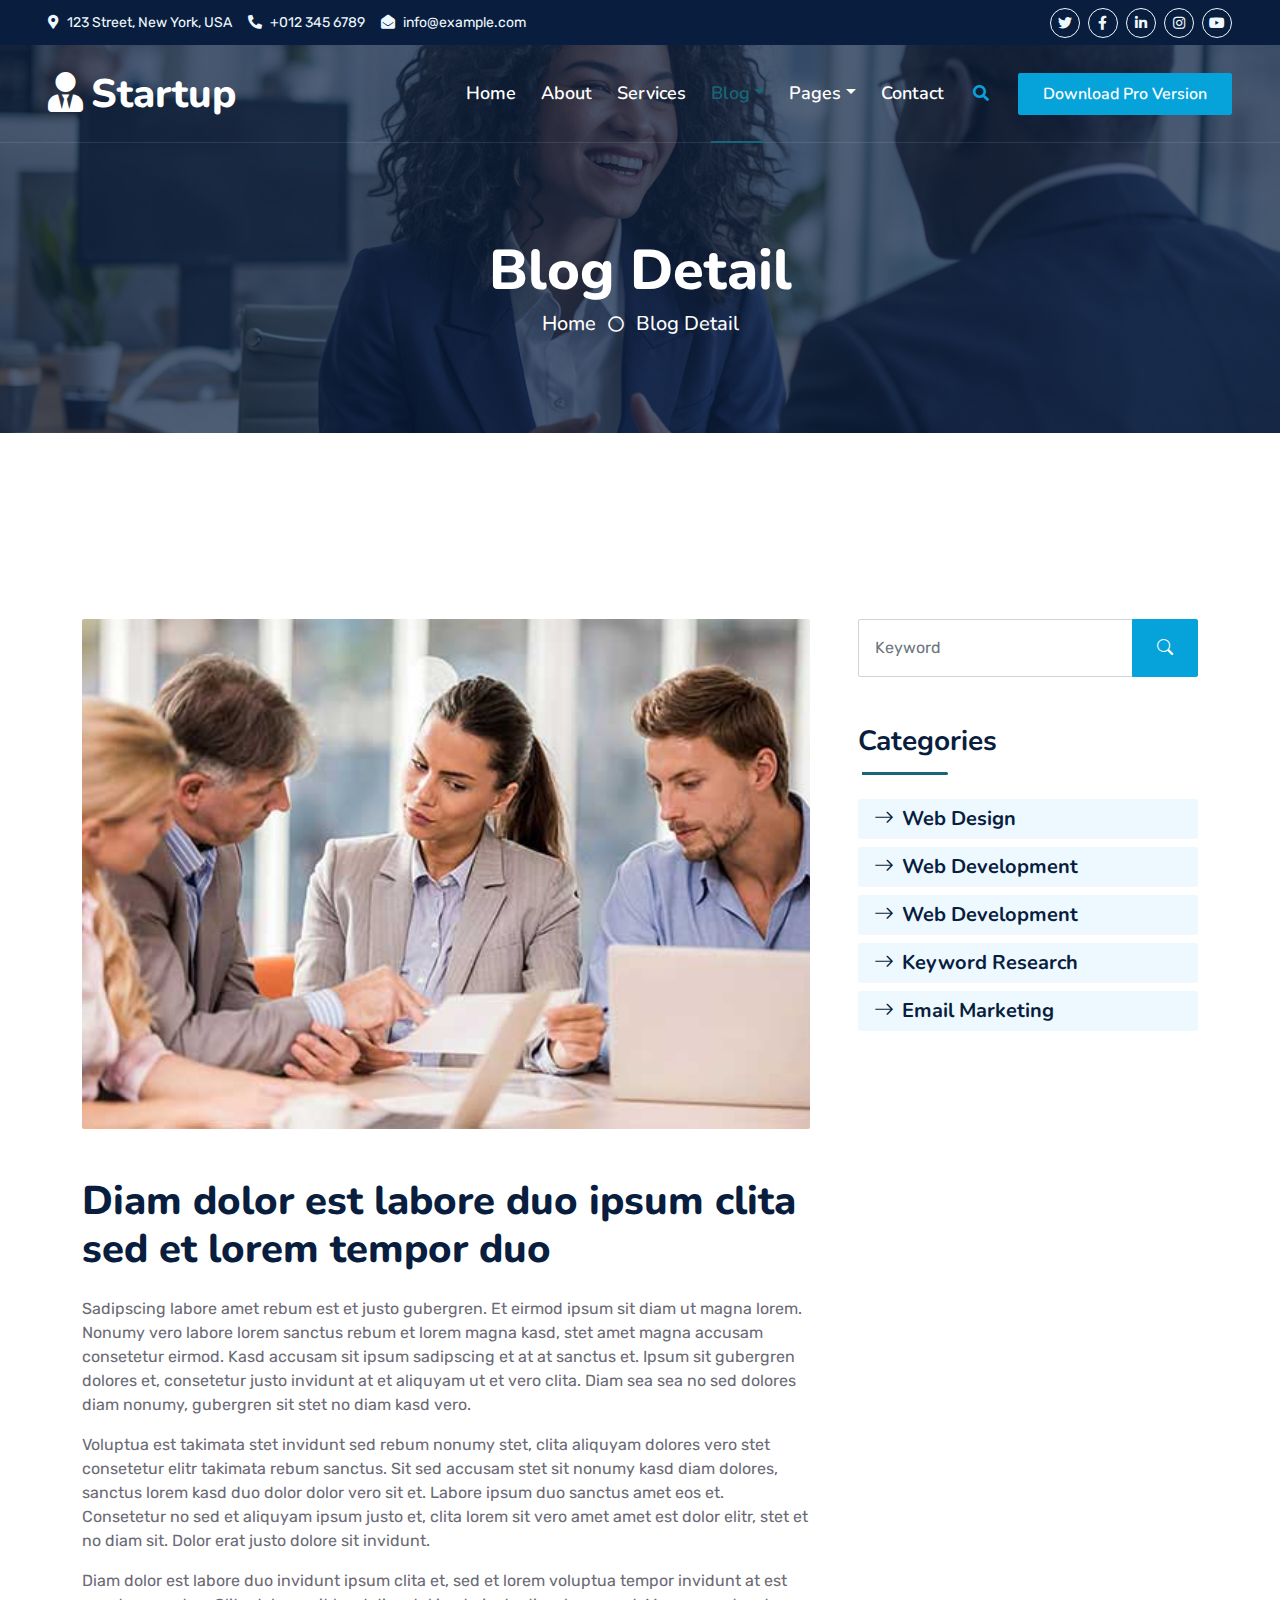
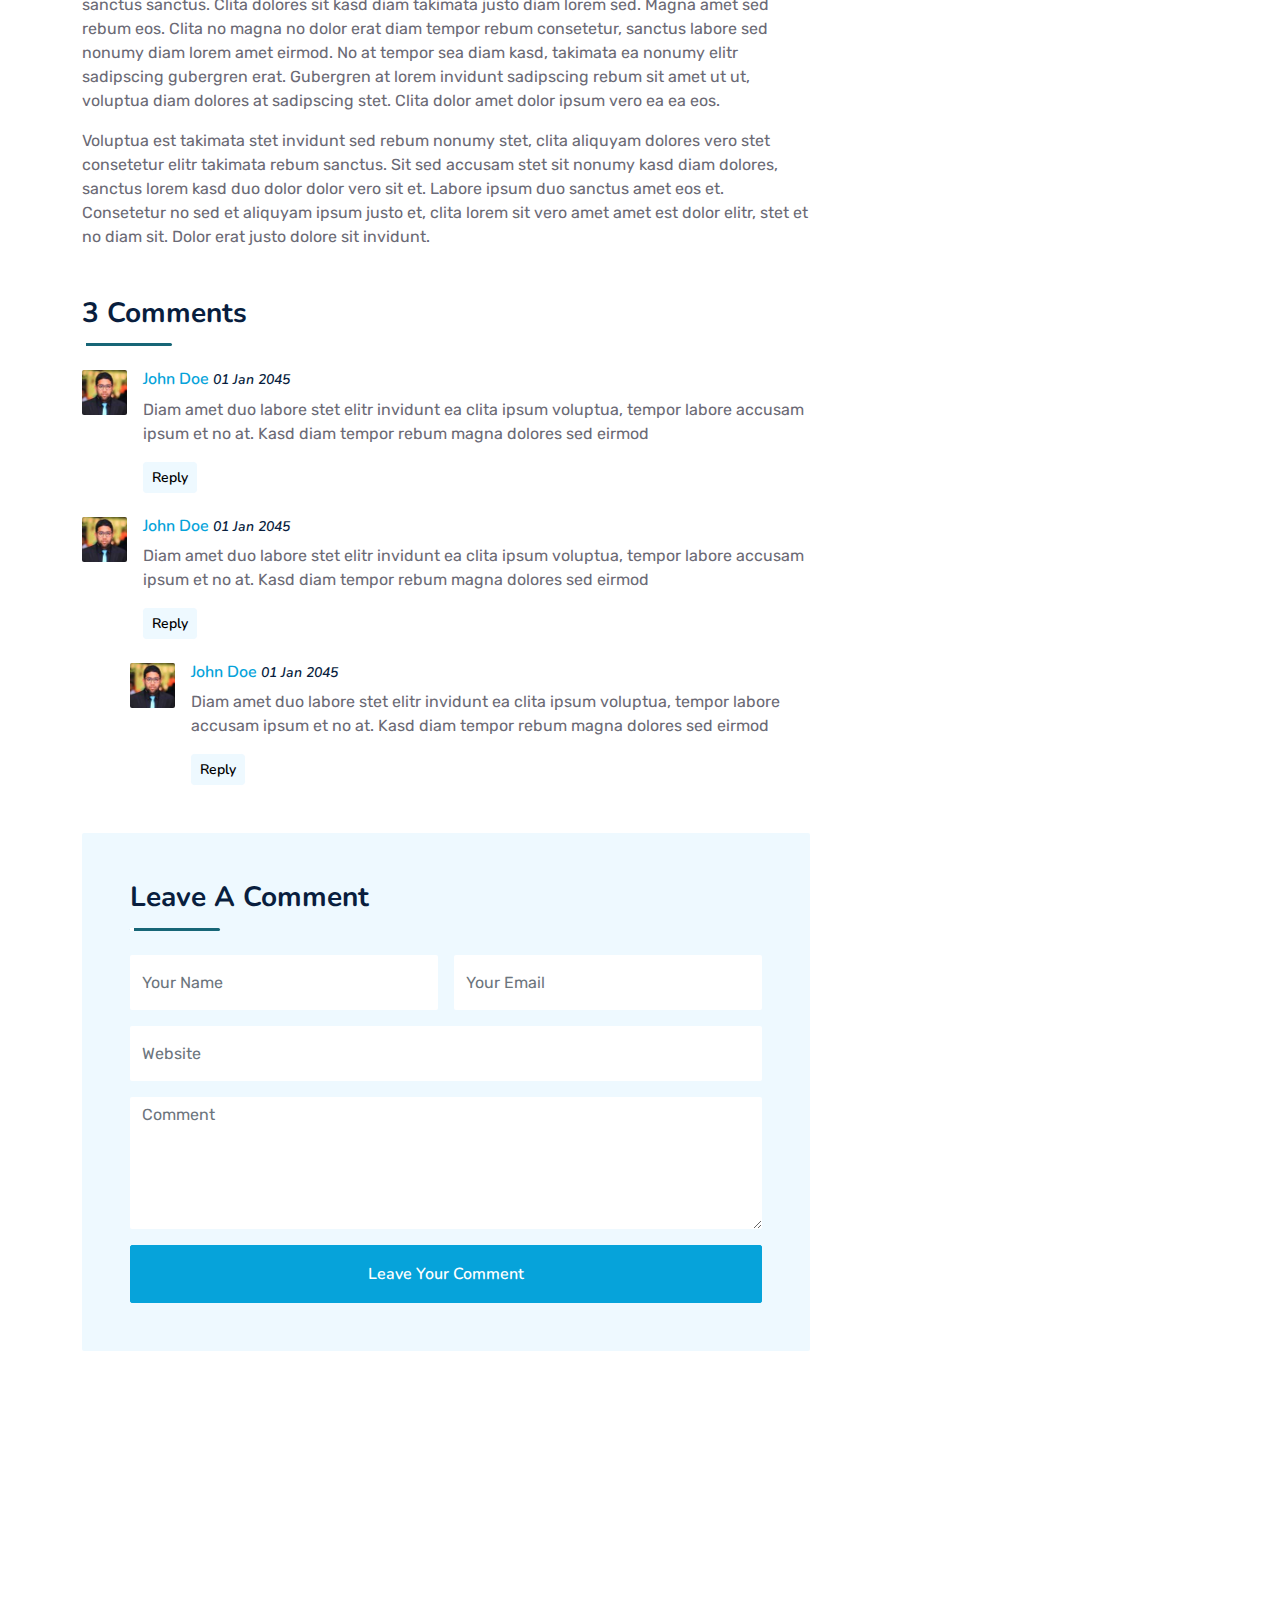
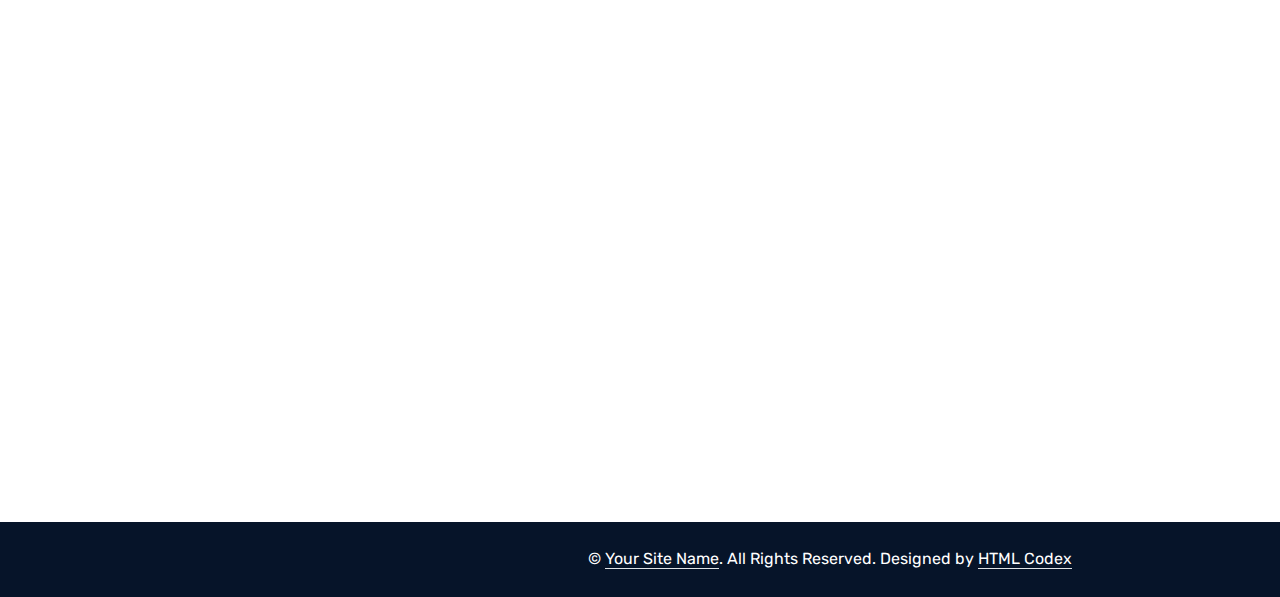
<file: detail.html>
<!DOCTYPE html>
<html lang="en">

<head>
    <meta charset="utf-8">
    <title>Startup - Startup Website Template</title>
    <meta content="width=device-width, initial-scale=1.0" name="viewport">
    <meta content="Free HTML Templates" name="keywords">
    <meta content="Free HTML Templates" name="description">

    <!-- Favicon -->
    <link href="img/favicon.ico" rel="icon">

    <!-- Google Web Fonts -->
    <link rel="preconnect" href="https://fonts.googleapis.com">
    <link rel="preconnect" href="https://fonts.gstatic.com" crossorigin>
    <link href="https://fonts.googleapis.com/css2?family=Nunito:wght@400;600;700;800&family=Rubik:wght@400;500;600;700&display=swap" rel="stylesheet">

    <!-- Icon Font Stylesheet -->
    <link href="https://cdnjs.cloudflare.com/ajax/libs/font-awesome/5.10.0/css/all.min.css" rel="stylesheet">
    <link href="https://cdn.jsdelivr.net/npm/bootstrap-icons@1.4.1/font/bootstrap-icons.css" rel="stylesheet">

    <!-- Libraries Stylesheet -->
    <link href="lib/owlcarousel/assets/owl.carousel.min.css" rel="stylesheet">
    <link href="lib/animate/animate.min.css" rel="stylesheet">

    <!-- Customized Bootstrap Stylesheet -->
    <link href="css/bootstrap.min.css" rel="stylesheet">

    <!-- Template Stylesheet -->
    <link href="css/style.css" rel="stylesheet">
</head>

<body>
    <!-- Spinner Start -->
    <div id="spinner" class="show bg-white position-fixed translate-middle w-100 vh-100 top-50 start-50 d-flex align-items-center justify-content-center">
        <div class="spinner"></div>
    </div>
    <!-- Spinner End -->


    <!-- Topbar Start -->
    <div class="container-fluid bg-dark px-5 d-none d-lg-block">
        <div class="row gx-0">
            <div class="col-lg-8 text-center text-lg-start mb-2 mb-lg-0">
                <div class="d-inline-flex align-items-center" style="height: 45px;">
                    <small class="me-3 text-light"><i class="fa fa-map-marker-alt me-2"></i>123 Street, New York, USA</small>
                    <small class="me-3 text-light"><i class="fa fa-phone-alt me-2"></i>+012 345 6789</small>
                    <small class="text-light"><i class="fa fa-envelope-open me-2"></i>info@example.com</small>
                </div>
            </div>
            <div class="col-lg-4 text-center text-lg-end">
                <div class="d-inline-flex align-items-center" style="height: 45px;">
                    <a class="btn btn-sm btn-outline-light btn-sm-square rounded-circle me-2" href=""><i class="fab fa-twitter fw-normal"></i></a>
                    <a class="btn btn-sm btn-outline-light btn-sm-square rounded-circle me-2" href=""><i class="fab fa-facebook-f fw-normal"></i></a>
                    <a class="btn btn-sm btn-outline-light btn-sm-square rounded-circle me-2" href=""><i class="fab fa-linkedin-in fw-normal"></i></a>
                    <a class="btn btn-sm btn-outline-light btn-sm-square rounded-circle me-2" href=""><i class="fab fa-instagram fw-normal"></i></a>
                    <a class="btn btn-sm btn-outline-light btn-sm-square rounded-circle" href=""><i class="fab fa-youtube fw-normal"></i></a>
                </div>
            </div>
        </div>
    </div>
    <!-- Topbar End -->


    <!-- Navbar Start -->
    <div class="container-fluid position-relative p-0">
        <nav class="navbar navbar-expand-lg navbar-dark px-5 py-3 py-lg-0">
            <a href="index.html" class="navbar-brand p-0">
                <h1 class="m-0"><i class="fa fa-user-tie me-2"></i>Startup</h1>
            </a>
            <button class="navbar-toggler" type="button" data-bs-toggle="collapse" data-bs-target="#navbarCollapse">
                <span class="fa fa-bars"></span>
            </button>
            <div class="collapse navbar-collapse" id="navbarCollapse">
                <div class="navbar-nav ms-auto py-0">
                    <a href="index.html" class="nav-item nav-link">Home</a>
                    <a href="about.html" class="nav-item nav-link">About</a>
                    <a href="service.html" class="nav-item nav-link">Services</a>
                    <div class="nav-item dropdown">
                        <a href="#" class="nav-link dropdown-toggle active" data-bs-toggle="dropdown">Blog</a>
                        <div class="dropdown-menu m-0">
                            <a href="blog.html" class="dropdown-item">Blog Grid</a>
                            <a href="detail.html" class="dropdown-item active">Blog Detail</a>
                        </div>
                    </div>
                    <div class="nav-item dropdown">
                        <a href="#" class="nav-link dropdown-toggle" data-bs-toggle="dropdown">Pages</a>
                        <div class="dropdown-menu m-0">
                            <a href="price.html" class="dropdown-item">Pricing Plan</a>
                            <a href="feature.html" class="dropdown-item">Our features</a>
                            <a href="team.html" class="dropdown-item">Team Members</a>
                            <a href="testimonial.html" class="dropdown-item">Testimonial</a>
                            <a href="quote.html" class="dropdown-item">Free Quote</a>
                        </div>
                    </div>
                    <a href="contact.html" class="nav-item nav-link">Contact</a>
                </div>
                <butaton type="button" class="btn text-primary ms-3" data-bs-toggle="modal" data-bs-target="#searchModal"><i class="fa fa-search"></i></butaton>
                <a href="https://htmlcodex.com/startup-company-website-template" class="btn btn-primary py-2 px-4 ms-3">Download Pro Version</a>
            </div>
        </nav>

        <div class="container-fluid bg-primary py-5 bg-header" style="margin-bottom: 90px;">
            <div class="row py-5">
                <div class="col-12 pt-lg-5 mt-lg-5 text-center">
                    <h1 class="display-4 text-white animated zoomIn">Blog Detail</h1>
                    <a href="" class="h5 text-white">Home</a>
                    <i class="far fa-circle text-white px-2"></i>
                    <a href="" class="h5 text-white">Blog Detail</a>
                </div>
            </div>
        </div>
    </div>
    <!-- Navbar End -->


    <!-- Full Screen Search Start -->
    <div class="modal fade" id="searchModal" tabindex="-1">
        <div class="modal-dialog modal-fullscreen">
            <div class="modal-content" style="background: rgba(9, 30, 62, .7);">
                <div class="modal-header border-0">
                    <button type="button" class="btn bg-white btn-close" data-bs-dismiss="modal" aria-label="Close"></button>
                </div>
                <div class="modal-body d-flex align-items-center justify-content-center">
                    <div class="input-group" style="max-width: 600px;">
                        <input type="text" class="form-control bg-transparent border-primary p-3" placeholder="Type search keyword">
                        <button class="btn btn-primary px-4"><i class="bi bi-search"></i></button>
                    </div>
                </div>
            </div>
        </div>
    </div>
    <!-- Full Screen Search End -->


    <!-- Blog Start -->
    <div class="container-fluid py-5 wow fadeInUp" data-wow-delay="0.1s">
        <div class="container py-5">
            <div class="row g-5">
                <div class="col-lg-8">
                    <!-- Blog Detail Start -->
                    <div class="mb-5">
                        <img class="img-fluid w-100 rounded mb-5" src="img/blog-1.jpg" alt="">
                        <h1 class="mb-4">Diam dolor est labore duo ipsum clita sed et lorem tempor duo</h1>
                        <p>Sadipscing labore amet rebum est et justo gubergren. Et eirmod ipsum sit diam ut
                            magna lorem. Nonumy vero labore lorem sanctus rebum et lorem magna kasd, stet
                            amet magna accusam consetetur eirmod. Kasd accusam sit ipsum sadipscing et at at
                            sanctus et. Ipsum sit gubergren dolores et, consetetur justo invidunt at et
                            aliquyam ut et vero clita. Diam sea sea no sed dolores diam nonumy, gubergren
                            sit stet no diam kasd vero.</p>
                        <p>Voluptua est takimata stet invidunt sed rebum nonumy stet, clita aliquyam dolores
                            vero stet consetetur elitr takimata rebum sanctus. Sit sed accusam stet sit
                            nonumy kasd diam dolores, sanctus lorem kasd duo dolor dolor vero sit et. Labore
                            ipsum duo sanctus amet eos et. Consetetur no sed et aliquyam ipsum justo et,
                            clita lorem sit vero amet amet est dolor elitr, stet et no diam sit. Dolor erat
                            justo dolore sit invidunt.</p>
                        <p>Diam dolor est labore duo invidunt ipsum clita et, sed et lorem voluptua tempor
                            invidunt at est sanctus sanctus. Clita dolores sit kasd diam takimata justo diam
                            lorem sed. Magna amet sed rebum eos. Clita no magna no dolor erat diam tempor
                            rebum consetetur, sanctus labore sed nonumy diam lorem amet eirmod. No at tempor
                            sea diam kasd, takimata ea nonumy elitr sadipscing gubergren erat. Gubergren at
                            lorem invidunt sadipscing rebum sit amet ut ut, voluptua diam dolores at
                            sadipscing stet. Clita dolor amet dolor ipsum vero ea ea eos.</p>
                        <p>Voluptua est takimata stet invidunt sed rebum nonumy stet, clita aliquyam dolores
                            vero stet consetetur elitr takimata rebum sanctus. Sit sed accusam stet sit
                            nonumy kasd diam dolores, sanctus lorem kasd duo dolor dolor vero sit et. Labore
                            ipsum duo sanctus amet eos et. Consetetur no sed et aliquyam ipsum justo et,
                            clita lorem sit vero amet amet est dolor elitr, stet et no diam sit. Dolor erat
                            justo dolore sit invidunt.</p>
                    </div>
                    <!-- Blog Detail End -->
    
                    <!-- Comment List Start -->
                    <div class="mb-5">
                        <div class="section-title section-title-sm position-relative pb-3 mb-4">
                            <h3 class="mb-0">3 Comments</h3>
                        </div>
                        <div class="d-flex mb-4">
                            <img src="img/user.jpg" class="img-fluid rounded" style="width: 45px; height: 45px;">
                            <div class="ps-3">
                                <h6><a href="">John Doe</a> <small><i>01 Jan 2045</i></small></h6>
                                <p>Diam amet duo labore stet elitr invidunt ea clita ipsum voluptua, tempor labore
                                    accusam ipsum et no at. Kasd diam tempor rebum magna dolores sed eirmod</p>
                                <button class="btn btn-sm btn-light">Reply</button>
                            </div>
                        </div>
                        <div class="d-flex mb-4">
                            <img src="img/user.jpg" class="img-fluid rounded" style="width: 45px; height: 45px;">
                            <div class="ps-3">
                                <h6><a href="">John Doe</a> <small><i>01 Jan 2045</i></small></h6>
                                <p>Diam amet duo labore stet elitr invidunt ea clita ipsum voluptua, tempor labore
                                    accusam ipsum et no at. Kasd diam tempor rebum magna dolores sed eirmod</p>
                                <button class="btn btn-sm btn-light">Reply</button>
                            </div>
                        </div>
                        <div class="d-flex ms-5 mb-4">
                            <img src="img/user.jpg" class="img-fluid rounded" style="width: 45px; height: 45px;">
                            <div class="ps-3">
                                <h6><a href="">John Doe</a> <small><i>01 Jan 2045</i></small></h6>
                                <p>Diam amet duo labore stet elitr invidunt ea clita ipsum voluptua, tempor labore
                                    accusam ipsum et no at. Kasd diam tempor rebum magna dolores sed eirmod</p>
                                <button class="btn btn-sm btn-light">Reply</button>
                            </div>
                        </div>
                    </div>
                    <!-- Comment List End -->
    
                    <!-- Comment Form Start -->
                    <div class="bg-light rounded p-5">
                        <div class="section-title section-title-sm position-relative pb-3 mb-4">
                            <h3 class="mb-0">Leave A Comment</h3>
                        </div>
                        <form>
                            <div class="row g-3">
                                <div class="col-12 col-sm-6">
                                    <input type="text" class="form-control bg-white border-0" placeholder="Your Name" style="height: 55px;">
                                </div>
                                <div class="col-12 col-sm-6">
                                    <input type="email" class="form-control bg-white border-0" placeholder="Your Email" style="height: 55px;">
                                </div>
                                <div class="col-12">
                                    <input type="text" class="form-control bg-white border-0" placeholder="Website" style="height: 55px;">
                                </div>
                                <div class="col-12">
                                    <textarea class="form-control bg-white border-0" rows="5" placeholder="Comment"></textarea>
                                </div>
                                <div class="col-12">
                                    <button class="btn btn-primary w-100 py-3" type="submit">Leave Your Comment</button>
                                </div>
                            </div>
                        </form>
                    </div>
                    <!-- Comment Form End -->
                </div>
    
                <!-- Sidebar Start -->
                <div class="col-lg-4">
                    <!-- Search Form Start -->
                    <div class="mb-5 wow slideInUp" data-wow-delay="0.1s">
                        <div class="input-group">
                            <input type="text" class="form-control p-3" placeholder="Keyword">
                            <button class="btn btn-primary px-4"><i class="bi bi-search"></i></button>
                        </div>
                    </div>
                    <!-- Search Form End -->
    
                    <!-- Category Start -->
                    <div class="mb-5 wow slideInUp" data-wow-delay="0.1s">
                        <div class="section-title section-title-sm position-relative pb-3 mb-4">
                            <h3 class="mb-0">Categories</h3>
                        </div>
                        <div class="link-animated d-flex flex-column justify-content-start">
                            <a class="h5 fw-semi-bold bg-light rounded py-2 px-3 mb-2" href="#"><i class="bi bi-arrow-right me-2"></i>Web Design</a>
                            <a class="h5 fw-semi-bold bg-light rounded py-2 px-3 mb-2" href="#"><i class="bi bi-arrow-right me-2"></i>Web Development</a>
                            <a class="h5 fw-semi-bold bg-light rounded py-2 px-3 mb-2" href="#"><i class="bi bi-arrow-right me-2"></i>Web Development</a>
                            <a class="h5 fw-semi-bold bg-light rounded py-2 px-3 mb-2" href="#"><i class="bi bi-arrow-right me-2"></i>Keyword Research</a>
                            <a class="h5 fw-semi-bold bg-light rounded py-2 px-3 mb-2" href="#"><i class="bi bi-arrow-right me-2"></i>Email Marketing</a>
                        </div>
                    </div>
                    <!-- Category End -->
    
                    <!-- Recent Post Start -->
                    <div class="mb-5 wow slideInUp" data-wow-delay="0.1s">
                        <div class="section-title section-title-sm position-relative pb-3 mb-4">
                            <h3 class="mb-0">Recent Post</h3>
                        </div>
                        <div class="d-flex rounded overflow-hidden mb-3">
                            <img class="img-fluid" src="img/blog-1.jpg" style="width: 100px; height: 100px; object-fit: cover;" alt="">
                            <a href="" class="h5 fw-semi-bold d-flex align-items-center bg-light px-3 mb-0">Lorem ipsum dolor sit amet adipis elit
                            </a>
                        </div>
                        <div class="d-flex rounded overflow-hidden mb-3">
                            <img class="img-fluid" src="img/blog-2.jpg" style="width: 100px; height: 100px; object-fit: cover;" alt="">
                            <a href="" class="h5 fw-semi-bold d-flex align-items-center bg-light px-3 mb-0">Lorem ipsum dolor sit amet adipis elit
                            </a>
                        </div>
                        <div class="d-flex rounded overflow-hidden mb-3">
                            <img class="img-fluid" src="img/blog-3.jpg" style="width: 100px; height: 100px; object-fit: cover;" alt="">
                            <a href="" class="h5 fw-semi-bold d-flex align-items-center bg-light px-3 mb-0">Lorem ipsum dolor sit amet adipis elit
                            </a>
                        </div>
                        <div class="d-flex rounded overflow-hidden mb-3">
                            <img class="img-fluid" src="img/blog-1.jpg" style="width: 100px; height: 100px; object-fit: cover;" alt="">
                            <a href="" class="h5 fw-semi-bold d-flex align-items-center bg-light px-3 mb-0">Lorem ipsum dolor sit amet adipis elit
                            </a>
                        </div>
                        <div class="d-flex rounded overflow-hidden mb-3">
                            <img class="img-fluid" src="img/blog-2.jpg" style="width: 100px; height: 100px; object-fit: cover;" alt="">
                            <a href="" class="h5 fw-semi-bold d-flex align-items-center bg-light px-3 mb-0">Lorem ipsum dolor sit amet adipis elit
                            </a>
                        </div>
                        <div class="d-flex rounded overflow-hidden mb-3">
                            <img class="img-fluid" src="img/blog-3.jpg" style="width: 100px; height: 100px; object-fit: cover;" alt="">
                            <a href="" class="h5 fw-semi-bold d-flex align-items-center bg-light px-3 mb-0">Lorem ipsum dolor sit amet adipis elit
                            </a>
                        </div>
                    </div>
                    <!-- Recent Post End -->
    
                    <!-- Image Start -->
                    <div class="mb-5 wow slideInUp" data-wow-delay="0.1s">
                        <img src="img/blog-1.jpg" alt="" class="img-fluid rounded">
                    </div>
                    <!-- Image End -->
    
                    <!-- Tags Start -->
                    <div class="mb-5 wow slideInUp" data-wow-delay="0.1s">
                        <div class="section-title section-title-sm position-relative pb-3 mb-4">
                            <h3 class="mb-0">Tag Cloud</h3>
                        </div>
                        <div class="d-flex flex-wrap m-n1">
                            <a href="" class="btn btn-light m-1">Design</a>
                            <a href="" class="btn btn-light m-1">Development</a>
                            <a href="" class="btn btn-light m-1">Marketing</a>
                            <a href="" class="btn btn-light m-1">SEO</a>
                            <a href="" class="btn btn-light m-1">Writing</a>
                            <a href="" class="btn btn-light m-1">Consulting</a>
                            <a href="" class="btn btn-light m-1">Design</a>
                            <a href="" class="btn btn-light m-1">Development</a>
                            <a href="" class="btn btn-light m-1">Marketing</a>
                            <a href="" class="btn btn-light m-1">SEO</a>
                            <a href="" class="btn btn-light m-1">Writing</a>
                            <a href="" class="btn btn-light m-1">Consulting</a>
                        </div>
                    </div>
                    <!-- Tags End -->
    
                    <!-- Plain Text Start -->
                    <div class="wow slideInUp" data-wow-delay="0.1s">
                        <div class="section-title section-title-sm position-relative pb-3 mb-4">
                            <h3 class="mb-0">Plain Text</h3>
                        </div>
                        <div class="bg-light text-center" style="padding: 30px;">
                            <p>Vero sea et accusam justo dolor accusam lorem consetetur, dolores sit amet sit dolor clita kasd justo, diam accusam no sea ut tempor magna takimata, amet sit et diam dolor ipsum amet diam</p>
                            <a href="" class="btn btn-primary py-2 px-4">Read More</a>
                        </div>
                    </div>
                    <!-- Plain Text End -->
                </div>
                <!-- Sidebar End -->
            </div>
        </div>
    </div>
    <!-- Blog End -->


    <!-- Vendor Start -->
    <div class="container-fluid py-5 wow fadeInUp" data-wow-delay="0.1s">
        <div class="container py-5 mb-5">
            <div class="bg-white">
                <div class="owl-carousel vendor-carousel">
                    <img src="img/vendor-1.jpg" alt="">
                    <img src="img/vendor-2.jpg" alt="">
                    <img src="img/vendor-3.jpg" alt="">
                    <img src="img/vendor-4.jpg" alt="">
                    <img src="img/vendor-5.jpg" alt="">
                    <img src="img/vendor-6.jpg" alt="">
                    <img src="img/vendor-7.jpg" alt="">
                    <img src="img/vendor-8.jpg" alt="">
                    <img src="img/vendor-9.jpg" alt="">
                </div>
            </div>
        </div>
    </div>
    <!-- Vendor End -->
    

    <!-- Footer Start -->
    <div class="container-fluid bg-dark text-light mt-5 wow fadeInUp" data-wow-delay="0.1s">
        <div class="container">
            <div class="row gx-5">
                <div class="col-lg-4 col-md-6 footer-about">
                    <div class="d-flex flex-column align-items-center justify-content-center text-center h-100 bg-primary p-4">
                        <a href="index.html" class="navbar-brand">
                            <h1 class="m-0 text-white"><i class="fa fa-user-tie me-2"></i>Startup</h1>
                        </a>
                        <p class="mt-3 mb-4">Lorem diam sit erat dolor elitr et, diam lorem justo amet clita stet eos sit. Elitr dolor duo lorem, elitr clita ipsum sea. Diam amet erat lorem stet eos. Diam amet et kasd eos duo.</p>
                        <form action="">
                            <div class="input-group">
                                <input type="text" class="form-control border-white p-3" placeholder="Your Email">
                                <button class="btn btn-dark">Sign Up</button>
                            </div>
                        </form>
                    </div>
                </div>
                <div class="col-lg-8 col-md-6">
                    <div class="row gx-5">
                        <div class="col-lg-4 col-md-12 pt-5 mb-5">
                            <div class="section-title section-title-sm position-relative pb-3 mb-4">
                                <h3 class="text-light mb-0">Get In Touch</h3>
                            </div>
                            <div class="d-flex mb-2">
                                <i class="bi bi-geo-alt text-primary me-2"></i>
                                <p class="mb-0">123 Street, New York, USA</p>
                            </div>
                            <div class="d-flex mb-2">
                                <i class="bi bi-envelope-open text-primary me-2"></i>
                                <p class="mb-0">info@example.com</p>
                            </div>
                            <div class="d-flex mb-2">
                                <i class="bi bi-telephone text-primary me-2"></i>
                                <p class="mb-0">+012 345 67890</p>
                            </div>
                            <div class="d-flex mt-4">
                                <a class="btn btn-primary btn-square me-2" href="#"><i class="fab fa-twitter fw-normal"></i></a>
                                <a class="btn btn-primary btn-square me-2" href="#"><i class="fab fa-facebook-f fw-normal"></i></a>
                                <a class="btn btn-primary btn-square me-2" href="#"><i class="fab fa-linkedin-in fw-normal"></i></a>
                                <a class="btn btn-primary btn-square" href="#"><i class="fab fa-instagram fw-normal"></i></a>
                            </div>
                        </div>
                        <div class="col-lg-4 col-md-12 pt-0 pt-lg-5 mb-5">
                            <div class="section-title section-title-sm position-relative pb-3 mb-4">
                                <h3 class="text-light mb-0">Quick Links</h3>
                            </div>
                            <div class="link-animated d-flex flex-column justify-content-start">
                                <a class="text-light mb-2" href="#"><i class="bi bi-arrow-right text-primary me-2"></i>Home</a>
                                <a class="text-light mb-2" href="#"><i class="bi bi-arrow-right text-primary me-2"></i>About Us</a>
                                <a class="text-light mb-2" href="#"><i class="bi bi-arrow-right text-primary me-2"></i>Our Services</a>
                                <a class="text-light mb-2" href="#"><i class="bi bi-arrow-right text-primary me-2"></i>Meet The Team</a>
                                <a class="text-light mb-2" href="#"><i class="bi bi-arrow-right text-primary me-2"></i>Latest Blog</a>
                                <a class="text-light" href="#"><i class="bi bi-arrow-right text-primary me-2"></i>Contact Us</a>
                            </div>
                        </div>
                        <div class="col-lg-4 col-md-12 pt-0 pt-lg-5 mb-5">
                            <div class="section-title section-title-sm position-relative pb-3 mb-4">
                                <h3 class="text-light mb-0">Popular Links</h3>
                            </div>
                            <div class="link-animated d-flex flex-column justify-content-start">
                                <a class="text-light mb-2" href="#"><i class="bi bi-arrow-right text-primary me-2"></i>Home</a>
                                <a class="text-light mb-2" href="#"><i class="bi bi-arrow-right text-primary me-2"></i>About Us</a>
                                <a class="text-light mb-2" href="#"><i class="bi bi-arrow-right text-primary me-2"></i>Our Services</a>
                                <a class="text-light mb-2" href="#"><i class="bi bi-arrow-right text-primary me-2"></i>Meet The Team</a>
                                <a class="text-light mb-2" href="#"><i class="bi bi-arrow-right text-primary me-2"></i>Latest Blog</a>
                                <a class="text-light" href="#"><i class="bi bi-arrow-right text-primary me-2"></i>Contact Us</a>
                            </div>
                        </div>
                    </div>
                </div>
            </div>
        </div>
    </div>
    <div class="container-fluid text-white" style="background: #061429;">
        <div class="container text-center">
            <div class="row justify-content-end">
                <div class="col-lg-8 col-md-6">
                    <div class="d-flex align-items-center justify-content-center" style="height: 75px;">
                        <p class="mb-0">&copy; <a class="text-white border-bottom" href="#">Your Site Name</a>. All Rights Reserved. 
						
						<!--/*** This template is free as long as you keep the footer author’s credit link/attribution link/backlink. If you'd like to use the template without the footer author’s credit link/attribution link/backlink, you can purchase the Credit Removal License from "https://htmlcodex.com/credit-removal". Thank you for your support. ***/-->
						Designed by <a class="text-white border-bottom" href="https://htmlcodex.com">HTML Codex</a></p>
                    </div>
                </div>
            </div>
        </div>
    </div>
    <!-- Footer End -->


    <!-- Back to Top -->
    <a href="#" class="btn btn-lg btn-primary btn-lg-square rounded back-to-top"><i class="bi bi-arrow-up"></i></a>


    <!-- JavaScript Libraries -->
    <script src="https://code.jquery.com/jquery-3.4.1.min.js"></script>
    <script src="https://cdn.jsdelivr.net/npm/bootstrap@5.0.0/dist/js/bootstrap.bundle.min.js"></script>
    <script src="lib/wow/wow.min.js"></script>
    <script src="lib/easing/easing.min.js"></script>
    <script src="lib/waypoints/waypoints.min.js"></script>
    <script src="lib/counterup/counterup.min.js"></script>
    <script src="lib/owlcarousel/owl.carousel.min.js"></script>

    <!-- Template Javascript -->
    <script src="js/main.js"></script>
</body>

</html>
</file>
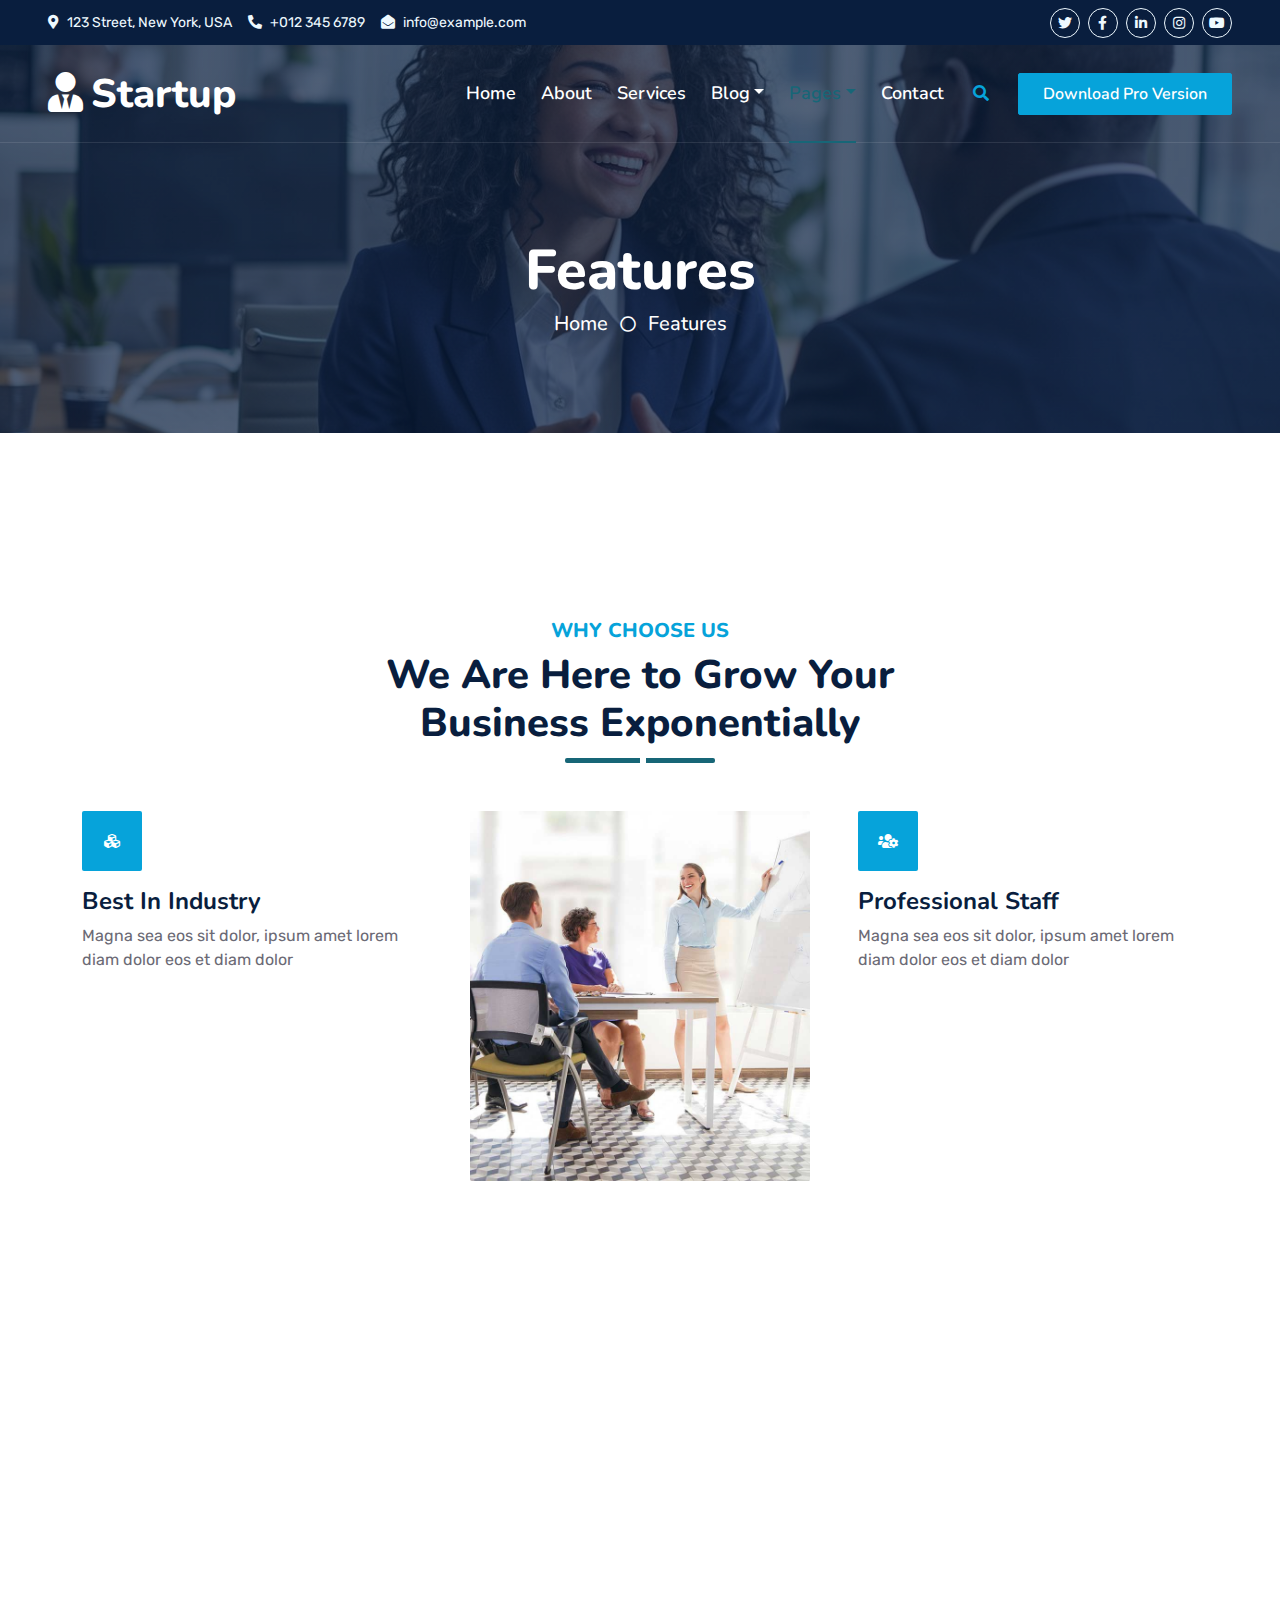
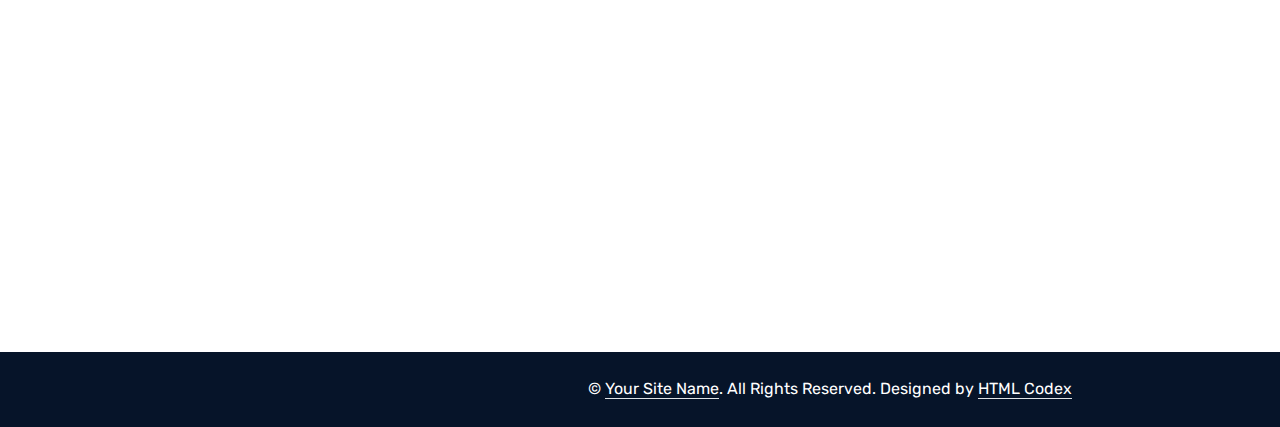
<file: feature.html>
<!DOCTYPE html>
<html lang="en">

<head>
    <meta charset="utf-8">
    <title>Startup - Startup Website Template</title>
    <meta content="width=device-width, initial-scale=1.0" name="viewport">
    <meta content="Free HTML Templates" name="keywords">
    <meta content="Free HTML Templates" name="description">

    <!-- Favicon -->
    <link href="img/favicon.ico" rel="icon">

    <!-- Google Web Fonts -->
    <link rel="preconnect" href="https://fonts.googleapis.com">
    <link rel="preconnect" href="https://fonts.gstatic.com" crossorigin>
    <link href="https://fonts.googleapis.com/css2?family=Nunito:wght@400;600;700;800&family=Rubik:wght@400;500;600;700&display=swap" rel="stylesheet">

    <!-- Icon Font Stylesheet -->
    <link href="https://cdnjs.cloudflare.com/ajax/libs/font-awesome/5.10.0/css/all.min.css" rel="stylesheet">
    <link href="https://cdn.jsdelivr.net/npm/bootstrap-icons@1.4.1/font/bootstrap-icons.css" rel="stylesheet">

    <!-- Libraries Stylesheet -->
    <link href="lib/owlcarousel/assets/owl.carousel.min.css" rel="stylesheet">
    <link href="lib/animate/animate.min.css" rel="stylesheet">

    <!-- Customized Bootstrap Stylesheet -->
    <link href="css/bootstrap.min.css" rel="stylesheet">

    <!-- Template Stylesheet -->
    <link href="css/style.css" rel="stylesheet">
</head>

<body>
    <!-- Spinner Start -->
    <div id="spinner" class="show bg-white position-fixed translate-middle w-100 vh-100 top-50 start-50 d-flex align-items-center justify-content-center">
        <div class="spinner"></div>
    </div>
    <!-- Spinner End -->


    <!-- Topbar Start -->
    <div class="container-fluid bg-dark px-5 d-none d-lg-block">
        <div class="row gx-0">
            <div class="col-lg-8 text-center text-lg-start mb-2 mb-lg-0">
                <div class="d-inline-flex align-items-center" style="height: 45px;">
                    <small class="me-3 text-light"><i class="fa fa-map-marker-alt me-2"></i>123 Street, New York, USA</small>
                    <small class="me-3 text-light"><i class="fa fa-phone-alt me-2"></i>+012 345 6789</small>
                    <small class="text-light"><i class="fa fa-envelope-open me-2"></i>info@example.com</small>
                </div>
            </div>
            <div class="col-lg-4 text-center text-lg-end">
                <div class="d-inline-flex align-items-center" style="height: 45px;">
                    <a class="btn btn-sm btn-outline-light btn-sm-square rounded-circle me-2" href=""><i class="fab fa-twitter fw-normal"></i></a>
                    <a class="btn btn-sm btn-outline-light btn-sm-square rounded-circle me-2" href=""><i class="fab fa-facebook-f fw-normal"></i></a>
                    <a class="btn btn-sm btn-outline-light btn-sm-square rounded-circle me-2" href=""><i class="fab fa-linkedin-in fw-normal"></i></a>
                    <a class="btn btn-sm btn-outline-light btn-sm-square rounded-circle me-2" href=""><i class="fab fa-instagram fw-normal"></i></a>
                    <a class="btn btn-sm btn-outline-light btn-sm-square rounded-circle" href=""><i class="fab fa-youtube fw-normal"></i></a>
                </div>
            </div>
        </div>
    </div>
    <!-- Topbar End -->


    <!-- Navbar Start -->
    <div class="container-fluid position-relative p-0">
        <nav class="navbar navbar-expand-lg navbar-dark px-5 py-3 py-lg-0">
            <a href="index.html" class="navbar-brand p-0">
                <h1 class="m-0"><i class="fa fa-user-tie me-2"></i>Startup</h1>
            </a>
            <button class="navbar-toggler" type="button" data-bs-toggle="collapse" data-bs-target="#navbarCollapse">
                <span class="fa fa-bars"></span>
            </button>
            <div class="collapse navbar-collapse" id="navbarCollapse">
                <div class="navbar-nav ms-auto py-0">
                    <a href="index.html" class="nav-item nav-link">Home</a>
                    <a href="about.html" class="nav-item nav-link">About</a>
                    <a href="service.html" class="nav-item nav-link">Services</a>
                    <div class="nav-item dropdown">
                        <a href="#" class="nav-link dropdown-toggle" data-bs-toggle="dropdown">Blog</a>
                        <div class="dropdown-menu m-0">
                            <a href="blog.html" class="dropdown-item">Blog Grid</a>
                            <a href="detail.html" class="dropdown-item">Blog Detail</a>
                        </div>
                    </div>
                    <div class="nav-item dropdown">
                        <a href="#" class="nav-link dropdown-toggle active" data-bs-toggle="dropdown">Pages</a>
                        <div class="dropdown-menu m-0">
                            <a href="price.html" class="dropdown-item">Pricing Plan</a>
                            <a href="feature.html" class="dropdown-item active">Our features</a>
                            <a href="team.html" class="dropdown-item">Team Members</a>
                            <a href="testimonial.html" class="dropdown-item">Testimonial</a>
                            <a href="quote.html" class="dropdown-item">Free Quote</a>
                        </div>
                    </div>
                    <a href="contact.html" class="nav-item nav-link">Contact</a>
                </div>
                <butaton type="button" class="btn text-primary ms-3" data-bs-toggle="modal" data-bs-target="#searchModal"><i class="fa fa-search"></i></butaton>
                <a href="https://htmlcodex.com/startup-company-website-template" class="btn btn-primary py-2 px-4 ms-3">Download Pro Version</a>
            </div>
        </nav>

        <div class="container-fluid bg-primary py-5 bg-header" style="margin-bottom: 90px;">
            <div class="row py-5">
                <div class="col-12 pt-lg-5 mt-lg-5 text-center">
                    <h1 class="display-4 text-white animated zoomIn">Features</h1>
                    <a href="" class="h5 text-white">Home</a>
                    <i class="far fa-circle text-white px-2"></i>
                    <a href="" class="h5 text-white">Features</a>
                </div>
            </div>
        </div>
    </div>
    <!-- Navbar End -->


    <!-- Full Screen Search Start -->
    <div class="modal fade" id="searchModal" tabindex="-1">
        <div class="modal-dialog modal-fullscreen">
            <div class="modal-content" style="background: rgba(9, 30, 62, .7);">
                <div class="modal-header border-0">
                    <button type="button" class="btn bg-white btn-close" data-bs-dismiss="modal" aria-label="Close"></button>
                </div>
                <div class="modal-body d-flex align-items-center justify-content-center">
                    <div class="input-group" style="max-width: 600px;">
                        <input type="text" class="form-control bg-transparent border-primary p-3" placeholder="Type search keyword">
                        <button class="btn btn-primary px-4"><i class="bi bi-search"></i></button>
                    </div>
                </div>
            </div>
        </div>
    </div>
    <!-- Full Screen Search End -->


    <!-- Features Start -->
    <div class="container-fluid py-5 wow fadeInUp" data-wow-delay="0.1s">
        <div class="container py-5">
            <div class="section-title text-center position-relative pb-3 mb-5 mx-auto" style="max-width: 600px;">
                <h5 class="fw-bold text-primary text-uppercase">Why Choose Us</h5>
                <h1 class="mb-0">We Are Here to Grow Your Business Exponentially</h1>
            </div>
            <div class="row g-5">
                <div class="col-lg-4">
                    <div class="row g-5">
                        <div class="col-12 wow zoomIn" data-wow-delay="0.2s">
                            <div class="bg-primary rounded d-flex align-items-center justify-content-center mb-3" style="width: 60px; height: 60px;">
                                <i class="fa fa-cubes text-white"></i>
                            </div>
                            <h4>Best In Industry</h4>
                            <p class="mb-0">Magna sea eos sit dolor, ipsum amet lorem diam dolor eos et diam dolor</p>
                        </div>
                        <div class="col-12 wow zoomIn" data-wow-delay="0.6s">
                            <div class="bg-primary rounded d-flex align-items-center justify-content-center mb-3" style="width: 60px; height: 60px;">
                                <i class="fa fa-award text-white"></i>
                            </div>
                            <h4>Award Winning</h4>
                            <p class="mb-0">Magna sea eos sit dolor, ipsum amet lorem diam dolor eos et diam dolor</p>
                        </div>
                    </div>
                </div>
                <div class="col-lg-4  wow zoomIn" data-wow-delay="0.9s" style="min-height: 350px;">
                    <div class="position-relative h-100">
                        <img class="position-absolute w-100 h-100 rounded wow zoomIn" data-wow-delay="0.1s" src="img/feature.jpg" style="object-fit: cover;">
                    </div>
                </div>
                <div class="col-lg-4">
                    <div class="row g-5">
                        <div class="col-12 wow zoomIn" data-wow-delay="0.4s">
                            <div class="bg-primary rounded d-flex align-items-center justify-content-center mb-3" style="width: 60px; height: 60px;">
                                <i class="fa fa-users-cog text-white"></i>
                            </div>
                            <h4>Professional Staff</h4>
                            <p class="mb-0">Magna sea eos sit dolor, ipsum amet lorem diam dolor eos et diam dolor</p>
                        </div>
                        <div class="col-12 wow zoomIn" data-wow-delay="0.8s">
                            <div class="bg-primary rounded d-flex align-items-center justify-content-center mb-3" style="width: 60px; height: 60px;">
                                <i class="fa fa-phone-alt text-white"></i>
                            </div>
                            <h4>24/7 Support</h4>
                            <p class="mb-0">Magna sea eos sit dolor, ipsum amet lorem diam dolor eos et diam dolor</p>
                        </div>
                    </div>
                </div>
            </div>
        </div>
    </div>
    <!-- Features Start -->


    <!-- Vendor Start -->
    <div class="container-fluid py-5 wow fadeInUp" data-wow-delay="0.1s">
        <div class="container py-5 mb-5">
            <div class="bg-white">
                <div class="owl-carousel vendor-carousel">
                    <img src="img/vendor-1.jpg" alt="">
                    <img src="img/vendor-2.jpg" alt="">
                    <img src="img/vendor-3.jpg" alt="">
                    <img src="img/vendor-4.jpg" alt="">
                    <img src="img/vendor-5.jpg" alt="">
                    <img src="img/vendor-6.jpg" alt="">
                    <img src="img/vendor-7.jpg" alt="">
                    <img src="img/vendor-8.jpg" alt="">
                    <img src="img/vendor-9.jpg" alt="">
                </div>
            </div>
        </div>
    </div>
    <!-- Vendor End -->
    

    <!-- Footer Start -->
    <div class="container-fluid bg-dark text-light mt-5 wow fadeInUp" data-wow-delay="0.1s">
        <div class="container">
            <div class="row gx-5">
                <div class="col-lg-4 col-md-6 footer-about">
                    <div class="d-flex flex-column align-items-center justify-content-center text-center h-100 bg-primary p-4">
                        <a href="index.html" class="navbar-brand">
                            <h1 class="m-0 text-white"><i class="fa fa-user-tie me-2"></i>Startup</h1>
                        </a>
                        <p class="mt-3 mb-4">Lorem diam sit erat dolor elitr et, diam lorem justo amet clita stet eos sit. Elitr dolor duo lorem, elitr clita ipsum sea. Diam amet erat lorem stet eos. Diam amet et kasd eos duo.</p>
                        <form action="">
                            <div class="input-group">
                                <input type="text" class="form-control border-white p-3" placeholder="Your Email">
                                <button class="btn btn-dark">Sign Up</button>
                            </div>
                        </form>
                    </div>
                </div>
                <div class="col-lg-8 col-md-6">
                    <div class="row gx-5">
                        <div class="col-lg-4 col-md-12 pt-5 mb-5">
                            <div class="section-title section-title-sm position-relative pb-3 mb-4">
                                <h3 class="text-light mb-0">Get In Touch</h3>
                            </div>
                            <div class="d-flex mb-2">
                                <i class="bi bi-geo-alt text-primary me-2"></i>
                                <p class="mb-0">123 Street, New York, USA</p>
                            </div>
                            <div class="d-flex mb-2">
                                <i class="bi bi-envelope-open text-primary me-2"></i>
                                <p class="mb-0">info@example.com</p>
                            </div>
                            <div class="d-flex mb-2">
                                <i class="bi bi-telephone text-primary me-2"></i>
                                <p class="mb-0">+012 345 67890</p>
                            </div>
                            <div class="d-flex mt-4">
                                <a class="btn btn-primary btn-square me-2" href="#"><i class="fab fa-twitter fw-normal"></i></a>
                                <a class="btn btn-primary btn-square me-2" href="#"><i class="fab fa-facebook-f fw-normal"></i></a>
                                <a class="btn btn-primary btn-square me-2" href="#"><i class="fab fa-linkedin-in fw-normal"></i></a>
                                <a class="btn btn-primary btn-square" href="#"><i class="fab fa-instagram fw-normal"></i></a>
                            </div>
                        </div>
                        <div class="col-lg-4 col-md-12 pt-0 pt-lg-5 mb-5">
                            <div class="section-title section-title-sm position-relative pb-3 mb-4">
                                <h3 class="text-light mb-0">Quick Links</h3>
                            </div>
                            <div class="link-animated d-flex flex-column justify-content-start">
                                <a class="text-light mb-2" href="#"><i class="bi bi-arrow-right text-primary me-2"></i>Home</a>
                                <a class="text-light mb-2" href="#"><i class="bi bi-arrow-right text-primary me-2"></i>About Us</a>
                                <a class="text-light mb-2" href="#"><i class="bi bi-arrow-right text-primary me-2"></i>Our Services</a>
                                <a class="text-light mb-2" href="#"><i class="bi bi-arrow-right text-primary me-2"></i>Meet The Team</a>
                                <a class="text-light mb-2" href="#"><i class="bi bi-arrow-right text-primary me-2"></i>Latest Blog</a>
                                <a class="text-light" href="#"><i class="bi bi-arrow-right text-primary me-2"></i>Contact Us</a>
                            </div>
                        </div>
                        <div class="col-lg-4 col-md-12 pt-0 pt-lg-5 mb-5">
                            <div class="section-title section-title-sm position-relative pb-3 mb-4">
                                <h3 class="text-light mb-0">Popular Links</h3>
                            </div>
                            <div class="link-animated d-flex flex-column justify-content-start">
                                <a class="text-light mb-2" href="#"><i class="bi bi-arrow-right text-primary me-2"></i>Home</a>
                                <a class="text-light mb-2" href="#"><i class="bi bi-arrow-right text-primary me-2"></i>About Us</a>
                                <a class="text-light mb-2" href="#"><i class="bi bi-arrow-right text-primary me-2"></i>Our Services</a>
                                <a class="text-light mb-2" href="#"><i class="bi bi-arrow-right text-primary me-2"></i>Meet The Team</a>
                                <a class="text-light mb-2" href="#"><i class="bi bi-arrow-right text-primary me-2"></i>Latest Blog</a>
                                <a class="text-light" href="#"><i class="bi bi-arrow-right text-primary me-2"></i>Contact Us</a>
                            </div>
                        </div>
                    </div>
                </div>
            </div>
        </div>
    </div>
    <div class="container-fluid text-white" style="background: #061429;">
        <div class="container text-center">
            <div class="row justify-content-end">
                <div class="col-lg-8 col-md-6">
                    <div class="d-flex align-items-center justify-content-center" style="height: 75px;">
                        <p class="mb-0">&copy; <a class="text-white border-bottom" href="#">Your Site Name</a>. All Rights Reserved. 
						
						<!--/*** This template is free as long as you keep the footer author’s credit link/attribution link/backlink. If you'd like to use the template without the footer author’s credit link/attribution link/backlink, you can purchase the Credit Removal License from "https://htmlcodex.com/credit-removal". Thank you for your support. ***/-->
						Designed by <a class="text-white border-bottom" href="https://htmlcodex.com">HTML Codex</a></p>
                    </div>
                </div>
            </div>
        </div>
    </div>
    <!-- Footer End -->


    <!-- Back to Top -->
    <a href="#" class="btn btn-lg btn-primary btn-lg-square rounded back-to-top"><i class="bi bi-arrow-up"></i></a>


    <!-- JavaScript Libraries -->
    <script src="https://code.jquery.com/jquery-3.4.1.min.js"></script>
    <script src="https://cdn.jsdelivr.net/npm/bootstrap@5.0.0/dist/js/bootstrap.bundle.min.js"></script>
    <script src="lib/wow/wow.min.js"></script>
    <script src="lib/easing/easing.min.js"></script>
    <script src="lib/waypoints/waypoints.min.js"></script>
    <script src="lib/counterup/counterup.min.js"></script>
    <script src="lib/owlcarousel/owl.carousel.min.js"></script>

    <!-- Template Javascript -->
    <script src="js/main.js"></script>
</body>

</html>
</file>
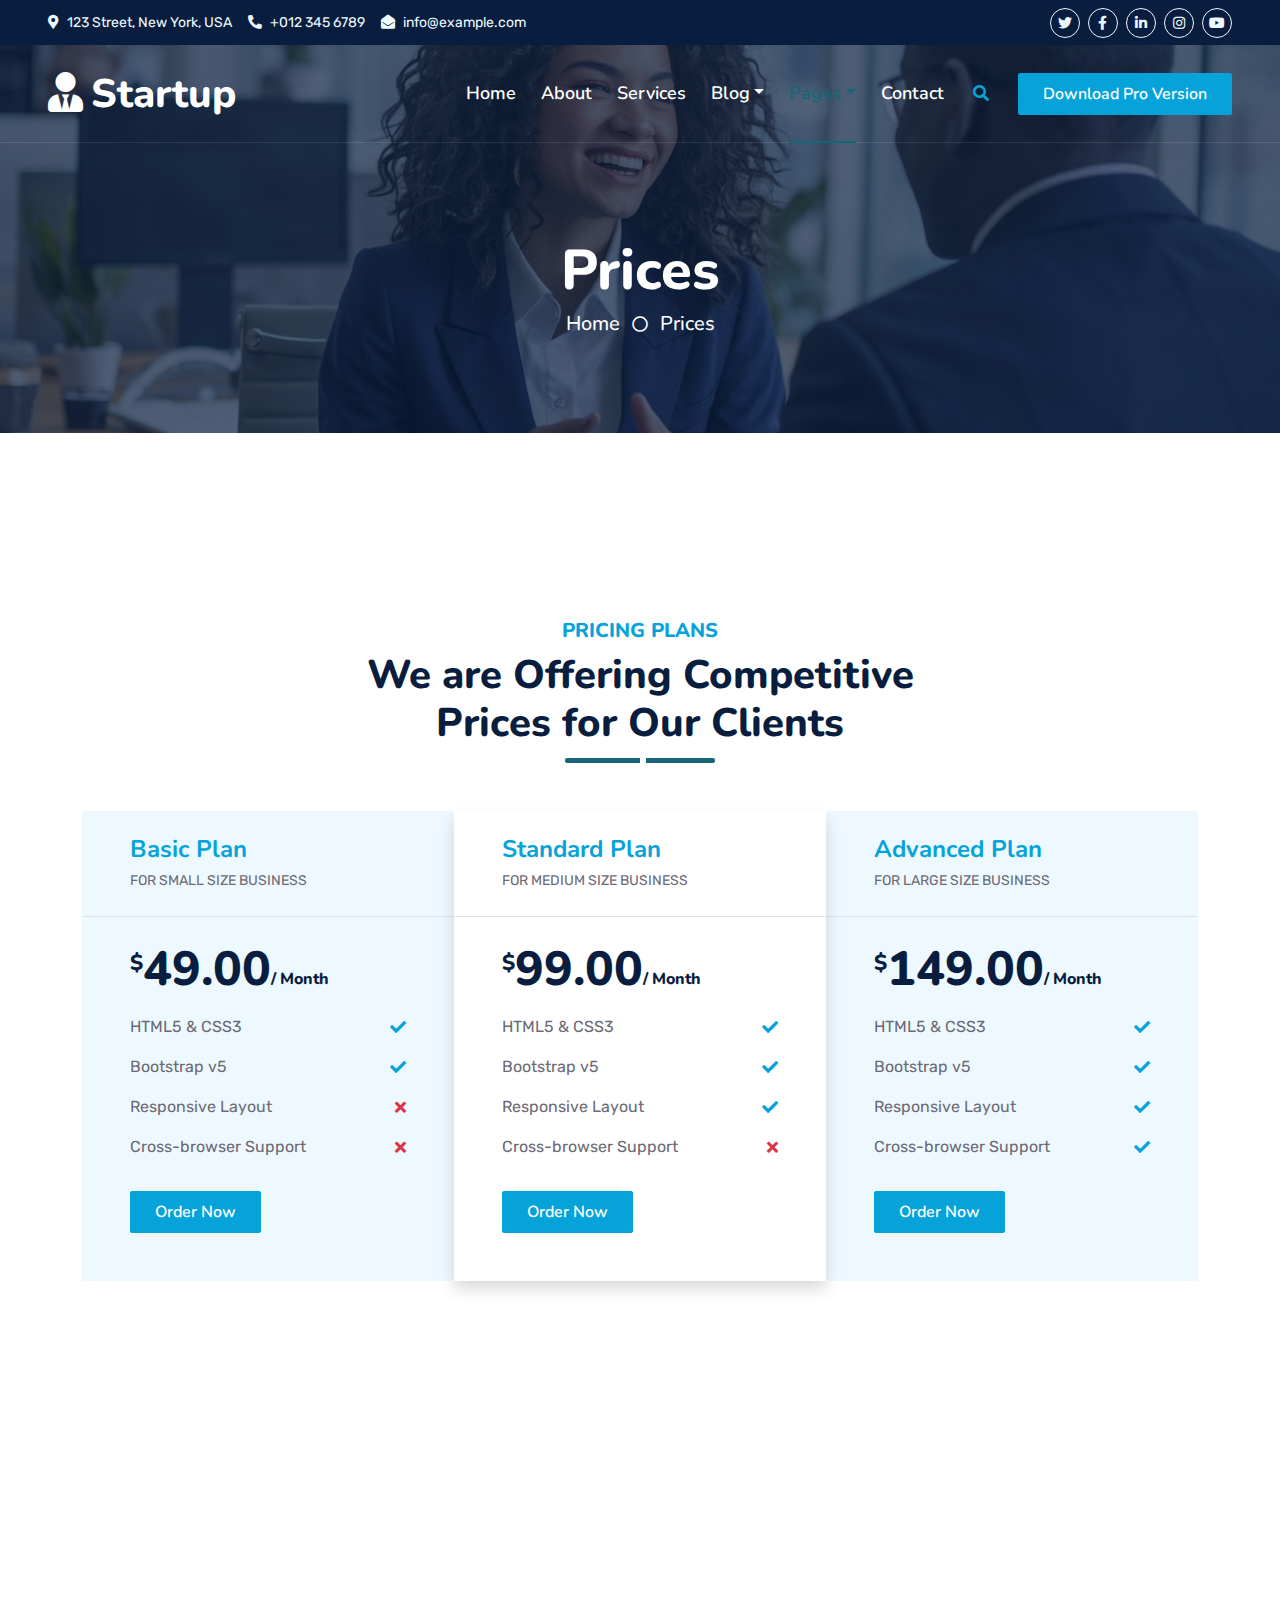
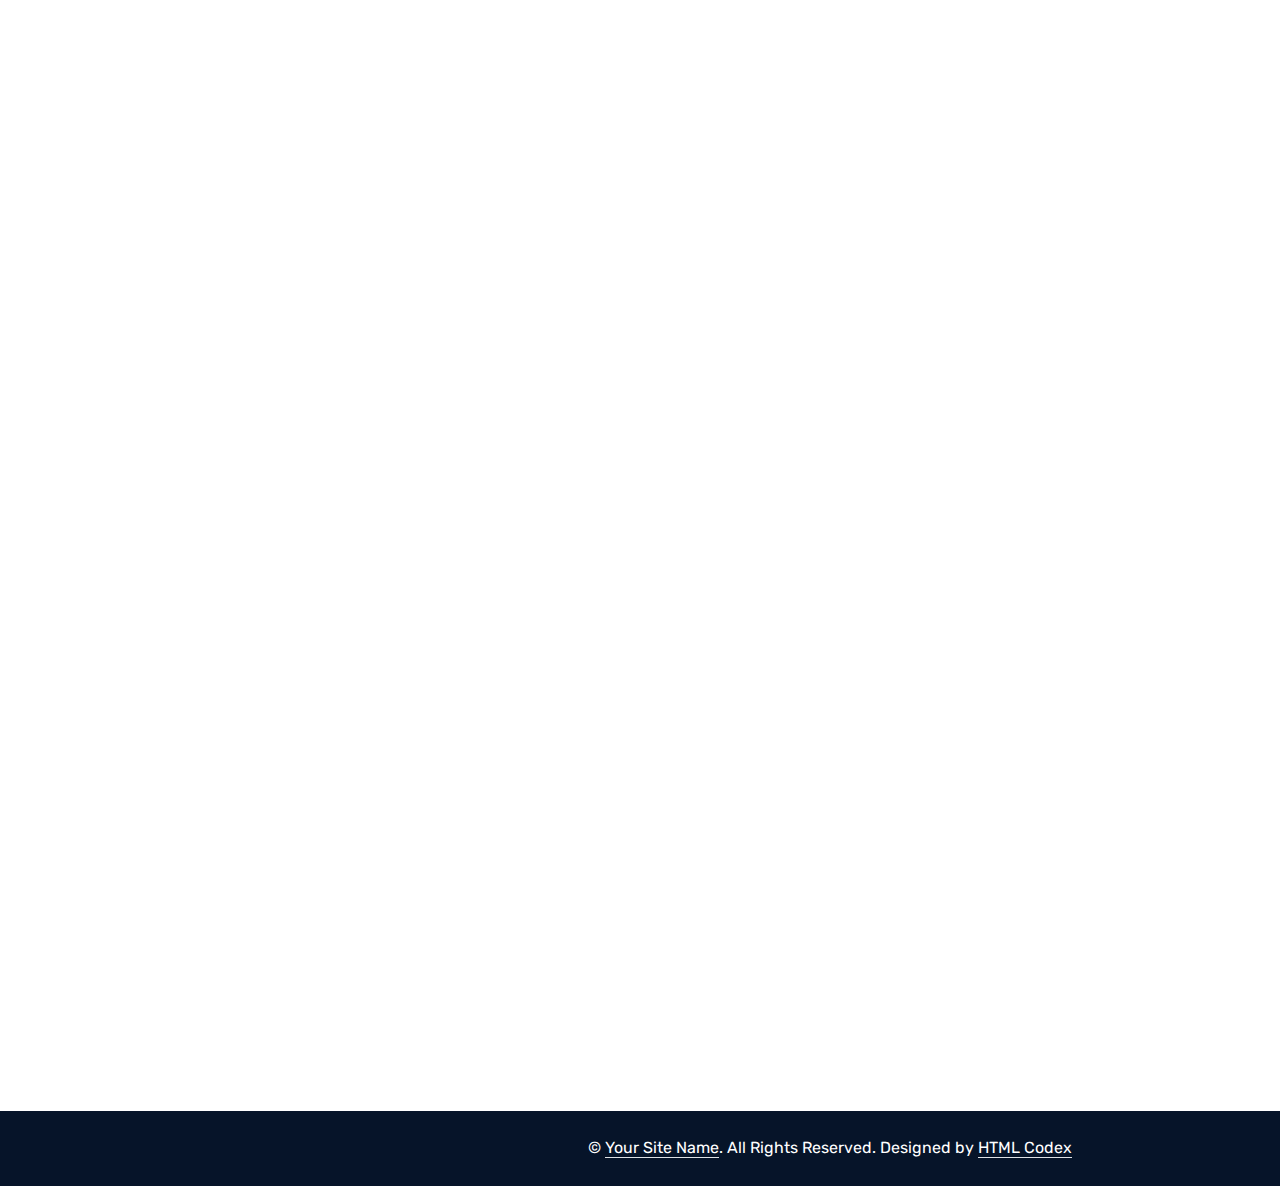
<file: price.html>
<!DOCTYPE html>
<html lang="en">

<head>
    <meta charset="utf-8">
    <title>Startup - Startup Website Template</title>
    <meta content="width=device-width, initial-scale=1.0" name="viewport">
    <meta content="Free HTML Templates" name="keywords">
    <meta content="Free HTML Templates" name="description">

    <!-- Favicon -->
    <link href="img/favicon.ico" rel="icon">

    <!-- Google Web Fonts -->
    <link rel="preconnect" href="https://fonts.googleapis.com">
    <link rel="preconnect" href="https://fonts.gstatic.com" crossorigin>
    <link href="https://fonts.googleapis.com/css2?family=Nunito:wght@400;600;700;800&family=Rubik:wght@400;500;600;700&display=swap" rel="stylesheet">

    <!-- Icon Font Stylesheet -->
    <link href="https://cdnjs.cloudflare.com/ajax/libs/font-awesome/5.10.0/css/all.min.css" rel="stylesheet">
    <link href="https://cdn.jsdelivr.net/npm/bootstrap-icons@1.4.1/font/bootstrap-icons.css" rel="stylesheet">

    <!-- Libraries Stylesheet -->
    <link href="lib/owlcarousel/assets/owl.carousel.min.css" rel="stylesheet">
    <link href="lib/animate/animate.min.css" rel="stylesheet">

    <!-- Customized Bootstrap Stylesheet -->
    <link href="css/bootstrap.min.css" rel="stylesheet">

    <!-- Template Stylesheet -->
    <link href="css/style.css" rel="stylesheet">
</head>

<body>
    <!-- Spinner Start -->
    <div id="spinner" class="show bg-white position-fixed translate-middle w-100 vh-100 top-50 start-50 d-flex align-items-center justify-content-center">
        <div class="spinner"></div>
    </div>
    <!-- Spinner End -->


    <!-- Topbar Start -->
    <div class="container-fluid bg-dark px-5 d-none d-lg-block">
        <div class="row gx-0">
            <div class="col-lg-8 text-center text-lg-start mb-2 mb-lg-0">
                <div class="d-inline-flex align-items-center" style="height: 45px;">
                    <small class="me-3 text-light"><i class="fa fa-map-marker-alt me-2"></i>123 Street, New York, USA</small>
                    <small class="me-3 text-light"><i class="fa fa-phone-alt me-2"></i>+012 345 6789</small>
                    <small class="text-light"><i class="fa fa-envelope-open me-2"></i>info@example.com</small>
                </div>
            </div>
            <div class="col-lg-4 text-center text-lg-end">
                <div class="d-inline-flex align-items-center" style="height: 45px;">
                    <a class="btn btn-sm btn-outline-light btn-sm-square rounded-circle me-2" href=""><i class="fab fa-twitter fw-normal"></i></a>
                    <a class="btn btn-sm btn-outline-light btn-sm-square rounded-circle me-2" href=""><i class="fab fa-facebook-f fw-normal"></i></a>
                    <a class="btn btn-sm btn-outline-light btn-sm-square rounded-circle me-2" href=""><i class="fab fa-linkedin-in fw-normal"></i></a>
                    <a class="btn btn-sm btn-outline-light btn-sm-square rounded-circle me-2" href=""><i class="fab fa-instagram fw-normal"></i></a>
                    <a class="btn btn-sm btn-outline-light btn-sm-square rounded-circle" href=""><i class="fab fa-youtube fw-normal"></i></a>
                </div>
            </div>
        </div>
    </div>
    <!-- Topbar End -->


    <!-- Navbar Start -->
    <div class="container-fluid position-relative p-0">
        <nav class="navbar navbar-expand-lg navbar-dark px-5 py-3 py-lg-0">
            <a href="index.html" class="navbar-brand p-0">
                <h1 class="m-0"><i class="fa fa-user-tie me-2"></i>Startup</h1>
            </a>
            <button class="navbar-toggler" type="button" data-bs-toggle="collapse" data-bs-target="#navbarCollapse">
                <span class="fa fa-bars"></span>
            </button>
            <div class="collapse navbar-collapse" id="navbarCollapse">
                <div class="navbar-nav ms-auto py-0">
                    <a href="index.html" class="nav-item nav-link">Home</a>
                    <a href="about.html" class="nav-item nav-link">About</a>
                    <a href="service.html" class="nav-item nav-link">Services</a>
                    <div class="nav-item dropdown">
                        <a href="#" class="nav-link dropdown-toggle" data-bs-toggle="dropdown">Blog</a>
                        <div class="dropdown-menu m-0">
                            <a href="blog.html" class="dropdown-item">Blog Grid</a>
                            <a href="detail.html" class="dropdown-item">Blog Detail</a>
                        </div>
                    </div>
                    <div class="nav-item dropdown">
                        <a href="#" class="nav-link dropdown-toggle active" data-bs-toggle="dropdown">Pages</a>
                        <div class="dropdown-menu m-0">
                            <a href="price.html" class="dropdown-item active">Pricing Plan</a>
                            <a href="feature.html" class="dropdown-item">Our features</a>
                            <a href="team.html" class="dropdown-item">Team Members</a>
                            <a href="testimonial.html" class="dropdown-item">Testimonial</a>
                            <a href="quote.html" class="dropdown-item">Free Quote</a>
                        </div>
                    </div>
                    <a href="contact.html" class="nav-item nav-link">Contact</a>
                </div>
                <butaton type="button" class="btn text-primary ms-3" data-bs-toggle="modal" data-bs-target="#searchModal"><i class="fa fa-search"></i></butaton>
                <a href="https://htmlcodex.com/startup-company-website-template" class="btn btn-primary py-2 px-4 ms-3">Download Pro Version</a>
            </div>
        </nav>

        <div class="container-fluid bg-primary py-5 bg-header" style="margin-bottom: 90px;">
            <div class="row py-5">
                <div class="col-12 pt-lg-5 mt-lg-5 text-center">
                    <h1 class="display-4 text-white animated zoomIn">Prices</h1>
                    <a href="" class="h5 text-white">Home</a>
                    <i class="far fa-circle text-white px-2"></i>
                    <a href="" class="h5 text-white">Prices</a>
                </div>
            </div>
        </div>
    </div>
    <!-- Navbar End -->


    <!-- Full Screen Search Start -->
    <div class="modal fade" id="searchModal" tabindex="-1">
        <div class="modal-dialog modal-fullscreen">
            <div class="modal-content" style="background: rgba(9, 30, 62, .7);">
                <div class="modal-header border-0">
                    <button type="button" class="btn bg-white btn-close" data-bs-dismiss="modal" aria-label="Close"></button>
                </div>
                <div class="modal-body d-flex align-items-center justify-content-center">
                    <div class="input-group" style="max-width: 600px;">
                        <input type="text" class="form-control bg-transparent border-primary p-3" placeholder="Type search keyword">
                        <button class="btn btn-primary px-4"><i class="bi bi-search"></i></button>
                    </div>
                </div>
            </div>
        </div>
    </div>
    <!-- Full Screen Search End -->


    <!-- Pricing Plan Start -->
    <div class="container-fluid py-5 wow fadeInUp" data-wow-delay="0.1s">
        <div class="container py-5">
            <div class="section-title text-center position-relative pb-3 mb-5 mx-auto" style="max-width: 600px;">
                <h5 class="fw-bold text-primary text-uppercase">Pricing Plans</h5>
                <h1 class="mb-0">We are Offering Competitive Prices for Our Clients</h1>
            </div>
            <div class="row g-0">
                <div class="col-lg-4 wow slideInUp" data-wow-delay="0.6s">
                    <div class="bg-light rounded">
                        <div class="border-bottom py-4 px-5 mb-4">
                            <h4 class="text-primary mb-1">Basic Plan</h4>
                            <small class="text-uppercase">For Small Size Business</small>
                        </div>
                        <div class="p-5 pt-0">
                            <h1 class="display-5 mb-3">
                                <small class="align-top" style="font-size: 22px; line-height: 45px;">$</small>49.00<small
                                    class="align-bottom" style="font-size: 16px; line-height: 40px;">/ Month</small>
                            </h1>
                            <div class="d-flex justify-content-between mb-3"><span>HTML5 & CSS3</span><i class="fa fa-check text-primary pt-1"></i></div>
                            <div class="d-flex justify-content-between mb-3"><span>Bootstrap v5</span><i class="fa fa-check text-primary pt-1"></i></div>
                            <div class="d-flex justify-content-between mb-3"><span>Responsive Layout</span><i class="fa fa-times text-danger pt-1"></i></div>
                            <div class="d-flex justify-content-between mb-2"><span>Cross-browser Support</span><i class="fa fa-times text-danger pt-1"></i></div>
                            <a href="" class="btn btn-primary py-2 px-4 mt-4">Order Now</a>
                        </div>
                    </div>
                </div>
                <div class="col-lg-4 wow slideInUp" data-wow-delay="0.3s">
                    <div class="bg-white rounded shadow position-relative" style="z-index: 1;">
                        <div class="border-bottom py-4 px-5 mb-4">
                            <h4 class="text-primary mb-1">Standard Plan</h4>
                            <small class="text-uppercase">For Medium Size Business</small>
                        </div>
                        <div class="p-5 pt-0">
                            <h1 class="display-5 mb-3">
                                <small class="align-top" style="font-size: 22px; line-height: 45px;">$</small>99.00<small
                                    class="align-bottom" style="font-size: 16px; line-height: 40px;">/ Month</small>
                            </h1>
                            <div class="d-flex justify-content-between mb-3"><span>HTML5 & CSS3</span><i class="fa fa-check text-primary pt-1"></i></div>
                            <div class="d-flex justify-content-between mb-3"><span>Bootstrap v5</span><i class="fa fa-check text-primary pt-1"></i></div>
                            <div class="d-flex justify-content-between mb-3"><span>Responsive Layout</span><i class="fa fa-check text-primary pt-1"></i></div>
                            <div class="d-flex justify-content-between mb-2"><span>Cross-browser Support</span><i class="fa fa-times text-danger pt-1"></i></div>
                            <a href="" class="btn btn-primary py-2 px-4 mt-4">Order Now</a>
                        </div>
                    </div>
                </div>
                <div class="col-lg-4 wow slideInUp" data-wow-delay="0.9s">
                    <div class="bg-light rounded">
                        <div class="border-bottom py-4 px-5 mb-4">
                            <h4 class="text-primary mb-1">Advanced Plan</h4>
                            <small class="text-uppercase">For Large Size Business</small>
                        </div>
                        <div class="p-5 pt-0">
                            <h1 class="display-5 mb-3">
                                <small class="align-top" style="font-size: 22px; line-height: 45px;">$</small>149.00<small
                                    class="align-bottom" style="font-size: 16px; line-height: 40px;">/ Month</small>
                            </h1>
                            <div class="d-flex justify-content-between mb-3"><span>HTML5 & CSS3</span><i class="fa fa-check text-primary pt-1"></i></div>
                            <div class="d-flex justify-content-between mb-3"><span>Bootstrap v5</span><i class="fa fa-check text-primary pt-1"></i></div>
                            <div class="d-flex justify-content-between mb-3"><span>Responsive Layout</span><i class="fa fa-check text-primary pt-1"></i></div>
                            <div class="d-flex justify-content-between mb-2"><span>Cross-browser Support</span><i class="fa fa-check text-primary pt-1"></i></div>
                            <a href="" class="btn btn-primary py-2 px-4 mt-4">Order Now</a>
                        </div>
                    </div>
                </div>
            </div>
        </div>
    </div>
    <!-- Pricing Plan End -->


    <!-- Quote Start -->
    <div class="container-fluid py-5 wow fadeInUp" data-wow-delay="0.1s">
        <div class="container py-5">
            <div class="row g-5">
                <div class="col-lg-7">
                    <div class="section-title position-relative pb-3 mb-5">
                        <h5 class="fw-bold text-primary text-uppercase">Request A Quote</h5>
                        <h1 class="mb-0">Need A Free Quote? Please Feel Free to Contact Us</h1>
                    </div>
                    <div class="row gx-3">
                        <div class="col-sm-6 wow zoomIn" data-wow-delay="0.2s">
                            <h5 class="mb-4"><i class="fa fa-reply text-primary me-3"></i>Reply within 24 hours</h5>
                        </div>
                        <div class="col-sm-6 wow zoomIn" data-wow-delay="0.4s">
                            <h5 class="mb-4"><i class="fa fa-phone-alt text-primary me-3"></i>24 hrs telephone support</h5>
                        </div>
                    </div>
                    <p class="mb-4">Eirmod sed tempor lorem ut dolores. Aliquyam sit sadipscing kasd ipsum. Dolor ea et dolore et at sea ea at dolor, justo ipsum duo rebum sea invidunt voluptua. Eos vero eos vero ea et dolore eirmod et. Dolores diam duo invidunt lorem. Elitr ut dolores magna sit. Sea dolore sanctus sed et. Takimata takimata sanctus sed.</p>
                    <div class="d-flex align-items-center mt-2 wow zoomIn" data-wow-delay="0.6s">
                        <div class="bg-primary d-flex align-items-center justify-content-center rounded" style="width: 60px; height: 60px;">
                            <i class="fa fa-phone-alt text-white"></i>
                        </div>
                        <div class="ps-4">
                            <h5 class="mb-2">Call to ask any question</h5>
                            <h4 class="text-primary mb-0">+012 345 6789</h4>
                        </div>
                    </div>
                </div>
                <div class="col-lg-5">
                    <div class="bg-primary rounded h-100 d-flex align-items-center p-5 wow zoomIn" data-wow-delay="0.9s">
                        <form>
                            <div class="row g-3">
                                <div class="col-xl-12">
                                    <input type="text" class="form-control bg-light border-0" placeholder="Your Name" style="height: 55px;">
                                </div>
                                <div class="col-12">
                                    <input type="email" class="form-control bg-light border-0" placeholder="Your Email" style="height: 55px;">
                                </div>
                                <div class="col-12">
                                    <select class="form-select bg-light border-0" style="height: 55px;">
                                        <option selected>Select A Service</option>
                                        <option value="1">Service 1</option>
                                        <option value="2">Service 2</option>
                                        <option value="3">Service 3</option>
                                    </select>
                                </div>
                                <div class="col-12">
                                    <textarea class="form-control bg-light border-0" rows="3" placeholder="Message"></textarea>
                                </div>
                                <div class="col-12">
                                    <button class="btn btn-dark w-100 py-3" type="submit">Request A Quote</button>
                                </div>
                            </div>
                        </form>
                    </div>
                </div>
            </div>
        </div>
    </div>
    <!-- Quote End -->


    <!-- Vendor Start -->
    <div class="container-fluid py-5 wow fadeInUp" data-wow-delay="0.1s">
        <div class="container py-5 mb-5">
            <div class="bg-white">
                <div class="owl-carousel vendor-carousel">
                    <img src="img/vendor-1.jpg" alt="">
                    <img src="img/vendor-2.jpg" alt="">
                    <img src="img/vendor-3.jpg" alt="">
                    <img src="img/vendor-4.jpg" alt="">
                    <img src="img/vendor-5.jpg" alt="">
                    <img src="img/vendor-6.jpg" alt="">
                    <img src="img/vendor-7.jpg" alt="">
                    <img src="img/vendor-8.jpg" alt="">
                    <img src="img/vendor-9.jpg" alt="">
                </div>
            </div>
        </div>
    </div>
    <!-- Vendor End -->
    

    <!-- Footer Start -->
    <div class="container-fluid bg-dark text-light mt-5 wow fadeInUp" data-wow-delay="0.1s">
        <div class="container">
            <div class="row gx-5">
                <div class="col-lg-4 col-md-6 footer-about">
                    <div class="d-flex flex-column align-items-center justify-content-center text-center h-100 bg-primary p-4">
                        <a href="index.html" class="navbar-brand">
                            <h1 class="m-0 text-white"><i class="fa fa-user-tie me-2"></i>Startup</h1>
                        </a>
                        <p class="mt-3 mb-4">Lorem diam sit erat dolor elitr et, diam lorem justo amet clita stet eos sit. Elitr dolor duo lorem, elitr clita ipsum sea. Diam amet erat lorem stet eos. Diam amet et kasd eos duo.</p>
                        <form action="">
                            <div class="input-group">
                                <input type="text" class="form-control border-white p-3" placeholder="Your Email">
                                <button class="btn btn-dark">Sign Up</button>
                            </div>
                        </form>
                    </div>
                </div>
                <div class="col-lg-8 col-md-6">
                    <div class="row gx-5">
                        <div class="col-lg-4 col-md-12 pt-5 mb-5">
                            <div class="section-title section-title-sm position-relative pb-3 mb-4">
                                <h3 class="text-light mb-0">Get In Touch</h3>
                            </div>
                            <div class="d-flex mb-2">
                                <i class="bi bi-geo-alt text-primary me-2"></i>
                                <p class="mb-0">123 Street, New York, USA</p>
                            </div>
                            <div class="d-flex mb-2">
                                <i class="bi bi-envelope-open text-primary me-2"></i>
                                <p class="mb-0">info@example.com</p>
                            </div>
                            <div class="d-flex mb-2">
                                <i class="bi bi-telephone text-primary me-2"></i>
                                <p class="mb-0">+012 345 67890</p>
                            </div>
                            <div class="d-flex mt-4">
                                <a class="btn btn-primary btn-square me-2" href="#"><i class="fab fa-twitter fw-normal"></i></a>
                                <a class="btn btn-primary btn-square me-2" href="#"><i class="fab fa-facebook-f fw-normal"></i></a>
                                <a class="btn btn-primary btn-square me-2" href="#"><i class="fab fa-linkedin-in fw-normal"></i></a>
                                <a class="btn btn-primary btn-square" href="#"><i class="fab fa-instagram fw-normal"></i></a>
                            </div>
                        </div>
                        <div class="col-lg-4 col-md-12 pt-0 pt-lg-5 mb-5">
                            <div class="section-title section-title-sm position-relative pb-3 mb-4">
                                <h3 class="text-light mb-0">Quick Links</h3>
                            </div>
                            <div class="link-animated d-flex flex-column justify-content-start">
                                <a class="text-light mb-2" href="#"><i class="bi bi-arrow-right text-primary me-2"></i>Home</a>
                                <a class="text-light mb-2" href="#"><i class="bi bi-arrow-right text-primary me-2"></i>About Us</a>
                                <a class="text-light mb-2" href="#"><i class="bi bi-arrow-right text-primary me-2"></i>Our Services</a>
                                <a class="text-light mb-2" href="#"><i class="bi bi-arrow-right text-primary me-2"></i>Meet The Team</a>
                                <a class="text-light mb-2" href="#"><i class="bi bi-arrow-right text-primary me-2"></i>Latest Blog</a>
                                <a class="text-light" href="#"><i class="bi bi-arrow-right text-primary me-2"></i>Contact Us</a>
                            </div>
                        </div>
                        <div class="col-lg-4 col-md-12 pt-0 pt-lg-5 mb-5">
                            <div class="section-title section-title-sm position-relative pb-3 mb-4">
                                <h3 class="text-light mb-0">Popular Links</h3>
                            </div>
                            <div class="link-animated d-flex flex-column justify-content-start">
                                <a class="text-light mb-2" href="#"><i class="bi bi-arrow-right text-primary me-2"></i>Home</a>
                                <a class="text-light mb-2" href="#"><i class="bi bi-arrow-right text-primary me-2"></i>About Us</a>
                                <a class="text-light mb-2" href="#"><i class="bi bi-arrow-right text-primary me-2"></i>Our Services</a>
                                <a class="text-light mb-2" href="#"><i class="bi bi-arrow-right text-primary me-2"></i>Meet The Team</a>
                                <a class="text-light mb-2" href="#"><i class="bi bi-arrow-right text-primary me-2"></i>Latest Blog</a>
                                <a class="text-light" href="#"><i class="bi bi-arrow-right text-primary me-2"></i>Contact Us</a>
                            </div>
                        </div>
                    </div>
                </div>
            </div>
        </div>
    </div>
    <div class="container-fluid text-white" style="background: #061429;">
        <div class="container text-center">
            <div class="row justify-content-end">
                <div class="col-lg-8 col-md-6">
                    <div class="d-flex align-items-center justify-content-center" style="height: 75px;">
                        <p class="mb-0">&copy; <a class="text-white border-bottom" href="#">Your Site Name</a>. All Rights Reserved. 
						
						<!--/*** This template is free as long as you keep the footer author’s credit link/attribution link/backlink. If you'd like to use the template without the footer author’s credit link/attribution link/backlink, you can purchase the Credit Removal License from "https://htmlcodex.com/credit-removal". Thank you for your support. ***/-->
						Designed by <a class="text-white border-bottom" href="https://htmlcodex.com">HTML Codex</a></p>
                    </div>
                </div>
            </div>
        </div>
    </div>
    <!-- Footer End -->


    <!-- Back to Top -->
    <a href="#" class="btn btn-lg btn-primary btn-lg-square rounded back-to-top"><i class="bi bi-arrow-up"></i></a>


    <!-- JavaScript Libraries -->
    <script src="https://code.jquery.com/jquery-3.4.1.min.js"></script>
    <script src="https://cdn.jsdelivr.net/npm/bootstrap@5.0.0/dist/js/bootstrap.bundle.min.js"></script>
    <script src="lib/wow/wow.min.js"></script>
    <script src="lib/easing/easing.min.js"></script>
    <script src="lib/waypoints/waypoints.min.js"></script>
    <script src="lib/counterup/counterup.min.js"></script>
    <script src="lib/owlcarousel/owl.carousel.min.js"></script>

    <!-- Template Javascript -->
    <script src="js/main.js"></script>
</body>

</html>
</file>
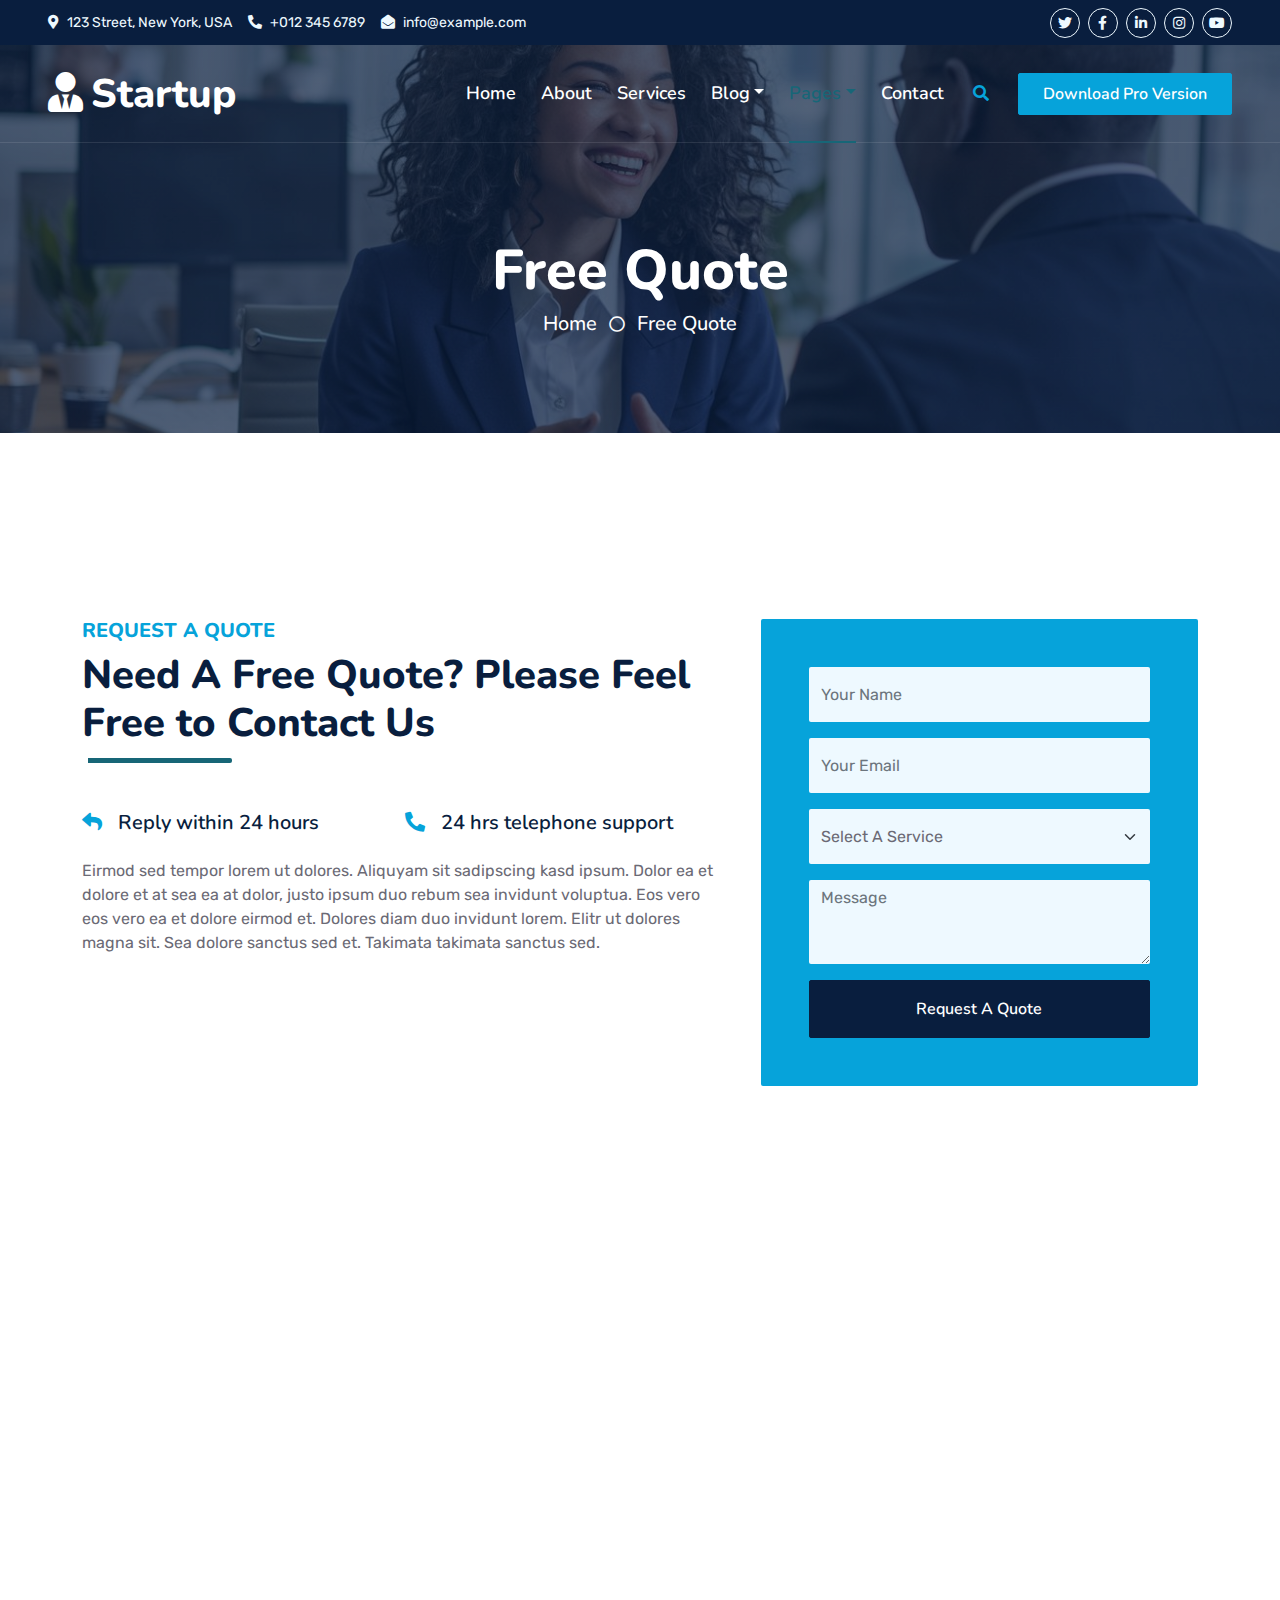
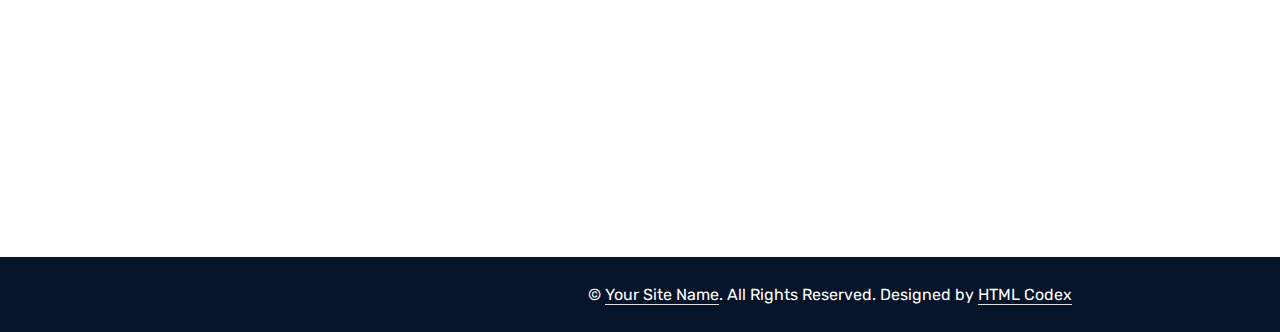
<file: quote.html>
<!DOCTYPE html>
<html lang="en">

<head>
    <meta charset="utf-8">
    <title>Startup - Startup Website Template</title>
    <meta content="width=device-width, initial-scale=1.0" name="viewport">
    <meta content="Free HTML Templates" name="keywords">
    <meta content="Free HTML Templates" name="description">

    <!-- Favicon -->
    <link href="img/favicon.ico" rel="icon">

    <!-- Google Web Fonts -->
    <link rel="preconnect" href="https://fonts.googleapis.com">
    <link rel="preconnect" href="https://fonts.gstatic.com" crossorigin>
    <link href="https://fonts.googleapis.com/css2?family=Nunito:wght@400;600;700;800&family=Rubik:wght@400;500;600;700&display=swap" rel="stylesheet">

    <!-- Icon Font Stylesheet -->
    <link href="https://cdnjs.cloudflare.com/ajax/libs/font-awesome/5.10.0/css/all.min.css" rel="stylesheet">
    <link href="https://cdn.jsdelivr.net/npm/bootstrap-icons@1.4.1/font/bootstrap-icons.css" rel="stylesheet">

    <!-- Libraries Stylesheet -->
    <link href="lib/owlcarousel/assets/owl.carousel.min.css" rel="stylesheet">
    <link href="lib/animate/animate.min.css" rel="stylesheet">

    <!-- Customized Bootstrap Stylesheet -->
    <link href="css/bootstrap.min.css" rel="stylesheet">

    <!-- Template Stylesheet -->
    <link href="css/style.css" rel="stylesheet">
</head>

<body>
    <!-- Spinner Start -->
    <div id="spinner" class="show bg-white position-fixed translate-middle w-100 vh-100 top-50 start-50 d-flex align-items-center justify-content-center">
        <div class="spinner"></div>
    </div>
    <!-- Spinner End -->


    <!-- Topbar Start -->
    <div class="container-fluid bg-dark px-5 d-none d-lg-block">
        <div class="row gx-0">
            <div class="col-lg-8 text-center text-lg-start mb-2 mb-lg-0">
                <div class="d-inline-flex align-items-center" style="height: 45px;">
                    <small class="me-3 text-light"><i class="fa fa-map-marker-alt me-2"></i>123 Street, New York, USA</small>
                    <small class="me-3 text-light"><i class="fa fa-phone-alt me-2"></i>+012 345 6789</small>
                    <small class="text-light"><i class="fa fa-envelope-open me-2"></i>info@example.com</small>
                </div>
            </div>
            <div class="col-lg-4 text-center text-lg-end">
                <div class="d-inline-flex align-items-center" style="height: 45px;">
                    <a class="btn btn-sm btn-outline-light btn-sm-square rounded-circle me-2" href=""><i class="fab fa-twitter fw-normal"></i></a>
                    <a class="btn btn-sm btn-outline-light btn-sm-square rounded-circle me-2" href=""><i class="fab fa-facebook-f fw-normal"></i></a>
                    <a class="btn btn-sm btn-outline-light btn-sm-square rounded-circle me-2" href=""><i class="fab fa-linkedin-in fw-normal"></i></a>
                    <a class="btn btn-sm btn-outline-light btn-sm-square rounded-circle me-2" href=""><i class="fab fa-instagram fw-normal"></i></a>
                    <a class="btn btn-sm btn-outline-light btn-sm-square rounded-circle" href=""><i class="fab fa-youtube fw-normal"></i></a>
                </div>
            </div>
        </div>
    </div>
    <!-- Topbar End -->


    <!-- Navbar Start -->
    <div class="container-fluid position-relative p-0">
        <nav class="navbar navbar-expand-lg navbar-dark px-5 py-3 py-lg-0">
            <a href="index.html" class="navbar-brand p-0">
                <h1 class="m-0"><i class="fa fa-user-tie me-2"></i>Startup</h1>
            </a>
            <button class="navbar-toggler" type="button" data-bs-toggle="collapse" data-bs-target="#navbarCollapse">
                <span class="fa fa-bars"></span>
            </button>
            <div class="collapse navbar-collapse" id="navbarCollapse">
                <div class="navbar-nav ms-auto py-0">
                    <a href="index.html" class="nav-item nav-link">Home</a>
                    <a href="about.html" class="nav-item nav-link">About</a>
                    <a href="service.html" class="nav-item nav-link">Services</a>
                    <div class="nav-item dropdown">
                        <a href="#" class="nav-link dropdown-toggle" data-bs-toggle="dropdown">Blog</a>
                        <div class="dropdown-menu m-0">
                            <a href="blog.html" class="dropdown-item">Blog Grid</a>
                            <a href="detail.html" class="dropdown-item">Blog Detail</a>
                        </div>
                    </div>
                    <div class="nav-item dropdown">
                        <a href="#" class="nav-link dropdown-toggle active" data-bs-toggle="dropdown">Pages</a>
                        <div class="dropdown-menu m-0">
                            <a href="price.html" class="dropdown-item">Pricing Plan</a>
                            <a href="feature.html" class="dropdown-item">Our features</a>
                            <a href="team.html" class="dropdown-item">Team Members</a>
                            <a href="testimonial.html" class="dropdown-item">Testimonial</a>
                            <a href="quote.html" class="dropdown-item active">Free Quote</a>
                        </div>
                    </div>
                    <a href="contact.html" class="nav-item nav-link">Contact</a>
                </div>
                <butaton type="button" class="btn text-primary ms-3" data-bs-toggle="modal" data-bs-target="#searchModal"><i class="fa fa-search"></i></butaton>
                <a href="https://htmlcodex.com/startup-company-website-template" class="btn btn-primary py-2 px-4 ms-3">Download Pro Version</a>
            </div>
        </nav>

        <div class="container-fluid bg-primary py-5 bg-header" style="margin-bottom: 90px;">
            <div class="row py-5">
                <div class="col-12 pt-lg-5 mt-lg-5 text-center">
                    <h1 class="display-4 text-white animated zoomIn">Free Quote</h1>
                    <a href="" class="h5 text-white">Home</a>
                    <i class="far fa-circle text-white px-2"></i>
                    <a href="" class="h5 text-white">Free Quote</a>
                </div>
            </div>
        </div>
    </div>
    <!-- Navbar End -->


    <!-- Full Screen Search Start -->
    <div class="modal fade" id="searchModal" tabindex="-1">
        <div class="modal-dialog modal-fullscreen">
            <div class="modal-content" style="background: rgba(9, 30, 62, .7);">
                <div class="modal-header border-0">
                    <button type="button" class="btn bg-white btn-close" data-bs-dismiss="modal" aria-label="Close"></button>
                </div>
                <div class="modal-body d-flex align-items-center justify-content-center">
                    <div class="input-group" style="max-width: 600px;">
                        <input type="text" class="form-control bg-transparent border-primary p-3" placeholder="Type search keyword">
                        <button class="btn btn-primary px-4"><i class="bi bi-search"></i></button>
                    </div>
                </div>
            </div>
        </div>
    </div>
    <!-- Full Screen Search End -->


    <!-- Quote Start -->
    <div class="container-fluid py-5 wow fadeInUp" data-wow-delay="0.1s">
        <div class="container py-5">
            <div class="row g-5">
                <div class="col-lg-7">
                    <div class="section-title position-relative pb-3 mb-5">
                        <h5 class="fw-bold text-primary text-uppercase">Request A Quote</h5>
                        <h1 class="mb-0">Need A Free Quote? Please Feel Free to Contact Us</h1>
                    </div>
                    <div class="row gx-3">
                        <div class="col-sm-6 wow zoomIn" data-wow-delay="0.2s">
                            <h5 class="mb-4"><i class="fa fa-reply text-primary me-3"></i>Reply within 24 hours</h5>
                        </div>
                        <div class="col-sm-6 wow zoomIn" data-wow-delay="0.4s">
                            <h5 class="mb-4"><i class="fa fa-phone-alt text-primary me-3"></i>24 hrs telephone support</h5>
                        </div>
                    </div>
                    <p class="mb-4">Eirmod sed tempor lorem ut dolores. Aliquyam sit sadipscing kasd ipsum. Dolor ea et dolore et at sea ea at dolor, justo ipsum duo rebum sea invidunt voluptua. Eos vero eos vero ea et dolore eirmod et. Dolores diam duo invidunt lorem. Elitr ut dolores magna sit. Sea dolore sanctus sed et. Takimata takimata sanctus sed.</p>
                    <div class="d-flex align-items-center mt-2 wow zoomIn" data-wow-delay="0.6s">
                        <div class="bg-primary d-flex align-items-center justify-content-center rounded" style="width: 60px; height: 60px;">
                            <i class="fa fa-phone-alt text-white"></i>
                        </div>
                        <div class="ps-4">
                            <h5 class="mb-2">Call to ask any question</h5>
                            <h4 class="text-primary mb-0">+012 345 6789</h4>
                        </div>
                    </div>
                </div>
                <div class="col-lg-5">
                    <div class="bg-primary rounded h-100 d-flex align-items-center p-5 wow zoomIn" data-wow-delay="0.9s">
                        <form>
                            <div class="row g-3">
                                <div class="col-xl-12">
                                    <input type="text" class="form-control bg-light border-0" placeholder="Your Name" style="height: 55px;">
                                </div>
                                <div class="col-12">
                                    <input type="email" class="form-control bg-light border-0" placeholder="Your Email" style="height: 55px;">
                                </div>
                                <div class="col-12">
                                    <select class="form-select bg-light border-0" style="height: 55px;">
                                        <option selected>Select A Service</option>
                                        <option value="1">Service 1</option>
                                        <option value="2">Service 2</option>
                                        <option value="3">Service 3</option>
                                    </select>
                                </div>
                                <div class="col-12">
                                    <textarea class="form-control bg-light border-0" rows="3" placeholder="Message"></textarea>
                                </div>
                                <div class="col-12">
                                    <button class="btn btn-dark w-100 py-3" type="submit">Request A Quote</button>
                                </div>
                            </div>
                        </form>
                    </div>
                </div>
            </div>
        </div>
    </div>
    <!-- Quote End -->


    <!-- Vendor Start -->
    <div class="container-fluid py-5 wow fadeInUp" data-wow-delay="0.1s">
        <div class="container py-5 mb-5">
            <div class="bg-white">
                <div class="owl-carousel vendor-carousel">
                    <img src="img/vendor-1.jpg" alt="">
                    <img src="img/vendor-2.jpg" alt="">
                    <img src="img/vendor-3.jpg" alt="">
                    <img src="img/vendor-4.jpg" alt="">
                    <img src="img/vendor-5.jpg" alt="">
                    <img src="img/vendor-6.jpg" alt="">
                    <img src="img/vendor-7.jpg" alt="">
                    <img src="img/vendor-8.jpg" alt="">
                    <img src="img/vendor-9.jpg" alt="">
                </div>
            </div>
        </div>
    </div>
    <!-- Vendor End -->
    

    <!-- Footer Start -->
    <div class="container-fluid bg-dark text-light mt-5 wow fadeInUp" data-wow-delay="0.1s">
        <div class="container">
            <div class="row gx-5">
                <div class="col-lg-4 col-md-6 footer-about">
                    <div class="d-flex flex-column align-items-center justify-content-center text-center h-100 bg-primary p-4">
                        <a href="index.html" class="navbar-brand">
                            <h1 class="m-0 text-white"><i class="fa fa-user-tie me-2"></i>Startup</h1>
                        </a>
                        <p class="mt-3 mb-4">Lorem diam sit erat dolor elitr et, diam lorem justo amet clita stet eos sit. Elitr dolor duo lorem, elitr clita ipsum sea. Diam amet erat lorem stet eos. Diam amet et kasd eos duo.</p>
                        <form action="">
                            <div class="input-group">
                                <input type="text" class="form-control border-white p-3" placeholder="Your Email">
                                <button class="btn btn-dark">Sign Up</button>
                            </div>
                        </form>
                    </div>
                </div>
                <div class="col-lg-8 col-md-6">
                    <div class="row gx-5">
                        <div class="col-lg-4 col-md-12 pt-5 mb-5">
                            <div class="section-title section-title-sm position-relative pb-3 mb-4">
                                <h3 class="text-light mb-0">Get In Touch</h3>
                            </div>
                            <div class="d-flex mb-2">
                                <i class="bi bi-geo-alt text-primary me-2"></i>
                                <p class="mb-0">123 Street, New York, USA</p>
                            </div>
                            <div class="d-flex mb-2">
                                <i class="bi bi-envelope-open text-primary me-2"></i>
                                <p class="mb-0">info@example.com</p>
                            </div>
                            <div class="d-flex mb-2">
                                <i class="bi bi-telephone text-primary me-2"></i>
                                <p class="mb-0">+012 345 67890</p>
                            </div>
                            <div class="d-flex mt-4">
                                <a class="btn btn-primary btn-square me-2" href="#"><i class="fab fa-twitter fw-normal"></i></a>
                                <a class="btn btn-primary btn-square me-2" href="#"><i class="fab fa-facebook-f fw-normal"></i></a>
                                <a class="btn btn-primary btn-square me-2" href="#"><i class="fab fa-linkedin-in fw-normal"></i></a>
                                <a class="btn btn-primary btn-square" href="#"><i class="fab fa-instagram fw-normal"></i></a>
                            </div>
                        </div>
                        <div class="col-lg-4 col-md-12 pt-0 pt-lg-5 mb-5">
                            <div class="section-title section-title-sm position-relative pb-3 mb-4">
                                <h3 class="text-light mb-0">Quick Links</h3>
                            </div>
                            <div class="link-animated d-flex flex-column justify-content-start">
                                <a class="text-light mb-2" href="#"><i class="bi bi-arrow-right text-primary me-2"></i>Home</a>
                                <a class="text-light mb-2" href="#"><i class="bi bi-arrow-right text-primary me-2"></i>About Us</a>
                                <a class="text-light mb-2" href="#"><i class="bi bi-arrow-right text-primary me-2"></i>Our Services</a>
                                <a class="text-light mb-2" href="#"><i class="bi bi-arrow-right text-primary me-2"></i>Meet The Team</a>
                                <a class="text-light mb-2" href="#"><i class="bi bi-arrow-right text-primary me-2"></i>Latest Blog</a>
                                <a class="text-light" href="#"><i class="bi bi-arrow-right text-primary me-2"></i>Contact Us</a>
                            </div>
                        </div>
                        <div class="col-lg-4 col-md-12 pt-0 pt-lg-5 mb-5">
                            <div class="section-title section-title-sm position-relative pb-3 mb-4">
                                <h3 class="text-light mb-0">Popular Links</h3>
                            </div>
                            <div class="link-animated d-flex flex-column justify-content-start">
                                <a class="text-light mb-2" href="#"><i class="bi bi-arrow-right text-primary me-2"></i>Home</a>
                                <a class="text-light mb-2" href="#"><i class="bi bi-arrow-right text-primary me-2"></i>About Us</a>
                                <a class="text-light mb-2" href="#"><i class="bi bi-arrow-right text-primary me-2"></i>Our Services</a>
                                <a class="text-light mb-2" href="#"><i class="bi bi-arrow-right text-primary me-2"></i>Meet The Team</a>
                                <a class="text-light mb-2" href="#"><i class="bi bi-arrow-right text-primary me-2"></i>Latest Blog</a>
                                <a class="text-light" href="#"><i class="bi bi-arrow-right text-primary me-2"></i>Contact Us</a>
                            </div>
                        </div>
                    </div>
                </div>
            </div>
        </div>
    </div>
    <div class="container-fluid text-white" style="background: #061429;">
        <div class="container text-center">
            <div class="row justify-content-end">
                <div class="col-lg-8 col-md-6">
                    <div class="d-flex align-items-center justify-content-center" style="height: 75px;">
                        <p class="mb-0">&copy; <a class="text-white border-bottom" href="#">Your Site Name</a>. All Rights Reserved. 
						
						<!--/*** This template is free as long as you keep the footer author’s credit link/attribution link/backlink. If you'd like to use the template without the footer author’s credit link/attribution link/backlink, you can purchase the Credit Removal License from "https://htmlcodex.com/credit-removal". Thank you for your support. ***/-->
						Designed by <a class="text-white border-bottom" href="https://htmlcodex.com">HTML Codex</a></p>
                    </div>
                </div>
            </div>
        </div>
    </div>
    <!-- Footer End -->


    <!-- Back to Top -->
    <a href="#" class="btn btn-lg btn-primary btn-lg-square rounded back-to-top"><i class="bi bi-arrow-up"></i></a>


    <!-- JavaScript Libraries -->
    <script src="https://code.jquery.com/jquery-3.4.1.min.js"></script>
    <script src="https://cdn.jsdelivr.net/npm/bootstrap@5.0.0/dist/js/bootstrap.bundle.min.js"></script>
    <script src="lib/wow/wow.min.js"></script>
    <script src="lib/easing/easing.min.js"></script>
    <script src="lib/waypoints/waypoints.min.js"></script>
    <script src="lib/counterup/counterup.min.js"></script>
    <script src="lib/owlcarousel/owl.carousel.min.js"></script>

    <!-- Template Javascript -->
    <script src="js/main.js"></script>
</body>

</html>
</file>
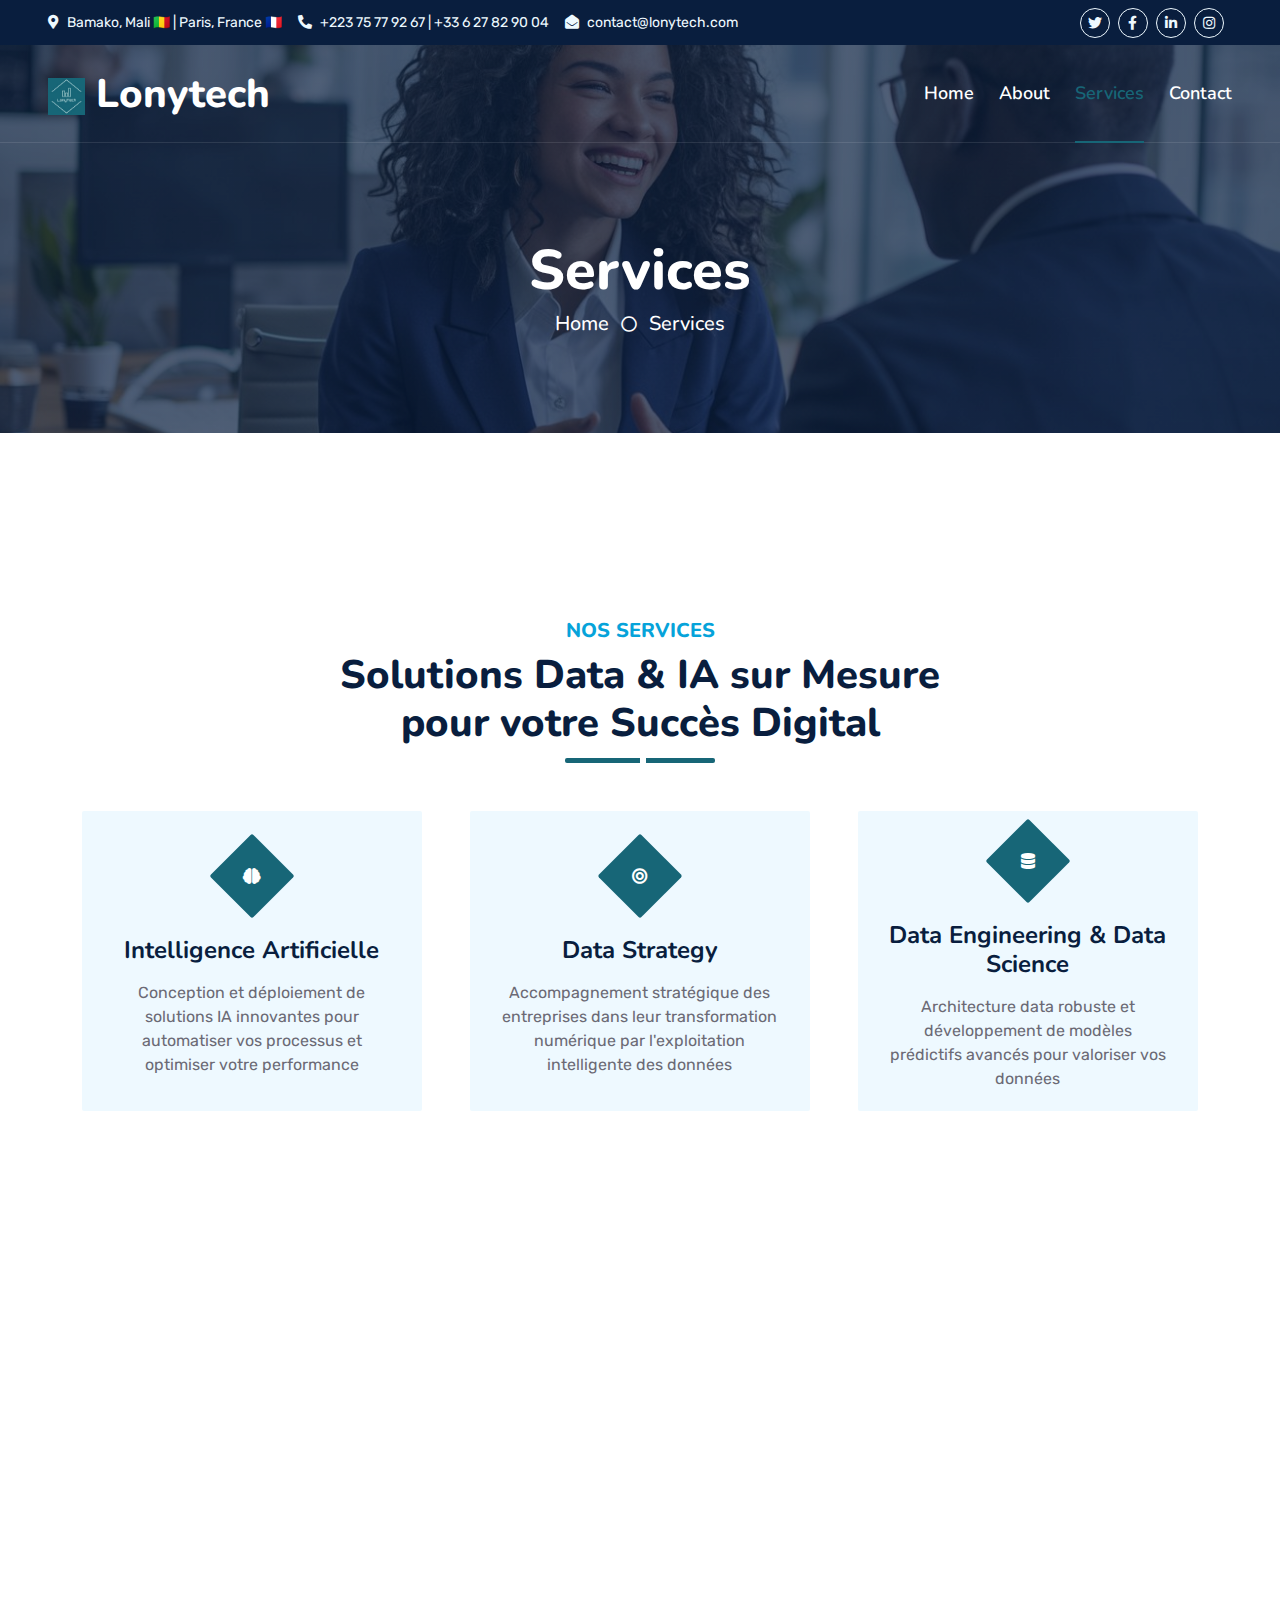
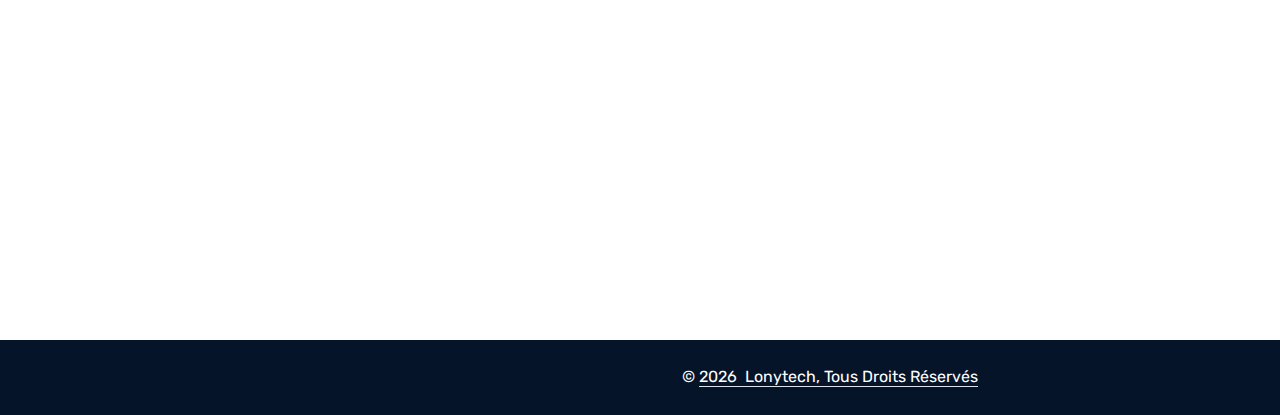
<file: service.html>
<!DOCTYPE html>
<html lang="en">

<head>
    <meta charset="utf-8">
    <title>Lonytech</title>
    <meta content="width=device-width, initial-scale=1.0" name="viewport">
    <meta content="Free HTML Templates" name="keywords">
    <meta content="Free HTML Templates" name="description">

    <!-- Favicon -->
    <link href="img/favicon.ico" rel="icon">

    <!-- Google Web Fonts -->
    <link rel="preconnect" href="https://fonts.googleapis.com">
    <link rel="preconnect" href="https://fonts.gstatic.com" crossorigin>
    <link href="https://fonts.googleapis.com/css2?family=Nunito:wght@400;600;700;800&family=Rubik:wght@400;500;600;700&display=swap" rel="stylesheet">

    <!-- Icon Font Stylesheet -->
    <link href="https://cdnjs.cloudflare.com/ajax/libs/font-awesome/5.10.0/css/all.min.css" rel="stylesheet">
    <link href="https://cdn.jsdelivr.net/npm/bootstrap-icons@1.4.1/font/bootstrap-icons.css" rel="stylesheet">

    <!-- Libraries Stylesheet -->
    <link href="lib/owlcarousel/assets/owl.carousel.min.css" rel="stylesheet">
    <link href="lib/animate/animate.min.css" rel="stylesheet">

    <!-- Customized Bootstrap Stylesheet -->
    <link href="css/bootstrap.min.css" rel="stylesheet">

    <!-- Template Stylesheet -->
    <link href="css/style.css" rel="stylesheet">
</head>

<body>
    <!-- Spinner Start -->
    <div id="spinner" class="show bg-white position-fixed translate-middle w-100 vh-100 top-50 start-50 d-flex align-items-center justify-content-center">
        <div class="spinner"></div>
    </div>
    <!-- Spinner End -->


    <!-- Topbar Start -->
    <div class="container-fluid bg-dark px-5 d-none d-lg-block">
        <div class="row gx-0">
            <div class="col-lg-8 text-center text-lg-start mb-2 mb-lg-0">
                <div class="d-inline-flex align-items-center" style="height: 45px;">
                    <small class="me-3 text-light"><i class="fa fa-map-marker-alt me-2"></i>Bamako, Mali 🇲🇱 | Paris, France 🇫🇷</small>
                    <small class="me-3 text-light"><i class="fa fa-phone-alt me-2"></i>+223 75 77 92 67 | +33 6 27 82 90 04</small>
                    <small class="text-light"><i class="fa fa-envelope-open me-2"></i>contact@lonytech.com</small>
                </div>
            </div>
            <div class="col-lg-4 text-center text-lg-end">
                <div class="d-inline-flex align-items-center" style="height: 45px;">
                    <a class="btn btn-sm btn-outline-light btn-sm-square rounded-circle me-2" href="https://x.com/AfricaDat" target="_blank"><i class="fab fa-twitter fw-normal"></i></a>
                    <a class="btn btn-sm btn-outline-light btn-sm-square rounded-circle me-2" href="https://www.facebook.com/lonytech" target="_blank"><i class="fab fa-facebook-f fw-normal"></i></a>
                    <a class="btn btn-sm btn-outline-light btn-sm-square rounded-circle me-2" href="https://www.linkedin.com/company/lonytech" target="_blank"><i class="fab fa-linkedin-in fw-normal"></i></a>
                    <a class="btn btn-sm btn-outline-light btn-sm-square rounded-circle me-2" href="https://www.instagram.com/lony_tech" target="_blank"><i class="fab fa-instagram fw-normal"></i></a>
                    <!-- <a class="btn btn-sm btn-outline-light btn-sm-square rounded-circle" href=""><i class="fab fa-youtube fw-normal"></i></a> -->
                </div>
            </div>
        </div>
    </div>
    <!-- Topbar End -->


    <!-- Navbar Start -->
    <div class="container-fluid position-relative p-0">
        <nav class="navbar navbar-expand-lg navbar-dark px-5 py-3 py-lg-0">
            <a href="index.html" class="navbar-brand p-0">
                <!-- <h1 class="m-0"><i class="fa fa-user-tie me-2"></i>Startup</h1> -->
                <h1 class="m-0"><img src="img/lonytech_logo.jpeg" alt="Lony" width="37" height="37"></i> Lonytech </h1>
            </a>
            <button class="navbar-toggler" type="button" data-bs-toggle="collapse" data-bs-target="#navbarCollapse">
                <span class="fa fa-bars"></span>
            </button>
            <div class="collapse navbar-collapse" id="navbarCollapse">
                <div class="navbar-nav ms-auto py-0">
                    <a href="index.html" class="nav-item nav-link">Home</a>
                    <a href="about.html" class="nav-item nav-link">About</a>
                    <a href="service.html" class="nav-item nav-link active">Services</a>
                    <!-- <div class="nav-item dropdown">
                        <a href="#" class="nav-link dropdown-toggle" data-bs-toggle="dropdown">Blog</a>
                        <div class="dropdown-menu m-0">
                            <a href="blog.html" class="dropdown-item">Blog Grid</a>
                            <a href="detail.html" class="dropdown-item">Blog Detail</a>
                        </div>
                    </div>
                    <div class="nav-item dropdown">
                        <a href="#" class="nav-link dropdown-toggle" data-bs-toggle="dropdown">Pages</a>
                        <div class="dropdown-menu m-0">
                            <a href="price.html" class="dropdown-item">Pricing Plan</a>
                            <a href="feature.html" class="dropdown-item">Our features</a>
                            <a href="team.html" class="dropdown-item">Team Members</a>
                            <a href="testimonial.html" class="dropdown-item">Testimonial</a>
                            <a href="quote.html" class="dropdown-item">Free Quote</a>
                        </div>
                    </div> -->
                    <a href="contact.html" class="nav-item nav-link">Contact</a>
                </div>
                <!-- <butaton type="button" class="btn text-primary ms-3" data-bs-toggle="modal" data-bs-target="#searchModal"><i class="fa fa-search"></i></butaton> -->
                <!-- <a href="https://htmlcodex.com/startup-company-website-template" class="btn btn-primary py-2 px-4 ms-3">Download Pro Version</a> -->
            </div>
        </nav>

        <div class="container-fluid bg-primary py-5 bg-header" style="margin-bottom: 90px;">
            <div class="row py-5">
                <div class="col-12 pt-lg-5 mt-lg-5 text-center">
                    <h1 class="display-4 text-white animated zoomIn">Services</h1>
                    <a href="" class="h5 text-white">Home</a>
                    <i class="far fa-circle text-white px-2"></i>
                    <a href="" class="h5 text-white">Services</a>
                </div>
            </div>
        </div>
    </div>
    <!-- Navbar End -->


    <!-- Full Screen Search Start -->
    <div class="modal fade" id="searchModal" tabindex="-1">
        <div class="modal-dialog modal-fullscreen">
            <div class="modal-content" style="background: rgba(9, 30, 62, .7);">
                <div class="modal-header border-0">
                    <button type="button" class="btn bg-white btn-close" data-bs-dismiss="modal" aria-label="Close"></button>
                </div>
                <div class="modal-body d-flex align-items-center justify-content-center">
                    <div class="input-group" style="max-width: 600px;">
                        <input type="text" class="form-control bg-transparent border-primary p-3" placeholder="Type search keyword">
                        <button class="btn btn-primary px-4"><i class="bi bi-search"></i></button>
                    </div>
                </div>
            </div>
        </div>
    </div>
    <!-- Full Screen Search End -->


    <!-- Service Start -->
    <div class="container-fluid py-5 wow fadeInUp" data-wow-delay="0.1s">
        <div class="container py-5">
            <div class="section-title text-center position-relative pb-3 mb-5 mx-auto" style="max-width: 600px;">
                <h5 class="fw-bold text-primary text-uppercase">Nos Services</h5>
                <h1 class="mb-0">Solutions Data & IA sur Mesure pour votre Succès Digital</h1>
            </div>
            <div class="row g-5">
                <div class="col-lg-4 col-md-6 wow zoomIn" data-wow-delay="0.3s">
                    <div class="service-item bg-light rounded d-flex flex-column align-items-center justify-content-center text-center">
                        <div class="service-icon">
                            <i class="fa fa-brain text-white"></i>
                        </div>
                        <h4 class="mb-3">Intelligence Artificielle</h4>
                        <p class="m-0">Conception et déploiement de solutions IA innovantes pour automatiser vos processus et optimiser votre performance</p>
                        <!-- <a class="btn btn-lg btn-primary rounded" href="">
                            <i class="bi bi-arrow-right"></i>
                        </a> -->
                    </div>
                </div>
                <div class="col-lg-4 col-md-6 wow zoomIn" data-wow-delay="0.6s">
                    <div class="service-item bg-light rounded d-flex flex-column align-items-center justify-content-center text-center">
                        <div class="service-icon">
                            <!-- <i class="fa fa-chart-pie text-white"></i> -->
                            <i class="fa fa-solid fa-bullseye text-white"></i>
                        </div>
                        <h4 class="mb-3">Data Strategy</h4>
                        <p class="m-0">Accompagnement stratégique des entreprises dans leur transformation numérique par l'exploitation intelligente des données</p>
                        <!-- <a class="btn btn-lg btn-primary rounded" href="">
                            <i class="bi bi-arrow-right"></i>
                        </a> -->
                    </div>
                </div>
                <div class="col-lg-4 col-md-6 wow zoomIn" data-wow-delay="0.9s">
                    <div class="service-item bg-light rounded d-flex flex-column align-items-center justify-content-center text-center">
                        <div class="service-icon">
                            <i class="fa fa-database text-white"></i>
                        </div>
                        <h4 class="mb-3">Data Engineering & Data Science</h4>
                        <p class="m-0">Architecture data robuste et développement de modèles prédictifs avancés pour valoriser vos données</p>
                        <!-- <a class="btn btn-lg btn-primary rounded" href="">
                            <i class="bi bi-arrow-right"></i>
                        </a> -->
                    </div>
                </div>
                <div class="col-lg-4 col-md-6 wow zoomIn" data-wow-delay="0.3s">
                    <div class="service-item bg-light rounded d-flex flex-column align-items-center justify-content-center text-center">
                        <div class="service-icon">
                            <!-- <i class="fab fa-android text-white"></i> -->
                            <i class="fa fa-solid fa-chart-line text-white"></i>
                        </div>
                        <h4 class="mb-3">Data Analytics</h4>
                        <p class="m-0">Analyse approfondie de vos données pour extraire des insights pertinents et supporter la prise de décision</p>
                        <!-- <a class="btn btn-lg btn-primary rounded" href="">
                            <i class="bi bi-arrow-right"></i>
                        </a> -->
                    </div>
                </div>
                <div class="col-lg-4 col-md-6 wow zoomIn" data-wow-delay="0.6s">
                    <div class="service-item bg-light rounded d-flex flex-column align-items-center justify-content-center text-center">
                        <div class="service-icon">
                            <!-- <i class="fa fa-search text-white"></i> -->
                            <i class="fa fa-solid fa-graduation-cap text-white"></i>
                        </div>
                        <h4 class="mb-3">Formation Data</h4>
                        <p class="m-0">Programmes de formation personnalisés pour développer les compétences data de vos équipes et futurs talents</p>
                        <!-- <a class="btn btn-lg btn-primary rounded" href="">
                            <i class="bi bi-arrow-right"></i>
                        </a> -->
                    </div>
                </div>

                <div class="col-lg-4 col-md-6 wow zoomIn" data-wow-delay="0.6s">
                    <div class="service-item bg-light rounded d-flex flex-column align-items-center justify-content-center text-center">
                        <div class="service-icon">
                            <i class="fa fa-code text-white"></i>
                        </div>
                        <h4 class="mb-3">Web & Mobile Development</h4>
                        <p class="m-0">Création d'applications web et mobiles innovantes intégrant vos besoins data et IA</p>
                        <!-- <a class="btn btn-lg btn-primary rounded" href="">
                            <i class="bi bi-arrow-right"></i>
                        </a> -->
                    </div>
                </div>

                <!-- <div class="col-lg-4 col-md-6 wow zoomIn" data-wow-delay="0.9s">
                    <div class="position-relative bg-primary rounded h-100 d-flex flex-column align-items-center justify-content-center text-center p-5">
                        <h3 class="text-white mb-3">Call Us For Quote</h3>
                        <p class="text-white mb-3">Clita ipsum magna kasd rebum at ipsum amet dolor justo dolor est magna stet eirmod</p>
                        <h2 class="text-white mb-0">+012 345 6789</h2>
                    </div>
                </div> -->

            </div>
        </div>
    </div>
    <!-- Service End -->


    <!-- Testimonial Start -->
    <!-- <div class="container-fluid py-5 wow fadeInUp" data-wow-delay="0.1s">
        <div class="container py-5">
            <div class="section-title text-center position-relative pb-3 mb-4 mx-auto" style="max-width: 600px;">
                <h5 class="fw-bold text-primary text-uppercase">Testimonial</h5>
                <h1 class="mb-0">What Our Clients Say About Our Digital Services</h1>
            </div>
            <div class="owl-carousel testimonial-carousel wow fadeInUp" data-wow-delay="0.6s">
                <div class="testimonial-item bg-light my-4">
                    <div class="d-flex align-items-center border-bottom pt-5 pb-4 px-5">
                        <img class="img-fluid rounded" src="img/testimonial-1.jpg" style="width: 60px; height: 60px;" >
                        <div class="ps-4">
                            <h4 class="text-primary mb-1">Client Name</h4>
                            <small class="text-uppercase">Profession</small>
                        </div>
                    </div>
                    <div class="pt-4 pb-5 px-5">
                        Dolor et eos labore, stet justo sed est sed. Diam sed sed dolor stet amet eirmod eos labore diam
                    </div>
                </div>
                <div class="testimonial-item bg-light my-4">
                    <div class="d-flex align-items-center border-bottom pt-5 pb-4 px-5">
                        <img class="img-fluid rounded" src="img/testimonial-2.jpg" style="width: 60px; height: 60px;" >
                        <div class="ps-4">
                            <h4 class="text-primary mb-1">Client Name</h4>
                            <small class="text-uppercase">Profession</small>
                        </div>
                    </div>
                    <div class="pt-4 pb-5 px-5">
                        Dolor et eos labore, stet justo sed est sed. Diam sed sed dolor stet amet eirmod eos labore diam
                    </div>
                </div>
                <div class="testimonial-item bg-light my-4">
                    <div class="d-flex align-items-center border-bottom pt-5 pb-4 px-5">
                        <img class="img-fluid rounded" src="img/testimonial-3.jpg" style="width: 60px; height: 60px;" >
                        <div class="ps-4">
                            <h4 class="text-primary mb-1">Client Name</h4>
                            <small class="text-uppercase">Profession</small>
                        </div>
                    </div>
                    <div class="pt-4 pb-5 px-5">
                        Dolor et eos labore, stet justo sed est sed. Diam sed sed dolor stet amet eirmod eos labore diam
                    </div>
                </div>
                <div class="testimonial-item bg-light my-4">
                    <div class="d-flex align-items-center border-bottom pt-5 pb-4 px-5">
                        <img class="img-fluid rounded" src="img/testimonial-4.jpg" style="width: 60px; height: 60px;" >
                        <div class="ps-4">
                            <h4 class="text-primary mb-1">Client Name</h4>
                            <small class="text-uppercase">Profession</small>
                        </div>
                    </div>
                    <div class="pt-4 pb-5 px-5">
                        Dolor et eos labore, stet justo sed est sed. Diam sed sed dolor stet amet eirmod eos labore diam
                    </div>
                </div>
            </div>
        </div>
    </div> -->
    <!-- Testimonial End -->


    <!-- Vendor Start -->
    <!-- <div class="container-fluid py-5 wow fadeInUp" data-wow-delay="0.1s">
        <div class="container py-5 mb-5">
            <div class="bg-white">
                <div class="owl-carousel vendor-carousel">
                    <img src="img/vendor-1.jpg" alt="">
                    <img src="img/vendor-2.jpg" alt="">
                    <img src="img/vendor-3.jpg" alt="">
                    <img src="img/vendor-4.jpg" alt="">
                    <img src="img/vendor-5.jpg" alt="">
                    <img src="img/vendor-6.jpg" alt="">
                    <img src="img/vendor-7.jpg" alt="">
                    <img src="img/vendor-8.jpg" alt="">
                    <img src="img/vendor-9.jpg" alt="">
                </div>
            </div>
        </div>
    </div> -->
    <!-- Vendor End -->
    

    <!-- Footer Start -->
    <div class="container-fluid bg-dark text-light mt-5 wow fadeInUp" data-wow-delay="0.1s">
        <div class="container">
            <div class="row gx-5">
                <div class="col-lg-4 col-md-6 footer-about">
                    <div class="d-flex flex-column align-items-center justify-content-center text-center h-100 bg-primary p-4">
                        <a href="index.html" class="navbar-brand">
                            <!-- <h1 class="m-0 text-white"><i class="fa fa-solid fa-chart-simple text-white"></i>Lonytech</h1> -->
                            <h1><i class="fa fa-solid fa-chart-bar text-white"></i> Lonytech </h1>
                            <!-- <i class="fa-solid fa-signal text-white"></i>
                            <h1 class="m-0"><img src="img/lonytech_logo.jpeg" alt="Lony" width="37" height="37"></i> Lonytech </h1> -->
                        </a>
                        <h3><p class="mt-3 mb-4 text-white">Votre compagnon de transformation digitale</p></h3>
                        <!-- <form action="">
                            <div class="input-group">
                                <input type="text" class="form-control border-white p-3" placeholder="Your Email">
                                <button class="btn btn-dark">Sign Up</button>
                            </div>
                        </form> -->
                    </div>
                </div>
                <div class="col-lg-8 col-md-6">
                    <div class="row gx-5">
                        <div class="col-lg-4 col-md-12 pt-5 mb-5">
                            <div class="section-title section-title-sm position-relative pb-3 mb-4">
                                <h4 class="text-light mb-0">Restez en contact</h4>
                            </div>
                            <div class="d-flex mb-2">
                                <i class="bi bi-geo-alt text-primary me-2"></i>
                                <p class="mb-0">Bamako, Mali 🇲🇱 <br/> Paris, France 🇫🇷</p>
                            </div>
                            <div class="d-flex mb-2">
                                <i class="bi bi-envelope-open text-primary me-2"></i>
                                <p class="mb-0">contact@lonytech.com</p>
                            </div>
                            <div class="d-flex mb-2">
                                <i class="bi bi-telephone text-primary me-2"></i>
                                <p class="mb-0">+223 75 77 92 67</p>
                            </div>
                            <div class="d-flex mt-4">
                                <a class="btn btn-primary btn-square me-2" href="https://x.com/AfricaDat" target="_blank"><i class="fab fa-twitter fw-normal"></i></a>
                                <a class="btn btn-primary btn-square me-2" href="https://www.facebook.com/lonytech" target="_blank"><i class="fab fa-facebook-f fw-normal"></i></a>
                                <a class="btn btn-primary btn-square me-2" href="https://www.linkedin.com/company/lonytech" target="_blank"><i class="fab fa-linkedin-in fw-normal"></i></a>
                                <a class="btn btn-primary btn-square" href="https://www.instagram.com/lony_tech" target="_blank"><i class="fab fa-instagram fw-normal"></i></a>
                            </div>
                        </div>
                        <div class="col-lg-4 col-md-12 pt-0 pt-lg-5 mb-5">
                            <div class="section-title section-title-sm position-relative pb-3 mb-4">
                                <h4 class="text-light mb-0">Liens rapides</h4>
                            </div>
                            <div class="link-animated d-flex flex-column justify-content-start">
                                <a class="text-light mb-2" href="index.html"><i class="bi bi-arrow-right text-primary me-2"></i>Home</a>
                                <a class="text-light mb-2" href="about.html"><i class="bi bi-arrow-right text-primary me-2"></i>About</a>
                                <a class="text-light mb-2" href="service.html"><i class="bi bi-arrow-right text-primary me-2"></i>Services</a>
                                <!-- <a class="text-light mb-2" href="#"><i class="bi bi-arrow-right text-primary me-2"></i>Meet The Team</a>
                                <a class="text-light mb-2" href="#"><i class="bi bi-arrow-right text-primary me-2"></i>Latest Blog</a> -->
                                <a class="text-light" href="contact.html"><i class="bi bi-arrow-right text-primary me-2"></i>Contact</a>
                            </div>
                        </div>
                        <!-- <div class="col-lg-4 col-md-12 pt-0 pt-lg-5 mb-5">
                            <div class="section-title section-title-sm position-relative pb-3 mb-4">
                                <h3 class="text-light mb-0">Popular Links</h3>
                            </div>
                            <div class="link-animated d-flex flex-column justify-content-start">
                                <a class="text-light mb-2" href="#"><i class="bi bi-arrow-right text-primary me-2"></i>Home</a>
                                <a class="text-light mb-2" href="#"><i class="bi bi-arrow-right text-primary me-2"></i>About Us</a>
                                <a class="text-light mb-2" href="#"><i class="bi bi-arrow-right text-primary me-2"></i>Our Services</a>
                                <a class="text-light mb-2" href="#"><i class="bi bi-arrow-right text-primary me-2"></i>Meet The Team</a>
                                <a class="text-light mb-2" href="#"><i class="bi bi-arrow-right text-primary me-2"></i>Latest Blog</a>
                                <a class="text-light" href="#"><i class="bi bi-arrow-right text-primary me-2"></i>Contact Us</a>
                            </div>
                        </div> -->
                    </div>
                </div>
            </div>
        </div>
    </div>
    <div class="container-fluid text-white" style="background: #061429;">
        <div class="container text-center">
            <div class="row justify-content-end">
                <div class="col-lg-8 col-md-6">
                    <div class="d-flex align-items-center justify-content-center" style="height: 75px;">
                        <p class="mb-0"> &copy; <a class="text-white border-bottom"> <span id="current-year"> </span> &nbsp;Lonytech, Tous Droits Réservés</a>
						
						<!--/*** This template is free as long as you keep the footer author’s credit link/attribution link/backlink. If you'd like to use the template without the footer author’s credit link/attribution link/backlink, you can purchase the Credit Removal License from "https://htmlcodex.com/credit-removal". Thank you for your support. ***/-->
						<!-- Designed by <a class="text-white border-bottom" href="https://htmlcodex.com">HTML Codex</a></p> -->
                    </div>
                </div>
            </div>
        </div>
    </div>
    <!-- Footer End -->


    <!-- Back to Top -->
    <a href="#" class="btn btn-lg btn-primary btn-lg-square rounded back-to-top"><i class="bi bi-arrow-up"></i></a>


    <!-- JavaScript Libraries -->
    <script src="https://code.jquery.com/jquery-3.4.1.min.js"></script>
    <script src="https://cdn.jsdelivr.net/npm/bootstrap@5.0.0/dist/js/bootstrap.bundle.min.js"></script>
    <script src="lib/wow/wow.min.js"></script>
    <script src="lib/easing/easing.min.js"></script>
    <script src="lib/waypoints/waypoints.min.js"></script>
    <script src="lib/counterup/counterup.min.js"></script>
    <script src="lib/owlcarousel/owl.carousel.min.js"></script>

    <!-- Template Javascript -->
    <script src="js/main.js"></script>
</body>

</html>
</file>
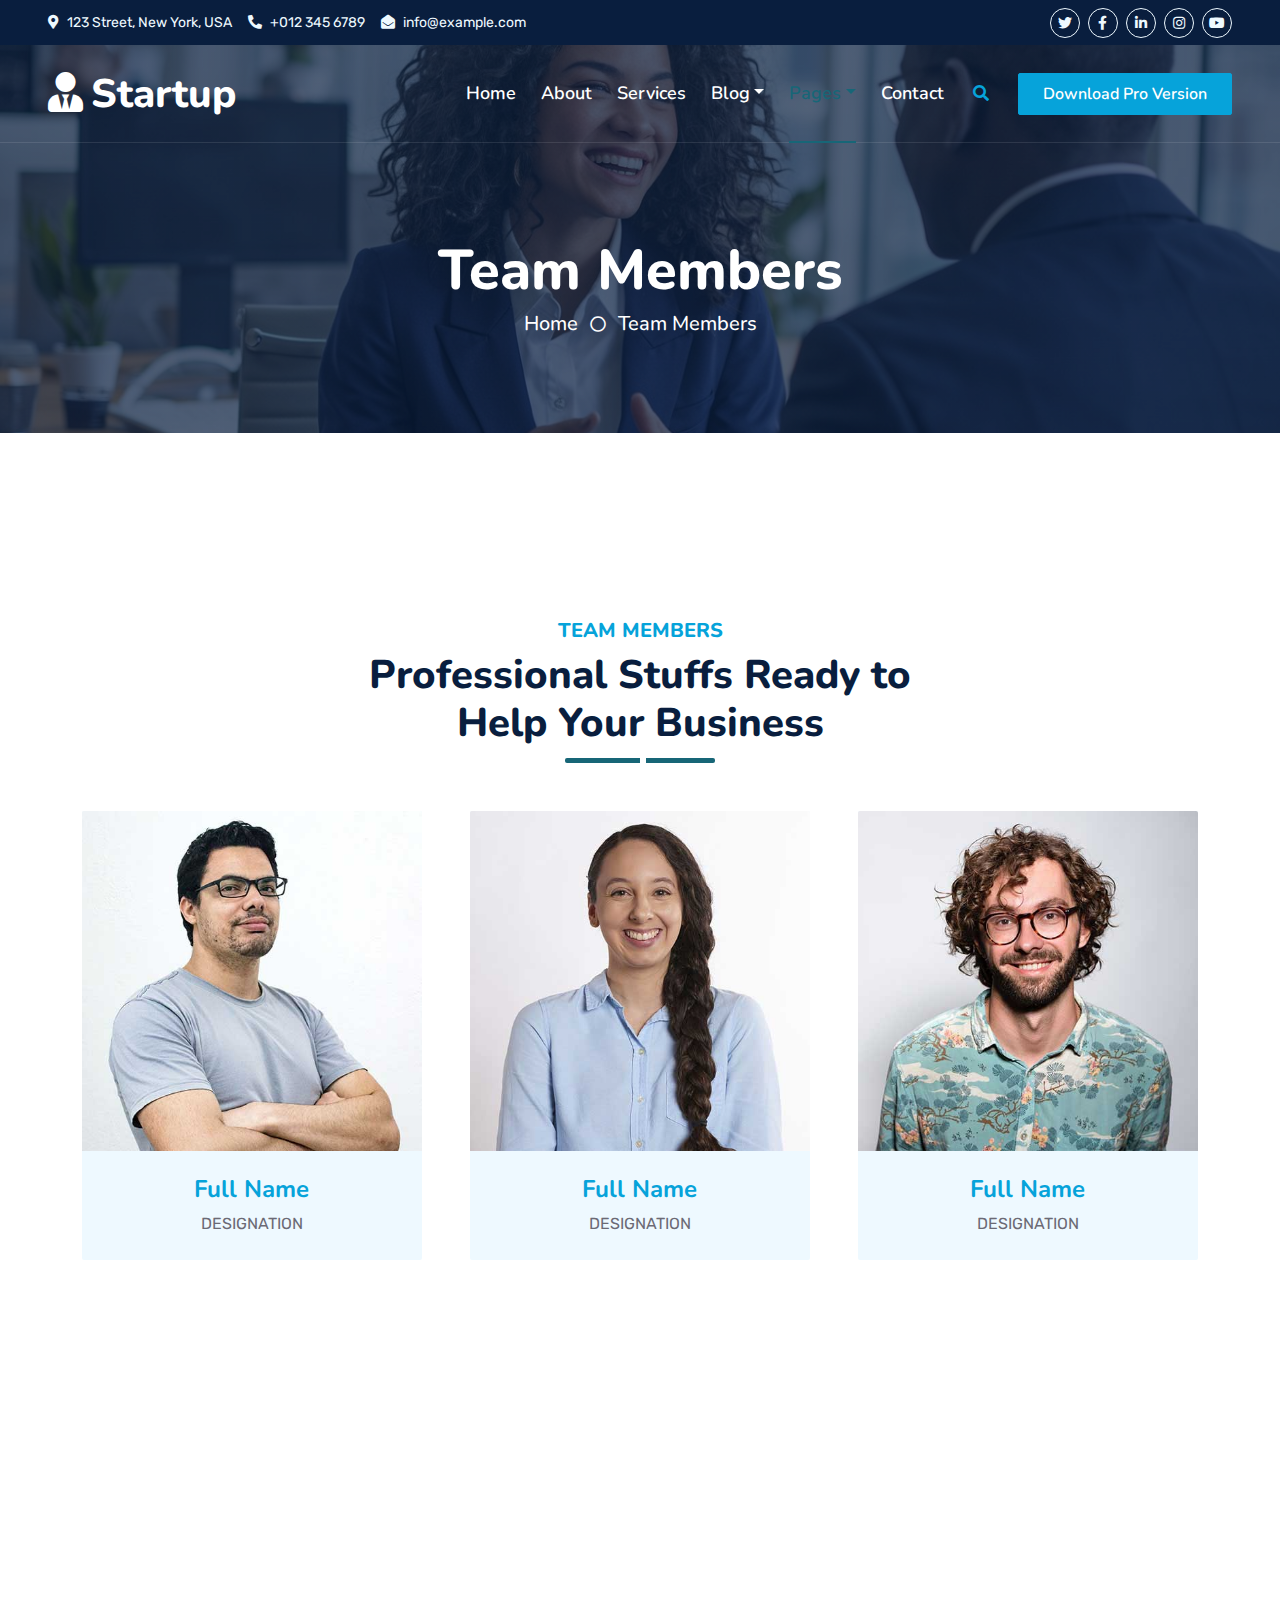
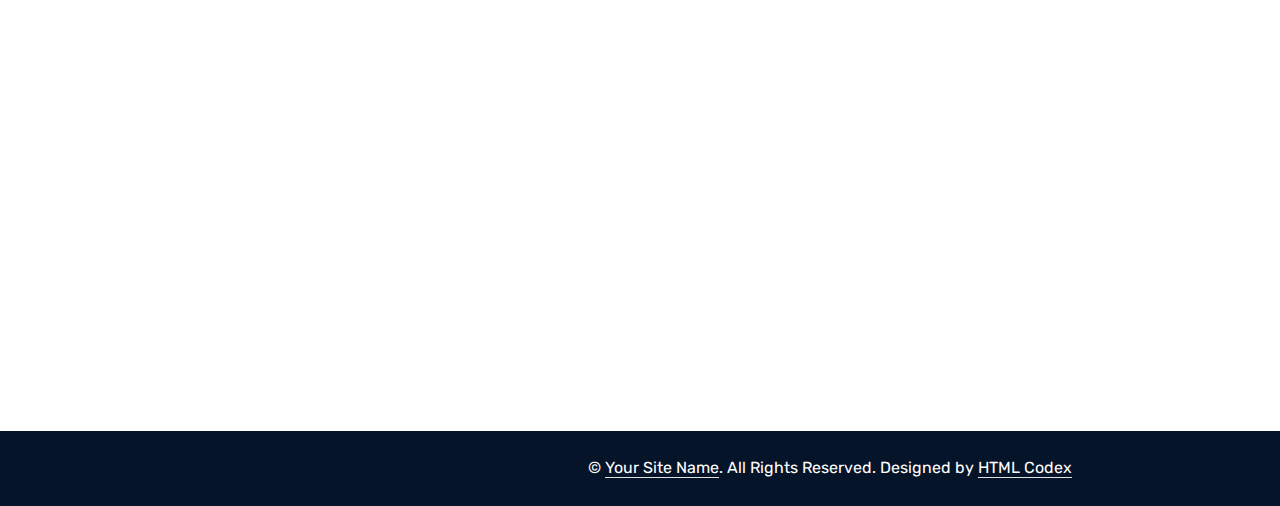
<file: team.html>
<!DOCTYPE html>
<html lang="en">

<head>
    <meta charset="utf-8">
    <title>Startup - Startup Website Template</title>
    <meta content="width=device-width, initial-scale=1.0" name="viewport">
    <meta content="Free HTML Templates" name="keywords">
    <meta content="Free HTML Templates" name="description">

    <!-- Favicon -->
    <link href="img/favicon.ico" rel="icon">

    <!-- Google Web Fonts -->
    <link rel="preconnect" href="https://fonts.googleapis.com">
    <link rel="preconnect" href="https://fonts.gstatic.com" crossorigin>
    <link href="https://fonts.googleapis.com/css2?family=Nunito:wght@400;600;700;800&family=Rubik:wght@400;500;600;700&display=swap" rel="stylesheet">

    <!-- Icon Font Stylesheet -->
    <link href="https://cdnjs.cloudflare.com/ajax/libs/font-awesome/5.10.0/css/all.min.css" rel="stylesheet">
    <link href="https://cdn.jsdelivr.net/npm/bootstrap-icons@1.4.1/font/bootstrap-icons.css" rel="stylesheet">

    <!-- Libraries Stylesheet -->
    <link href="lib/owlcarousel/assets/owl.carousel.min.css" rel="stylesheet">
    <link href="lib/animate/animate.min.css" rel="stylesheet">

    <!-- Customized Bootstrap Stylesheet -->
    <link href="css/bootstrap.min.css" rel="stylesheet">

    <!-- Template Stylesheet -->
    <link href="css/style.css" rel="stylesheet">
</head>

<body>
    <!-- Spinner Start -->
    <div id="spinner" class="show bg-white position-fixed translate-middle w-100 vh-100 top-50 start-50 d-flex align-items-center justify-content-center">
        <div class="spinner"></div>
    </div>
    <!-- Spinner End -->


    <!-- Topbar Start -->
    <div class="container-fluid bg-dark px-5 d-none d-lg-block">
        <div class="row gx-0">
            <div class="col-lg-8 text-center text-lg-start mb-2 mb-lg-0">
                <div class="d-inline-flex align-items-center" style="height: 45px;">
                    <small class="me-3 text-light"><i class="fa fa-map-marker-alt me-2"></i>123 Street, New York, USA</small>
                    <small class="me-3 text-light"><i class="fa fa-phone-alt me-2"></i>+012 345 6789</small>
                    <small class="text-light"><i class="fa fa-envelope-open me-2"></i>info@example.com</small>
                </div>
            </div>
            <div class="col-lg-4 text-center text-lg-end">
                <div class="d-inline-flex align-items-center" style="height: 45px;">
                    <a class="btn btn-sm btn-outline-light btn-sm-square rounded-circle me-2" href=""><i class="fab fa-twitter fw-normal"></i></a>
                    <a class="btn btn-sm btn-outline-light btn-sm-square rounded-circle me-2" href=""><i class="fab fa-facebook-f fw-normal"></i></a>
                    <a class="btn btn-sm btn-outline-light btn-sm-square rounded-circle me-2" href=""><i class="fab fa-linkedin-in fw-normal"></i></a>
                    <a class="btn btn-sm btn-outline-light btn-sm-square rounded-circle me-2" href=""><i class="fab fa-instagram fw-normal"></i></a>
                    <a class="btn btn-sm btn-outline-light btn-sm-square rounded-circle" href=""><i class="fab fa-youtube fw-normal"></i></a>
                </div>
            </div>
        </div>
    </div>
    <!-- Topbar End -->


    <!-- Navbar Start -->
    <div class="container-fluid position-relative p-0">
        <nav class="navbar navbar-expand-lg navbar-dark px-5 py-3 py-lg-0">
            <a href="index.html" class="navbar-brand p-0">
                <h1 class="m-0"><i class="fa fa-user-tie me-2"></i>Startup</h1>
            </a>
            <button class="navbar-toggler" type="button" data-bs-toggle="collapse" data-bs-target="#navbarCollapse">
                <span class="fa fa-bars"></span>
            </button>
            <div class="collapse navbar-collapse" id="navbarCollapse">
                <div class="navbar-nav ms-auto py-0">
                    <a href="index.html" class="nav-item nav-link">Home</a>
                    <a href="about.html" class="nav-item nav-link">About</a>
                    <a href="service.html" class="nav-item nav-link">Services</a>
                    <div class="nav-item dropdown">
                        <a href="#" class="nav-link dropdown-toggle" data-bs-toggle="dropdown">Blog</a>
                        <div class="dropdown-menu m-0">
                            <a href="blog.html" class="dropdown-item">Blog Grid</a>
                            <a href="detail.html" class="dropdown-item">Blog Detail</a>
                        </div>
                    </div>
                    <div class="nav-item dropdown">
                        <a href="#" class="nav-link dropdown-toggle active" data-bs-toggle="dropdown">Pages</a>
                        <div class="dropdown-menu m-0">
                            <a href="price.html" class="dropdown-item">Pricing Plan</a>
                            <a href="feature.html" class="dropdown-item">Our features</a>
                            <a href="team.html" class="dropdown-item active">Team Members</a>
                            <a href="testimonial.html" class="dropdown-item">Testimonial</a>
                            <a href="quote.html" class="dropdown-item">Free Quote</a>
                        </div>
                    </div>
                    <a href="contact.html" class="nav-item nav-link">Contact</a>
                </div>
                <butaton type="button" class="btn text-primary ms-3" data-bs-toggle="modal" data-bs-target="#searchModal"><i class="fa fa-search"></i></butaton>
                <a href="https://htmlcodex.com/startup-company-website-template" class="btn btn-primary py-2 px-4 ms-3">Download Pro Version</a>
            </div>
        </nav>

        <div class="container-fluid bg-primary py-5 bg-header" style="margin-bottom: 90px;">
            <div class="row py-5">
                <div class="col-12 pt-lg-5 mt-lg-5 text-center">
                    <h1 class="display-4 text-white animated zoomIn">Team Members</h1>
                    <a href="" class="h5 text-white">Home</a>
                    <i class="far fa-circle text-white px-2"></i>
                    <a href="" class="h5 text-white">Team Members</a>
                </div>
            </div>
        </div>
    </div>
    <!-- Navbar End -->


    <!-- Full Screen Search Start -->
    <div class="modal fade" id="searchModal" tabindex="-1">
        <div class="modal-dialog modal-fullscreen">
            <div class="modal-content" style="background: rgba(9, 30, 62, .7);">
                <div class="modal-header border-0">
                    <button type="button" class="btn bg-white btn-close" data-bs-dismiss="modal" aria-label="Close"></button>
                </div>
                <div class="modal-body d-flex align-items-center justify-content-center">
                    <div class="input-group" style="max-width: 600px;">
                        <input type="text" class="form-control bg-transparent border-primary p-3" placeholder="Type search keyword">
                        <button class="btn btn-primary px-4"><i class="bi bi-search"></i></button>
                    </div>
                </div>
            </div>
        </div>
    </div>
    <!-- Full Screen Search End -->


    <!-- Team Start -->
    <div class="container-fluid py-5 wow fadeInUp" data-wow-delay="0.1s">
        <div class="container py-5">
            <div class="section-title text-center position-relative pb-3 mb-5 mx-auto" style="max-width: 600px;">
                <h5 class="fw-bold text-primary text-uppercase">Team Members</h5>
                <h1 class="mb-0">Professional Stuffs Ready to Help Your Business</h1>
            </div>
            <div class="row g-5">
                <div class="col-lg-4 wow slideInUp" data-wow-delay="0.3s">
                    <div class="team-item bg-light rounded overflow-hidden">
                        <div class="team-img position-relative overflow-hidden">
                            <img class="img-fluid w-100" src="img/team-1.jpg" alt="">
                            <div class="team-social">
                                <a class="btn btn-lg btn-primary btn-lg-square rounded" href=""><i class="fab fa-twitter fw-normal"></i></a>
                                <a class="btn btn-lg btn-primary btn-lg-square rounded" href=""><i class="fab fa-facebook-f fw-normal"></i></a>
                                <a class="btn btn-lg btn-primary btn-lg-square rounded" href=""><i class="fab fa-instagram fw-normal"></i></a>
                                <a class="btn btn-lg btn-primary btn-lg-square rounded" href=""><i class="fab fa-linkedin-in fw-normal"></i></a>
                            </div>
                        </div>
                        <div class="text-center py-4">
                            <h4 class="text-primary">Full Name</h4>
                            <p class="text-uppercase m-0">Designation</p>
                        </div>
                    </div>
                </div>
                <div class="col-lg-4 wow slideInUp" data-wow-delay="0.6s">
                    <div class="team-item bg-light rounded overflow-hidden">
                        <div class="team-img position-relative overflow-hidden">
                            <img class="img-fluid w-100" src="img/team-2.jpg" alt="">
                            <div class="team-social">
                                <a class="btn btn-lg btn-primary btn-lg-square rounded" href=""><i class="fab fa-twitter fw-normal"></i></a>
                                <a class="btn btn-lg btn-primary btn-lg-square rounded" href=""><i class="fab fa-facebook-f fw-normal"></i></a>
                                <a class="btn btn-lg btn-primary btn-lg-square rounded" href=""><i class="fab fa-instagram fw-normal"></i></a>
                                <a class="btn btn-lg btn-primary btn-lg-square rounded" href=""><i class="fab fa-linkedin-in fw-normal"></i></a>
                            </div>
                        </div>
                        <div class="text-center py-4">
                            <h4 class="text-primary">Full Name</h4>
                            <p class="text-uppercase m-0">Designation</p>
                        </div>
                    </div>
                </div>
                <div class="col-lg-4 wow slideInUp" data-wow-delay="0.9s">
                    <div class="team-item bg-light rounded overflow-hidden">
                        <div class="team-img position-relative overflow-hidden">
                            <img class="img-fluid w-100" src="img/team-3.jpg" alt="">
                            <div class="team-social">
                                <a class="btn btn-lg btn-primary btn-lg-square rounded" href=""><i class="fab fa-twitter fw-normal"></i></a>
                                <a class="btn btn-lg btn-primary btn-lg-square rounded" href=""><i class="fab fa-facebook-f fw-normal"></i></a>
                                <a class="btn btn-lg btn-primary btn-lg-square rounded" href=""><i class="fab fa-instagram fw-normal"></i></a>
                                <a class="btn btn-lg btn-primary btn-lg-square rounded" href=""><i class="fab fa-linkedin-in fw-normal"></i></a>
                            </div>
                        </div>
                        <div class="text-center py-4">
                            <h4 class="text-primary">Full Name</h4>
                            <p class="text-uppercase m-0">Designation</p>
                        </div>
                    </div>
                </div>
            </div>
        </div>
    </div>
    <!-- Team End -->


    <!-- Vendor Start -->
    <div class="container-fluid py-5 wow fadeInUp" data-wow-delay="0.1s">
        <div class="container py-5 mb-5">
            <div class="bg-white">
                <div class="owl-carousel vendor-carousel">
                    <img src="img/vendor-1.jpg" alt="">
                    <img src="img/vendor-2.jpg" alt="">
                    <img src="img/vendor-3.jpg" alt="">
                    <img src="img/vendor-4.jpg" alt="">
                    <img src="img/vendor-5.jpg" alt="">
                    <img src="img/vendor-6.jpg" alt="">
                    <img src="img/vendor-7.jpg" alt="">
                    <img src="img/vendor-8.jpg" alt="">
                    <img src="img/vendor-9.jpg" alt="">
                </div>
            </div>
        </div>
    </div>
    <!-- Vendor End -->
    

    <!-- Footer Start -->
    <div class="container-fluid bg-dark text-light mt-5 wow fadeInUp" data-wow-delay="0.1s">
        <div class="container">
            <div class="row gx-5">
                <div class="col-lg-4 col-md-6 footer-about">
                    <div class="d-flex flex-column align-items-center justify-content-center text-center h-100 bg-primary p-4">
                        <a href="index.html" class="navbar-brand">
                            <h1 class="m-0 text-white"><i class="fa fa-user-tie me-2"></i>Startup</h1>
                        </a>
                        <p class="mt-3 mb-4">Lorem diam sit erat dolor elitr et, diam lorem justo amet clita stet eos sit. Elitr dolor duo lorem, elitr clita ipsum sea. Diam amet erat lorem stet eos. Diam amet et kasd eos duo.</p>
                        <form action="">
                            <div class="input-group">
                                <input type="text" class="form-control border-white p-3" placeholder="Your Email">
                                <button class="btn btn-dark">Sign Up</button>
                            </div>
                        </form>
                    </div>
                </div>
                <div class="col-lg-8 col-md-6">
                    <div class="row gx-5">
                        <div class="col-lg-4 col-md-12 pt-5 mb-5">
                            <div class="section-title section-title-sm position-relative pb-3 mb-4">
                                <h3 class="text-light mb-0">Get In Touch</h3>
                            </div>
                            <div class="d-flex mb-2">
                                <i class="bi bi-geo-alt text-primary me-2"></i>
                                <p class="mb-0">123 Street, New York, USA</p>
                            </div>
                            <div class="d-flex mb-2">
                                <i class="bi bi-envelope-open text-primary me-2"></i>
                                <p class="mb-0">info@example.com</p>
                            </div>
                            <div class="d-flex mb-2">
                                <i class="bi bi-telephone text-primary me-2"></i>
                                <p class="mb-0">+012 345 67890</p>
                            </div>
                            <div class="d-flex mt-4">
                                <a class="btn btn-primary btn-square me-2" href="#"><i class="fab fa-twitter fw-normal"></i></a>
                                <a class="btn btn-primary btn-square me-2" href="#"><i class="fab fa-facebook-f fw-normal"></i></a>
                                <a class="btn btn-primary btn-square me-2" href="#"><i class="fab fa-linkedin-in fw-normal"></i></a>
                                <a class="btn btn-primary btn-square" href="#"><i class="fab fa-instagram fw-normal"></i></a>
                            </div>
                        </div>
                        <div class="col-lg-4 col-md-12 pt-0 pt-lg-5 mb-5">
                            <div class="section-title section-title-sm position-relative pb-3 mb-4">
                                <h3 class="text-light mb-0">Quick Links</h3>
                            </div>
                            <div class="link-animated d-flex flex-column justify-content-start">
                                <a class="text-light mb-2" href="#"><i class="bi bi-arrow-right text-primary me-2"></i>Home</a>
                                <a class="text-light mb-2" href="#"><i class="bi bi-arrow-right text-primary me-2"></i>About Us</a>
                                <a class="text-light mb-2" href="#"><i class="bi bi-arrow-right text-primary me-2"></i>Our Services</a>
                                <a class="text-light mb-2" href="#"><i class="bi bi-arrow-right text-primary me-2"></i>Meet The Team</a>
                                <a class="text-light mb-2" href="#"><i class="bi bi-arrow-right text-primary me-2"></i>Latest Blog</a>
                                <a class="text-light" href="#"><i class="bi bi-arrow-right text-primary me-2"></i>Contact Us</a>
                            </div>
                        </div>
                        <div class="col-lg-4 col-md-12 pt-0 pt-lg-5 mb-5">
                            <div class="section-title section-title-sm position-relative pb-3 mb-4">
                                <h3 class="text-light mb-0">Popular Links</h3>
                            </div>
                            <div class="link-animated d-flex flex-column justify-content-start">
                                <a class="text-light mb-2" href="#"><i class="bi bi-arrow-right text-primary me-2"></i>Home</a>
                                <a class="text-light mb-2" href="#"><i class="bi bi-arrow-right text-primary me-2"></i>About Us</a>
                                <a class="text-light mb-2" href="#"><i class="bi bi-arrow-right text-primary me-2"></i>Our Services</a>
                                <a class="text-light mb-2" href="#"><i class="bi bi-arrow-right text-primary me-2"></i>Meet The Team</a>
                                <a class="text-light mb-2" href="#"><i class="bi bi-arrow-right text-primary me-2"></i>Latest Blog</a>
                                <a class="text-light" href="#"><i class="bi bi-arrow-right text-primary me-2"></i>Contact Us</a>
                            </div>
                        </div>
                    </div>
                </div>
            </div>
        </div>
    </div>
    <div class="container-fluid text-white" style="background: #061429;">
        <div class="container text-center">
            <div class="row justify-content-end">
                <div class="col-lg-8 col-md-6">
                    <div class="d-flex align-items-center justify-content-center" style="height: 75px;">
                        <p class="mb-0">&copy; <a class="text-white border-bottom" href="#">Your Site Name</a>. All Rights Reserved. 
						
						<!--/*** This template is free as long as you keep the footer author’s credit link/attribution link/backlink. If you'd like to use the template without the footer author’s credit link/attribution link/backlink, you can purchase the Credit Removal License from "https://htmlcodex.com/credit-removal". Thank you for your support. ***/-->
						Designed by <a class="text-white border-bottom" href="https://htmlcodex.com">HTML Codex</a></p>
                    </div>
                </div>
            </div>
        </div>
    </div>
    <!-- Footer End -->


    <!-- Back to Top -->
    <a href="#" class="btn btn-lg btn-primary btn-lg-square rounded back-to-top"><i class="bi bi-arrow-up"></i></a>


    <!-- JavaScript Libraries -->
    <script src="https://code.jquery.com/jquery-3.4.1.min.js"></script>
    <script src="https://cdn.jsdelivr.net/npm/bootstrap@5.0.0/dist/js/bootstrap.bundle.min.js"></script>
    <script src="lib/wow/wow.min.js"></script>
    <script src="lib/easing/easing.min.js"></script>
    <script src="lib/waypoints/waypoints.min.js"></script>
    <script src="lib/counterup/counterup.min.js"></script>
    <script src="lib/owlcarousel/owl.carousel.min.js"></script>

    <!-- Template Javascript -->
    <script src="js/main.js"></script>
</body>

</html>
</file>
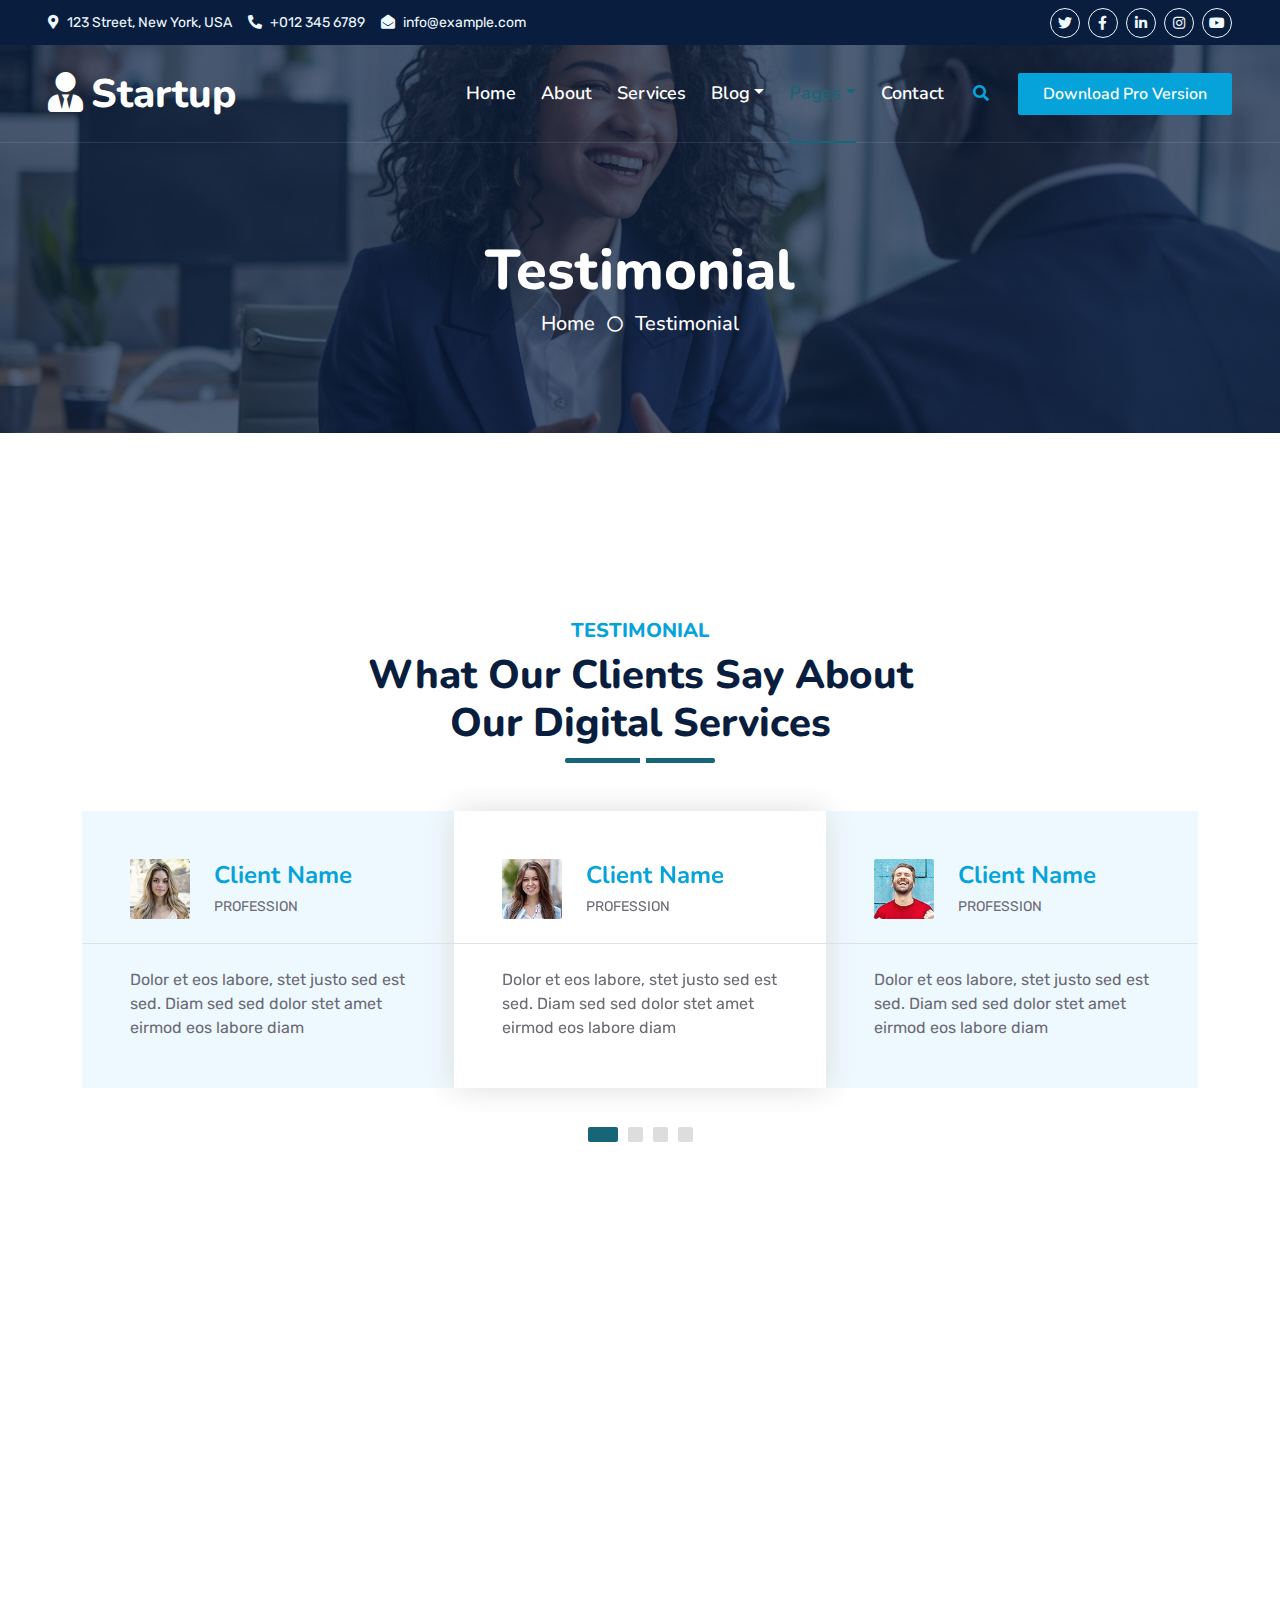
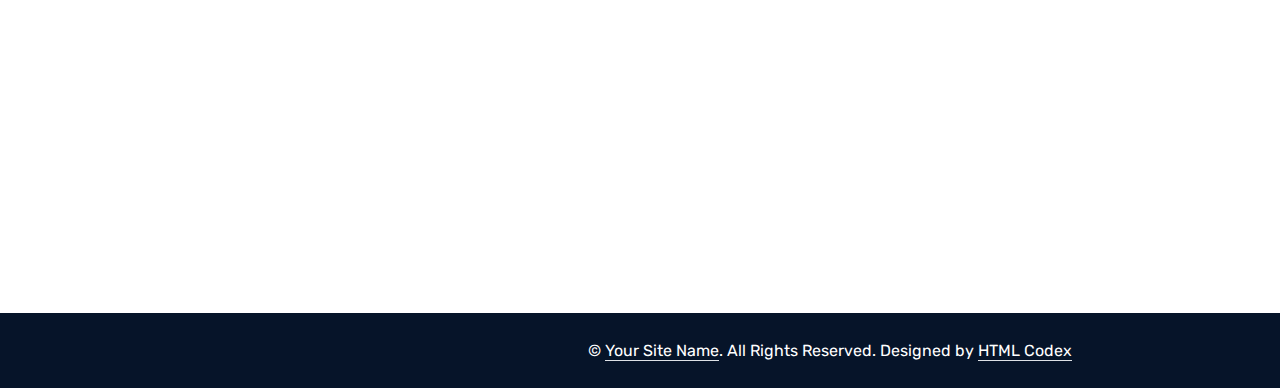
<file: testimonial.html>
<!DOCTYPE html>
<html lang="en">

<head>
    <meta charset="utf-8">
    <title>Startup - Startup Website Template</title>
    <meta content="width=device-width, initial-scale=1.0" name="viewport">
    <meta content="Free HTML Templates" name="keywords">
    <meta content="Free HTML Templates" name="description">

    <!-- Favicon -->
    <link href="img/favicon.ico" rel="icon">

    <!-- Google Web Fonts -->
    <link rel="preconnect" href="https://fonts.googleapis.com">
    <link rel="preconnect" href="https://fonts.gstatic.com" crossorigin>
    <link href="https://fonts.googleapis.com/css2?family=Nunito:wght@400;600;700;800&family=Rubik:wght@400;500;600;700&display=swap" rel="stylesheet">

    <!-- Icon Font Stylesheet -->
    <link href="https://cdnjs.cloudflare.com/ajax/libs/font-awesome/5.10.0/css/all.min.css" rel="stylesheet">
    <link href="https://cdn.jsdelivr.net/npm/bootstrap-icons@1.4.1/font/bootstrap-icons.css" rel="stylesheet">

    <!-- Libraries Stylesheet -->
    <link href="lib/owlcarousel/assets/owl.carousel.min.css" rel="stylesheet">
    <link href="lib/animate/animate.min.css" rel="stylesheet">

    <!-- Customized Bootstrap Stylesheet -->
    <link href="css/bootstrap.min.css" rel="stylesheet">

    <!-- Template Stylesheet -->
    <link href="css/style.css" rel="stylesheet">
</head>

<body>
    <!-- Spinner Start -->
    <div id="spinner" class="show bg-white position-fixed translate-middle w-100 vh-100 top-50 start-50 d-flex align-items-center justify-content-center">
        <div class="spinner"></div>
    </div>
    <!-- Spinner End -->


    <!-- Topbar Start -->
    <div class="container-fluid bg-dark px-5 d-none d-lg-block">
        <div class="row gx-0">
            <div class="col-lg-8 text-center text-lg-start mb-2 mb-lg-0">
                <div class="d-inline-flex align-items-center" style="height: 45px;">
                    <small class="me-3 text-light"><i class="fa fa-map-marker-alt me-2"></i>123 Street, New York, USA</small>
                    <small class="me-3 text-light"><i class="fa fa-phone-alt me-2"></i>+012 345 6789</small>
                    <small class="text-light"><i class="fa fa-envelope-open me-2"></i>info@example.com</small>
                </div>
            </div>
            <div class="col-lg-4 text-center text-lg-end">
                <div class="d-inline-flex align-items-center" style="height: 45px;">
                    <a class="btn btn-sm btn-outline-light btn-sm-square rounded-circle me-2" href=""><i class="fab fa-twitter fw-normal"></i></a>
                    <a class="btn btn-sm btn-outline-light btn-sm-square rounded-circle me-2" href=""><i class="fab fa-facebook-f fw-normal"></i></a>
                    <a class="btn btn-sm btn-outline-light btn-sm-square rounded-circle me-2" href=""><i class="fab fa-linkedin-in fw-normal"></i></a>
                    <a class="btn btn-sm btn-outline-light btn-sm-square rounded-circle me-2" href=""><i class="fab fa-instagram fw-normal"></i></a>
                    <a class="btn btn-sm btn-outline-light btn-sm-square rounded-circle" href=""><i class="fab fa-youtube fw-normal"></i></a>
                </div>
            </div>
        </div>
    </div>
    <!-- Topbar End -->


    <!-- Navbar Start -->
    <div class="container-fluid position-relative p-0">
        <nav class="navbar navbar-expand-lg navbar-dark px-5 py-3 py-lg-0">
            <a href="index.html" class="navbar-brand p-0">
                <h1 class="m-0"><i class="fa fa-user-tie me-2"></i>Startup</h1>
            </a>
            <button class="navbar-toggler" type="button" data-bs-toggle="collapse" data-bs-target="#navbarCollapse">
                <span class="fa fa-bars"></span>
            </button>
            <div class="collapse navbar-collapse" id="navbarCollapse">
                <div class="navbar-nav ms-auto py-0">
                    <a href="index.html" class="nav-item nav-link">Home</a>
                    <a href="about.html" class="nav-item nav-link">About</a>
                    <a href="service.html" class="nav-item nav-link">Services</a>
                    <div class="nav-item dropdown">
                        <a href="#" class="nav-link dropdown-toggle" data-bs-toggle="dropdown">Blog</a>
                        <div class="dropdown-menu m-0">
                            <a href="blog.html" class="dropdown-item">Blog Grid</a>
                            <a href="detail.html" class="dropdown-item">Blog Detail</a>
                        </div>
                    </div>
                    <div class="nav-item dropdown">
                        <a href="#" class="nav-link dropdown-toggle active" data-bs-toggle="dropdown">Pages</a>
                        <div class="dropdown-menu m-0">
                            <a href="price.html" class="dropdown-item">Pricing Plan</a>
                            <a href="feature.html" class="dropdown-item">Our features</a>
                            <a href="team.html" class="dropdown-item">Team Members</a>
                            <a href="testimonial.html" class="dropdown-item active">Testimonial</a>
                            <a href="quote.html" class="dropdown-item">Free Quote</a>
                        </div>
                    </div>
                    <a href="contact.html" class="nav-item nav-link">Contact</a>
                </div>
                <butaton type="button" class="btn text-primary ms-3" data-bs-toggle="modal" data-bs-target="#searchModal"><i class="fa fa-search"></i></butaton>
                <a href="https://htmlcodex.com/startup-company-website-template" class="btn btn-primary py-2 px-4 ms-3">Download Pro Version</a>
            </div>
        </nav>

        <div class="container-fluid bg-primary py-5 bg-header" style="margin-bottom: 90px;">
            <div class="row py-5">
                <div class="col-12 pt-lg-5 mt-lg-5 text-center">
                    <h1 class="display-4 text-white animated zoomIn">Testimonial</h1>
                    <a href="" class="h5 text-white">Home</a>
                    <i class="far fa-circle text-white px-2"></i>
                    <a href="" class="h5 text-white">Testimonial</a>
                </div>
            </div>
        </div>
    </div>
    <!-- Navbar End -->


    <!-- Full Screen Search Start -->
    <div class="modal fade" id="searchModal" tabindex="-1">
        <div class="modal-dialog modal-fullscreen">
            <div class="modal-content" style="background: rgba(9, 30, 62, .7);">
                <div class="modal-header border-0">
                    <button type="button" class="btn bg-white btn-close" data-bs-dismiss="modal" aria-label="Close"></button>
                </div>
                <div class="modal-body d-flex align-items-center justify-content-center">
                    <div class="input-group" style="max-width: 600px;">
                        <input type="text" class="form-control bg-transparent border-primary p-3" placeholder="Type search keyword">
                        <button class="btn btn-primary px-4"><i class="bi bi-search"></i></button>
                    </div>
                </div>
            </div>
        </div>
    </div>
    <!-- Full Screen Search End -->


    <!-- Testimonial Start -->
    <div class="container-fluid py-5 wow fadeInUp" data-wow-delay="0.1s">
        <div class="container py-5">
            <div class="section-title text-center position-relative pb-3 mb-4 mx-auto" style="max-width: 600px;">
                <h5 class="fw-bold text-primary text-uppercase">Testimonial</h5>
                <h1 class="mb-0">What Our Clients Say About Our Digital Services</h1>
            </div>
            <div class="owl-carousel testimonial-carousel wow fadeInUp" data-wow-delay="0.6s">
                <div class="testimonial-item bg-light my-4">
                    <div class="d-flex align-items-center border-bottom pt-5 pb-4 px-5">
                        <img class="img-fluid rounded" src="img/testimonial-1.jpg" style="width: 60px; height: 60px;" >
                        <div class="ps-4">
                            <h4 class="text-primary mb-1">Client Name</h4>
                            <small class="text-uppercase">Profession</small>
                        </div>
                    </div>
                    <div class="pt-4 pb-5 px-5">
                        Dolor et eos labore, stet justo sed est sed. Diam sed sed dolor stet amet eirmod eos labore diam
                    </div>
                </div>
                <div class="testimonial-item bg-light my-4">
                    <div class="d-flex align-items-center border-bottom pt-5 pb-4 px-5">
                        <img class="img-fluid rounded" src="img/testimonial-2.jpg" style="width: 60px; height: 60px;" >
                        <div class="ps-4">
                            <h4 class="text-primary mb-1">Client Name</h4>
                            <small class="text-uppercase">Profession</small>
                        </div>
                    </div>
                    <div class="pt-4 pb-5 px-5">
                        Dolor et eos labore, stet justo sed est sed. Diam sed sed dolor stet amet eirmod eos labore diam
                    </div>
                </div>
                <div class="testimonial-item bg-light my-4">
                    <div class="d-flex align-items-center border-bottom pt-5 pb-4 px-5">
                        <img class="img-fluid rounded" src="img/testimonial-3.jpg" style="width: 60px; height: 60px;" >
                        <div class="ps-4">
                            <h4 class="text-primary mb-1">Client Name</h4>
                            <small class="text-uppercase">Profession</small>
                        </div>
                    </div>
                    <div class="pt-4 pb-5 px-5">
                        Dolor et eos labore, stet justo sed est sed. Diam sed sed dolor stet amet eirmod eos labore diam
                    </div>
                </div>
                <div class="testimonial-item bg-light my-4">
                    <div class="d-flex align-items-center border-bottom pt-5 pb-4 px-5">
                        <img class="img-fluid rounded" src="img/testimonial-4.jpg" style="width: 60px; height: 60px;" >
                        <div class="ps-4">
                            <h4 class="text-primary mb-1">Client Name</h4>
                            <small class="text-uppercase">Profession</small>
                        </div>
                    </div>
                    <div class="pt-4 pb-5 px-5">
                        Dolor et eos labore, stet justo sed est sed. Diam sed sed dolor stet amet eirmod eos labore diam
                    </div>
                </div>
            </div>
        </div>
    </div>
    <!-- Testimonial End -->


    <!-- Vendor Start -->
    <div class="container-fluid py-5 wow fadeInUp" data-wow-delay="0.1s">
        <div class="container py-5 mb-5">
            <div class="bg-white">
                <div class="owl-carousel vendor-carousel">
                    <img src="img/vendor-1.jpg" alt="">
                    <img src="img/vendor-2.jpg" alt="">
                    <img src="img/vendor-3.jpg" alt="">
                    <img src="img/vendor-4.jpg" alt="">
                    <img src="img/vendor-5.jpg" alt="">
                    <img src="img/vendor-6.jpg" alt="">
                    <img src="img/vendor-7.jpg" alt="">
                    <img src="img/vendor-8.jpg" alt="">
                    <img src="img/vendor-9.jpg" alt="">
                </div>
            </div>
        </div>
    </div>
    <!-- Vendor End -->
    

    <!-- Footer Start -->
    <div class="container-fluid bg-dark text-light mt-5 wow fadeInUp" data-wow-delay="0.1s">
        <div class="container">
            <div class="row gx-5">
                <div class="col-lg-4 col-md-6 footer-about">
                    <div class="d-flex flex-column align-items-center justify-content-center text-center h-100 bg-primary p-4">
                        <a href="index.html" class="navbar-brand">
                            <h1 class="m-0 text-white"><i class="fa fa-user-tie me-2"></i>Startup</h1>
                        </a>
                        <p class="mt-3 mb-4">Lorem diam sit erat dolor elitr et, diam lorem justo amet clita stet eos sit. Elitr dolor duo lorem, elitr clita ipsum sea. Diam amet erat lorem stet eos. Diam amet et kasd eos duo.</p>
                        <form action="">
                            <div class="input-group">
                                <input type="text" class="form-control border-white p-3" placeholder="Your Email">
                                <button class="btn btn-dark">Sign Up</button>
                            </div>
                        </form>
                    </div>
                </div>
                <div class="col-lg-8 col-md-6">
                    <div class="row gx-5">
                        <div class="col-lg-4 col-md-12 pt-5 mb-5">
                            <div class="section-title section-title-sm position-relative pb-3 mb-4">
                                <h3 class="text-light mb-0">Get In Touch</h3>
                            </div>
                            <div class="d-flex mb-2">
                                <i class="bi bi-geo-alt text-primary me-2"></i>
                                <p class="mb-0">123 Street, New York, USA</p>
                            </div>
                            <div class="d-flex mb-2">
                                <i class="bi bi-envelope-open text-primary me-2"></i>
                                <p class="mb-0">info@example.com</p>
                            </div>
                            <div class="d-flex mb-2">
                                <i class="bi bi-telephone text-primary me-2"></i>
                                <p class="mb-0">+012 345 67890</p>
                            </div>
                            <div class="d-flex mt-4">
                                <a class="btn btn-primary btn-square me-2" href="#"><i class="fab fa-twitter fw-normal"></i></a>
                                <a class="btn btn-primary btn-square me-2" href="#"><i class="fab fa-facebook-f fw-normal"></i></a>
                                <a class="btn btn-primary btn-square me-2" href="#"><i class="fab fa-linkedin-in fw-normal"></i></a>
                                <a class="btn btn-primary btn-square" href="#"><i class="fab fa-instagram fw-normal"></i></a>
                            </div>
                        </div>
                        <div class="col-lg-4 col-md-12 pt-0 pt-lg-5 mb-5">
                            <div class="section-title section-title-sm position-relative pb-3 mb-4">
                                <h3 class="text-light mb-0">Quick Links</h3>
                            </div>
                            <div class="link-animated d-flex flex-column justify-content-start">
                                <a class="text-light mb-2" href="#"><i class="bi bi-arrow-right text-primary me-2"></i>Home</a>
                                <a class="text-light mb-2" href="#"><i class="bi bi-arrow-right text-primary me-2"></i>About Us</a>
                                <a class="text-light mb-2" href="#"><i class="bi bi-arrow-right text-primary me-2"></i>Our Services</a>
                                <a class="text-light mb-2" href="#"><i class="bi bi-arrow-right text-primary me-2"></i>Meet The Team</a>
                                <a class="text-light mb-2" href="#"><i class="bi bi-arrow-right text-primary me-2"></i>Latest Blog</a>
                                <a class="text-light" href="#"><i class="bi bi-arrow-right text-primary me-2"></i>Contact Us</a>
                            </div>
                        </div>
                        <div class="col-lg-4 col-md-12 pt-0 pt-lg-5 mb-5">
                            <div class="section-title section-title-sm position-relative pb-3 mb-4">
                                <h3 class="text-light mb-0">Popular Links</h3>
                            </div>
                            <div class="link-animated d-flex flex-column justify-content-start">
                                <a class="text-light mb-2" href="#"><i class="bi bi-arrow-right text-primary me-2"></i>Home</a>
                                <a class="text-light mb-2" href="#"><i class="bi bi-arrow-right text-primary me-2"></i>About Us</a>
                                <a class="text-light mb-2" href="#"><i class="bi bi-arrow-right text-primary me-2"></i>Our Services</a>
                                <a class="text-light mb-2" href="#"><i class="bi bi-arrow-right text-primary me-2"></i>Meet The Team</a>
                                <a class="text-light mb-2" href="#"><i class="bi bi-arrow-right text-primary me-2"></i>Latest Blog</a>
                                <a class="text-light" href="#"><i class="bi bi-arrow-right text-primary me-2"></i>Contact Us</a>
                            </div>
                        </div>
                    </div>
                </div>
            </div>
        </div>
    </div>
    <div class="container-fluid text-white" style="background: #061429;">
        <div class="container text-center">
            <div class="row justify-content-end">
                <div class="col-lg-8 col-md-6">
                    <div class="d-flex align-items-center justify-content-center" style="height: 75px;">
                        <p class="mb-0">&copy; <a class="text-white border-bottom" href="#">Your Site Name</a>. All Rights Reserved. 
						
						<!--/*** This template is free as long as you keep the footer author’s credit link/attribution link/backlink. If you'd like to use the template without the footer author’s credit link/attribution link/backlink, you can purchase the Credit Removal License from "https://htmlcodex.com/credit-removal". Thank you for your support. ***/-->
						Designed by <a class="text-white border-bottom" href="https://htmlcodex.com">HTML Codex</a></p>
                    </div>
                </div>
            </div>
        </div>
    </div>
    <!-- Footer End -->


    <!-- Back to Top -->
    <a href="#" class="btn btn-lg btn-primary btn-lg-square rounded back-to-top"><i class="bi bi-arrow-up"></i></a>


    <!-- JavaScript Libraries -->
    <script src="https://code.jquery.com/jquery-3.4.1.min.js"></script>
    <script src="https://cdn.jsdelivr.net/npm/bootstrap@5.0.0/dist/js/bootstrap.bundle.min.js"></script>
    <script src="lib/wow/wow.min.js"></script>
    <script src="lib/easing/easing.min.js"></script>
    <script src="lib/waypoints/waypoints.min.js"></script>
    <script src="lib/counterup/counterup.min.js"></script>
    <script src="lib/owlcarousel/owl.carousel.min.js"></script>

    <!-- Template Javascript -->
    <script src="js/main.js"></script>
</body>

</html>
</file>
<file: css/style.css>
/********** Template CSS **********/
:root {
    --primary: #176677;
    --secondary: #34AD54;
    --light: #EEF9FF;
    --dark: #091E3E;
}


/*** Spinner ***/
.spinner {
    width: 40px;
    height: 40px;
    background: var(--primary);
    margin: 100px auto;
    -webkit-animation: sk-rotateplane 1.2s infinite ease-in-out;
    animation: sk-rotateplane 1.2s infinite ease-in-out;
}

@-webkit-keyframes sk-rotateplane {
    0% {
        -webkit-transform: perspective(120px)
    }
    50% {
        -webkit-transform: perspective(120px) rotateY(180deg)
    }
    100% {
        -webkit-transform: perspective(120px) rotateY(180deg) rotateX(180deg)
    }
}

@keyframes sk-rotateplane {
    0% {
        transform: perspective(120px) rotateX(0deg) rotateY(0deg);
        -webkit-transform: perspective(120px) rotateX(0deg) rotateY(0deg)
    }
    50% {
        transform: perspective(120px) rotateX(-180.1deg) rotateY(0deg);
        -webkit-transform: perspective(120px) rotateX(-180.1deg) rotateY(0deg)
    }
    100% {
        transform: perspective(120px) rotateX(-180deg) rotateY(-179.9deg);
        -webkit-transform: perspective(120px) rotateX(-180deg) rotateY(-179.9deg);
    }
}

#spinner {
    opacity: 0;
    visibility: hidden;
    transition: opacity .5s ease-out, visibility 0s linear .5s;
    z-index: 99999;
}

#spinner.show {
    transition: opacity .5s ease-out, visibility 0s linear 0s;
    visibility: visible;
    opacity: 1;
}


/*** Heading ***/
h1,
h2,
.fw-bold {
    font-weight: 800 !important;
}

h3,
h4,
.fw-semi-bold {
    font-weight: 700 !important;
}

h5,
h6,
.fw-medium {
    font-weight: 600 !important;
}


/*** Button ***/
.btn {
    font-family: 'Nunito', sans-serif;
    font-weight: 600;
    transition: .5s;
}

.btn-primary,
.btn-secondary {
    color: #FFFFFF;
    box-shadow: inset 0 0 0 50px transparent;
}

.btn-primary:hover {
    box-shadow: inset 0 0 0 0 var(--primary);
}

.btn-secondary:hover {
    box-shadow: inset 0 0 0 0 var(--secondary);
}

.btn-square {
    width: 36px;
    height: 36px;
}

.btn-sm-square {
    width: 30px;
    height: 30px;
}

.btn-lg-square {
    width: 48px;
    height: 48px;
}

.btn-square,
.btn-sm-square,
.btn-lg-square {
    padding-left: 0;
    padding-right: 0;
    text-align: center;
}


/*** Navbar ***/
.navbar-dark .navbar-nav .nav-link {
    font-family: 'Nunito', sans-serif;
    position: relative;
    margin-left: 25px;
    padding: 35px 0;
    color: #FFFFFF;
    font-size: 18px;
    font-weight: 600;
    outline: none;
    transition: .5s;
}

.sticky-top.navbar-dark .navbar-nav .nav-link {
    padding: 20px 0;
    color: var(--dark);
}

.navbar-dark .navbar-nav .nav-link:hover,
.navbar-dark .navbar-nav .nav-link.active {
    color: var(--primary);
}

.navbar-dark .navbar-brand h1 {
    color: #FFFFFF;
}

.navbar-dark .navbar-toggler {
    color: var(--primary) !important;
    border-color: var(--primary) !important;
}

@media (max-width: 991.98px) {
    .sticky-top.navbar-dark {
        position: relative;
        background: #FFFFFF;
    }

    .navbar-dark .navbar-nav .nav-link,
    .navbar-dark .navbar-nav .nav-link.show,
    .sticky-top.navbar-dark .navbar-nav .nav-link {
        padding: 10px 0;
        color: var(--dark);
    }

    .navbar-dark .navbar-brand h1 {
        color: var(--primary);
    }
}

@media (min-width: 992px) {
    .navbar-dark {
        position: absolute;
        width: 100%;
        top: 0;
        left: 0;
        border-bottom: 1px solid rgba(256, 256, 256, .1);
        z-index: 999;
    }
    
    .sticky-top.navbar-dark {
        position: fixed;
        background: #FFFFFF;
    }

    .navbar-dark .navbar-nav .nav-link::before {
        position: absolute;
        content: "";
        width: 0;
        height: 2px;
        bottom: -1px;
        left: 50%;
        background: var(--primary);
        transition: .5s;
    }

    .navbar-dark .navbar-nav .nav-link:hover::before,
    .navbar-dark .navbar-nav .nav-link.active::before {
        width: 100%;
        left: 0;
    }

    .navbar-dark .navbar-nav .nav-link.nav-contact::before {
        display: none;
    }

    .sticky-top.navbar-dark .navbar-brand h1 {
        color: var(--primary);
    }
}


/*** Carousel ***/
.carousel-caption {
    top: 0;
    left: 0;
    right: 0;
    bottom: 0;
    background: rgba(9, 30, 62, .7);
    z-index: 1;
}

@media (max-width: 576px) {
    .carousel-caption h5 {
        font-size: 14px;
        font-weight: 500 !important;
    }

    .carousel-caption h1 {
        font-size: 30px;
        font-weight: 600 !important;
    }
}

.carousel-control-prev,
.carousel-control-next {
    width: 10%;
}

.carousel-control-prev-icon,
.carousel-control-next-icon {
    width: 3rem;
    height: 3rem;
}


/*** Section Title ***/
.section-title::before {
    position: absolute;
    content: "";
    width: 150px;
    height: 5px;
    left: 0;
    bottom: 0;
    background: var(--primary);
    border-radius: 2px;
}

.section-title.text-center::before {
    left: 50%;
    margin-left: -75px;
}

.section-title.section-title-sm::before {
    width: 90px;
    height: 3px;
}

.section-title::after {
    position: absolute;
    content: "";
    width: 6px;
    height: 5px;
    bottom: 0px;
    background: #FFFFFF;
    -webkit-animation: section-title-run 5s infinite linear;
    animation: section-title-run 5s infinite linear;
}

.section-title.section-title-sm::after {
    width: 4px;
    height: 3px;
}

.section-title.text-center::after {
    -webkit-animation: section-title-run-center 5s infinite linear;
    animation: section-title-run-center 5s infinite linear;
}

.section-title.section-title-sm::after {
    -webkit-animation: section-title-run-sm 5s infinite linear;
    animation: section-title-run-sm 5s infinite linear;
}

@-webkit-keyframes section-title-run {
    0% {left: 0; } 50% { left : 145px; } 100% { left: 0; }
}

@-webkit-keyframes section-title-run-center {
    0% { left: 50%; margin-left: -75px; } 50% { left : 50%; margin-left: 45px; } 100% { left: 50%; margin-left: -75px; }
}

@-webkit-keyframes section-title-run-sm {
    0% {left: 0; } 50% { left : 85px; } 100% { left: 0; }
}


/*** Service ***/
.service-item {
    position: relative;
    height: 300px;
    padding: 0 30px;
    transition: .5s;
}

.service-item .service-icon {
    margin-bottom: 30px;
    width: 60px;
    height: 60px;
    display: flex;
    align-items: center;
    justify-content: center;
    background: var(--primary);
    border-radius: 2px;
    transform: rotate(-45deg);
}

.service-item .service-icon i {
    transform: rotate(45deg);
}

.service-item a.btn {
    position: absolute;
    width: 60px;
    bottom: -48px;
    left: 50%;
    margin-left: -30px;
    opacity: 0;
}

.service-item:hover a.btn {
    bottom: -24px;
    opacity: 1;
}


/*** Testimonial ***/
.testimonial-carousel .owl-dots {
    margin-top: 15px;
    display: flex;
    align-items: flex-end;
    justify-content: center;
}

.testimonial-carousel .owl-dot {
    position: relative;
    display: inline-block;
    margin: 0 5px;
    width: 15px;
    height: 15px;
    background: #DDDDDD;
    border-radius: 2px;
    transition: .5s;
}

.testimonial-carousel .owl-dot.active {
    width: 30px;
    background: var(--primary);
}

.testimonial-carousel .owl-item.center {
    position: relative;
    z-index: 1;
}

.testimonial-carousel .owl-item .testimonial-item {
    transition: .5s;
}

.testimonial-carousel .owl-item.center .testimonial-item {
    background: #FFFFFF !important;
    box-shadow: 0 0 30px #DDDDDD;
}


/*** Team ***/
.team-item {
    transition: .5s;
}

.team-social {
    position: absolute;
    width: 100%;
    height: 100%;
    top: 0;
    left: 0;
    display: flex;
    align-items: center;
    justify-content: center;
    transition: .5s;
}

.team-social a.btn {
    position: relative;
    margin: 0 3px;
    margin-top: 100px;
    opacity: 0;
}

.team-item:hover {
    box-shadow: 0 0 30px #DDDDDD;
}

.team-item:hover .team-social {
    background: rgba(9, 30, 62, .7);
}

.team-item:hover .team-social a.btn:first-child {
    opacity: 1;
    margin-top: 0;
    transition: .3s 0s;
}

.team-item:hover .team-social a.btn:nth-child(2) {
    opacity: 1;
    margin-top: 0;
    transition: .3s .05s;
}

.team-item:hover .team-social a.btn:nth-child(3) {
    opacity: 1;
    margin-top: 0;
    transition: .3s .1s;
}

.team-item:hover .team-social a.btn:nth-child(4) {
    opacity: 1;
    margin-top: 0;
    transition: .3s .15s;
}

.team-item .team-img img,
.blog-item .blog-img img  {
    transition: .5s;
}

.team-item:hover .team-img img,
.blog-item:hover .blog-img img {
    transform: scale(1.15);
}


/*** Miscellaneous ***/
@media (min-width: 991.98px) {
    .facts {
        position: relative;
        margin-top: -75px;
        z-index: 1;
    }
}

.back-to-top {
    position: fixed;
    display: none;
    right: 45px;
    bottom: 45px;
    z-index: 99;
}

.bg-header {
    background: linear-gradient(rgba(9, 30, 62, .7), rgba(9, 30, 62, .7)), url(../img/second_background.jpeg) center center no-repeat;
    background-size: cover;
}

.link-animated a {
    transition: .5s;
}

.link-animated a:hover {
    padding-left: 10px;
}

@media (min-width: 767.98px) {
    .footer-about {
        margin-bottom: -75px;
    }
}
</file>
